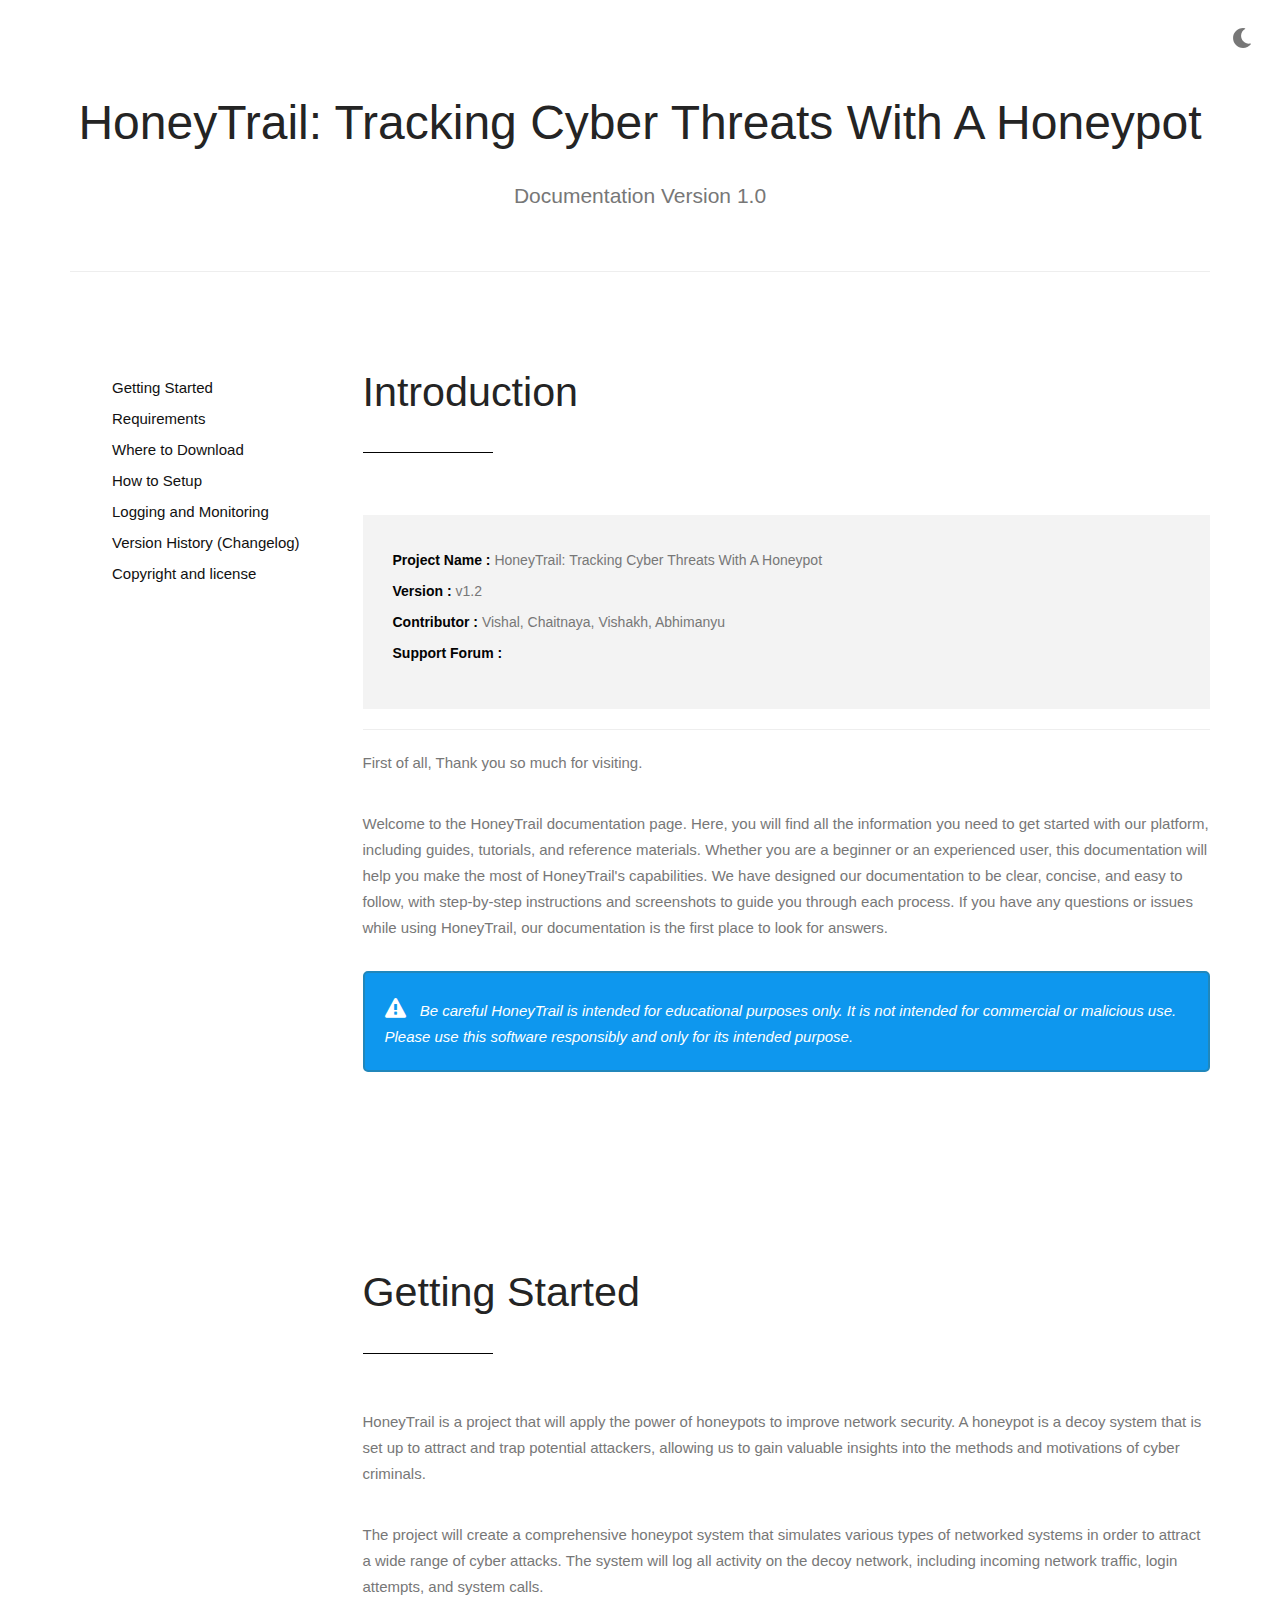
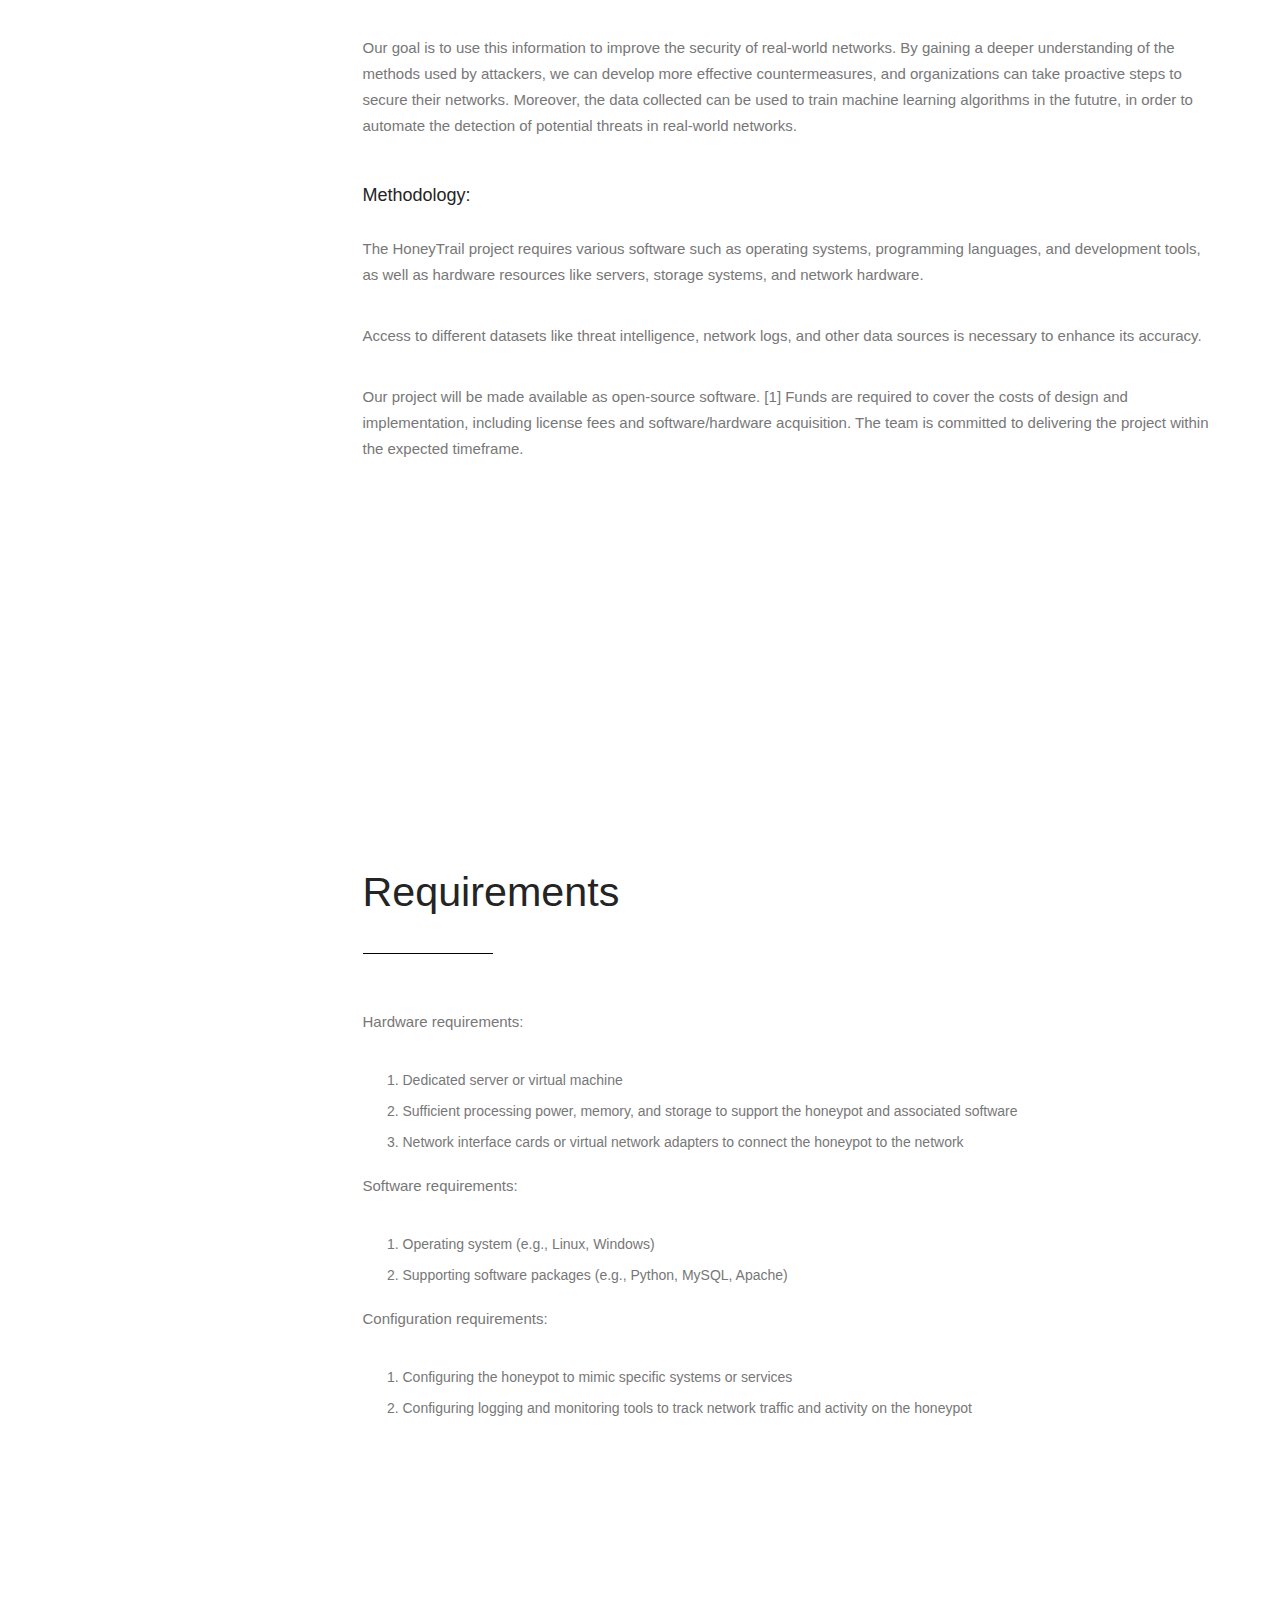
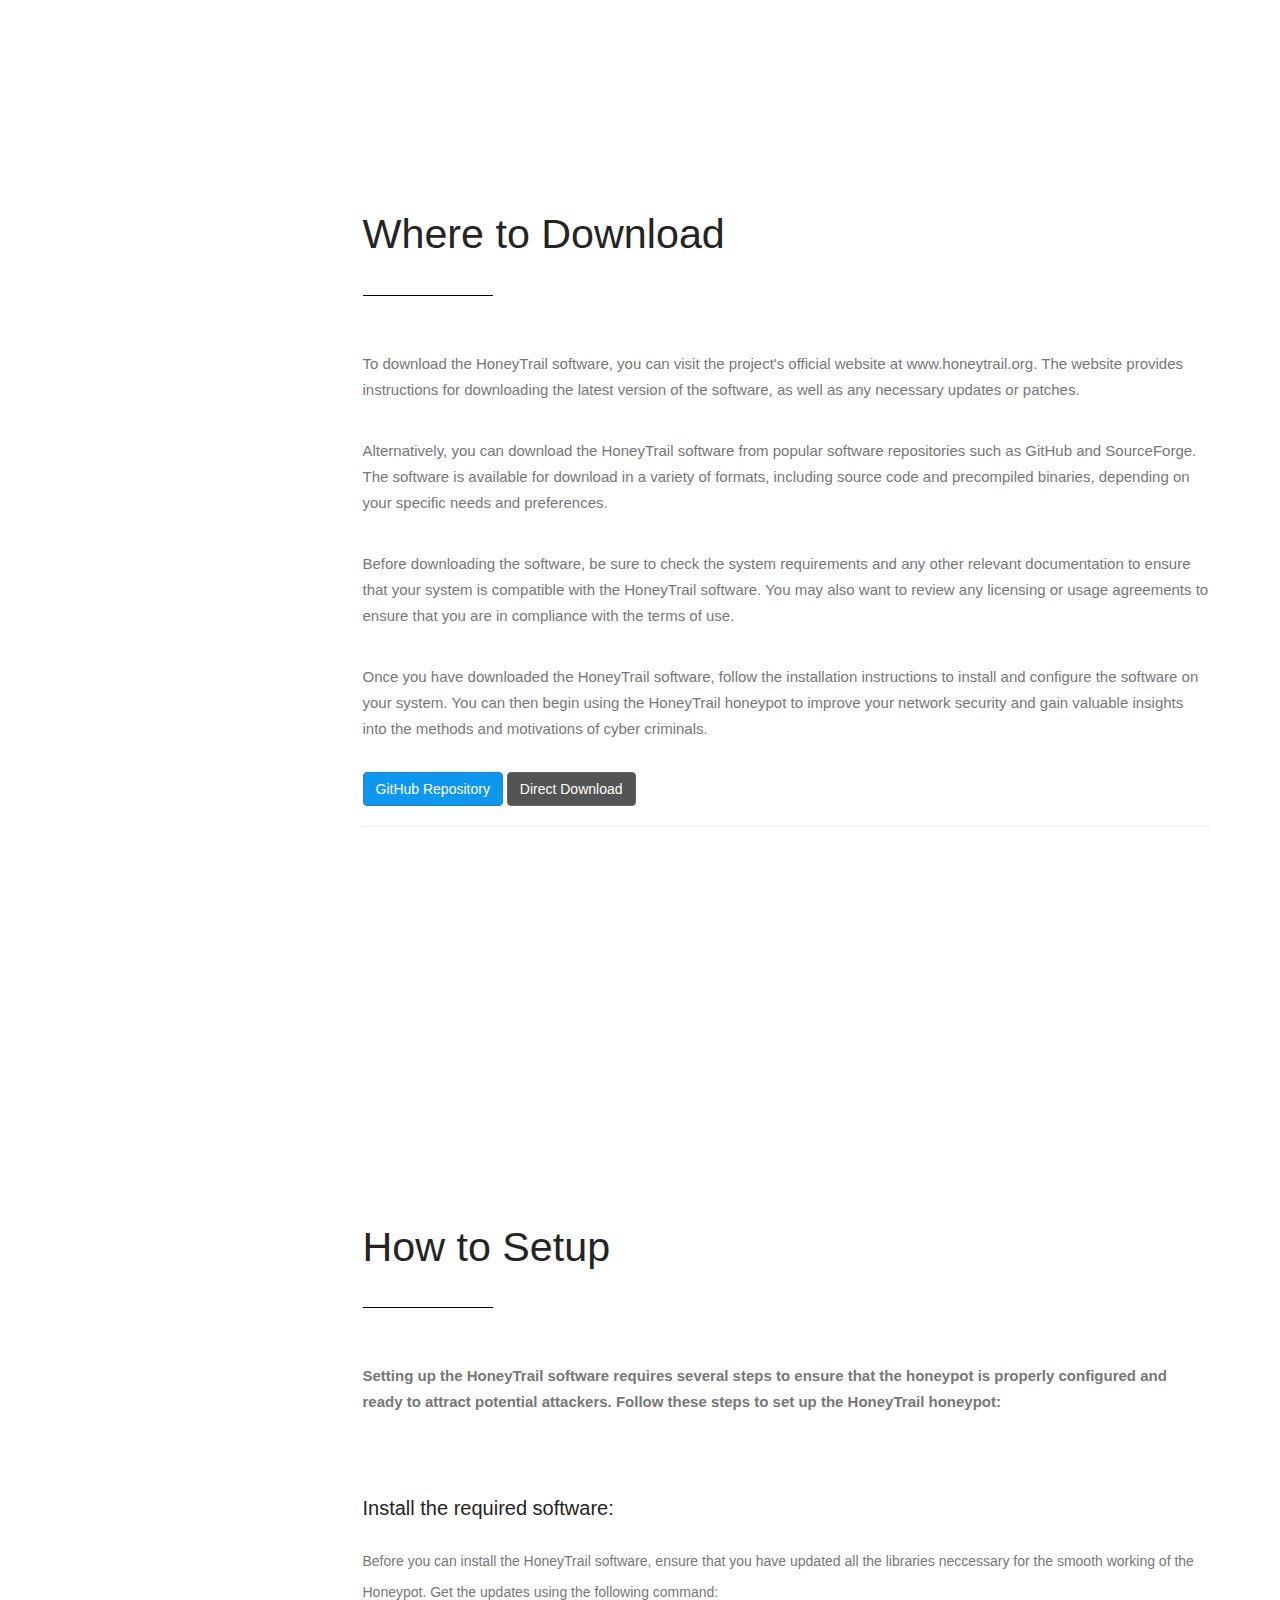
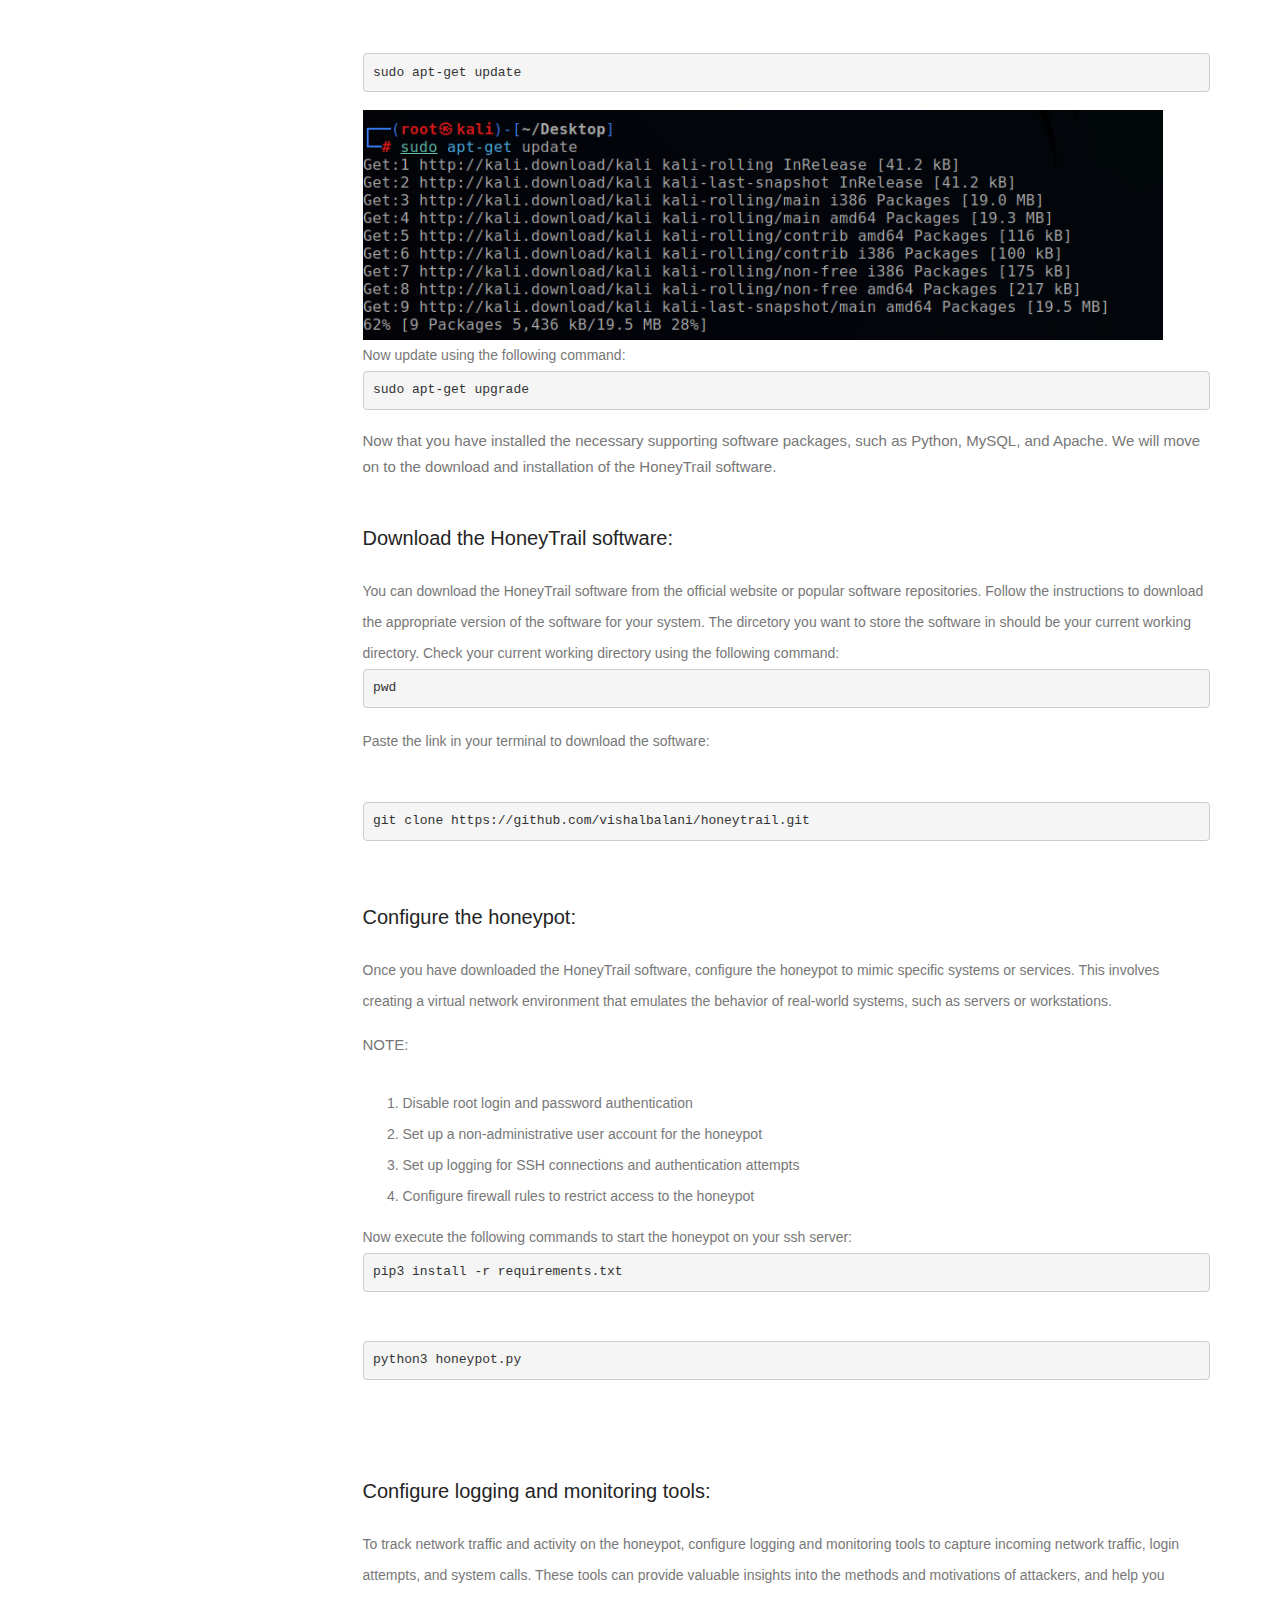
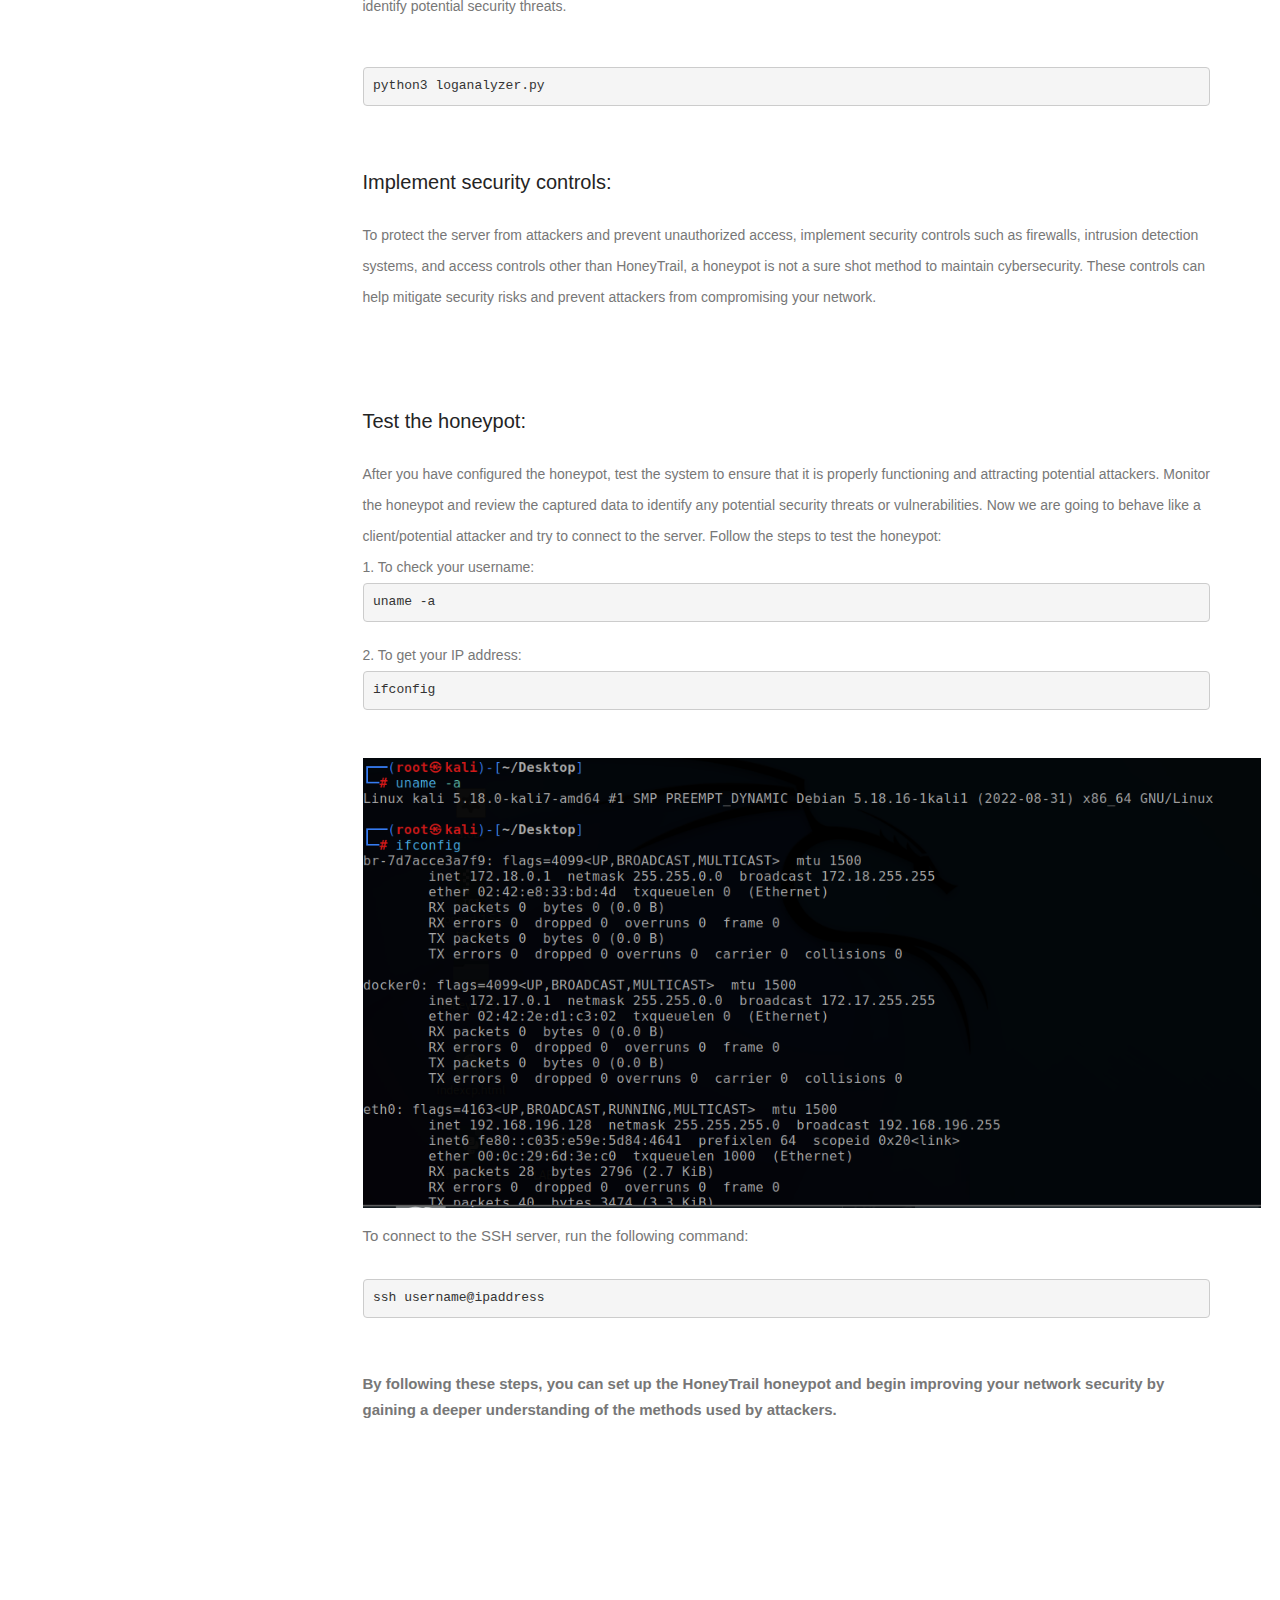
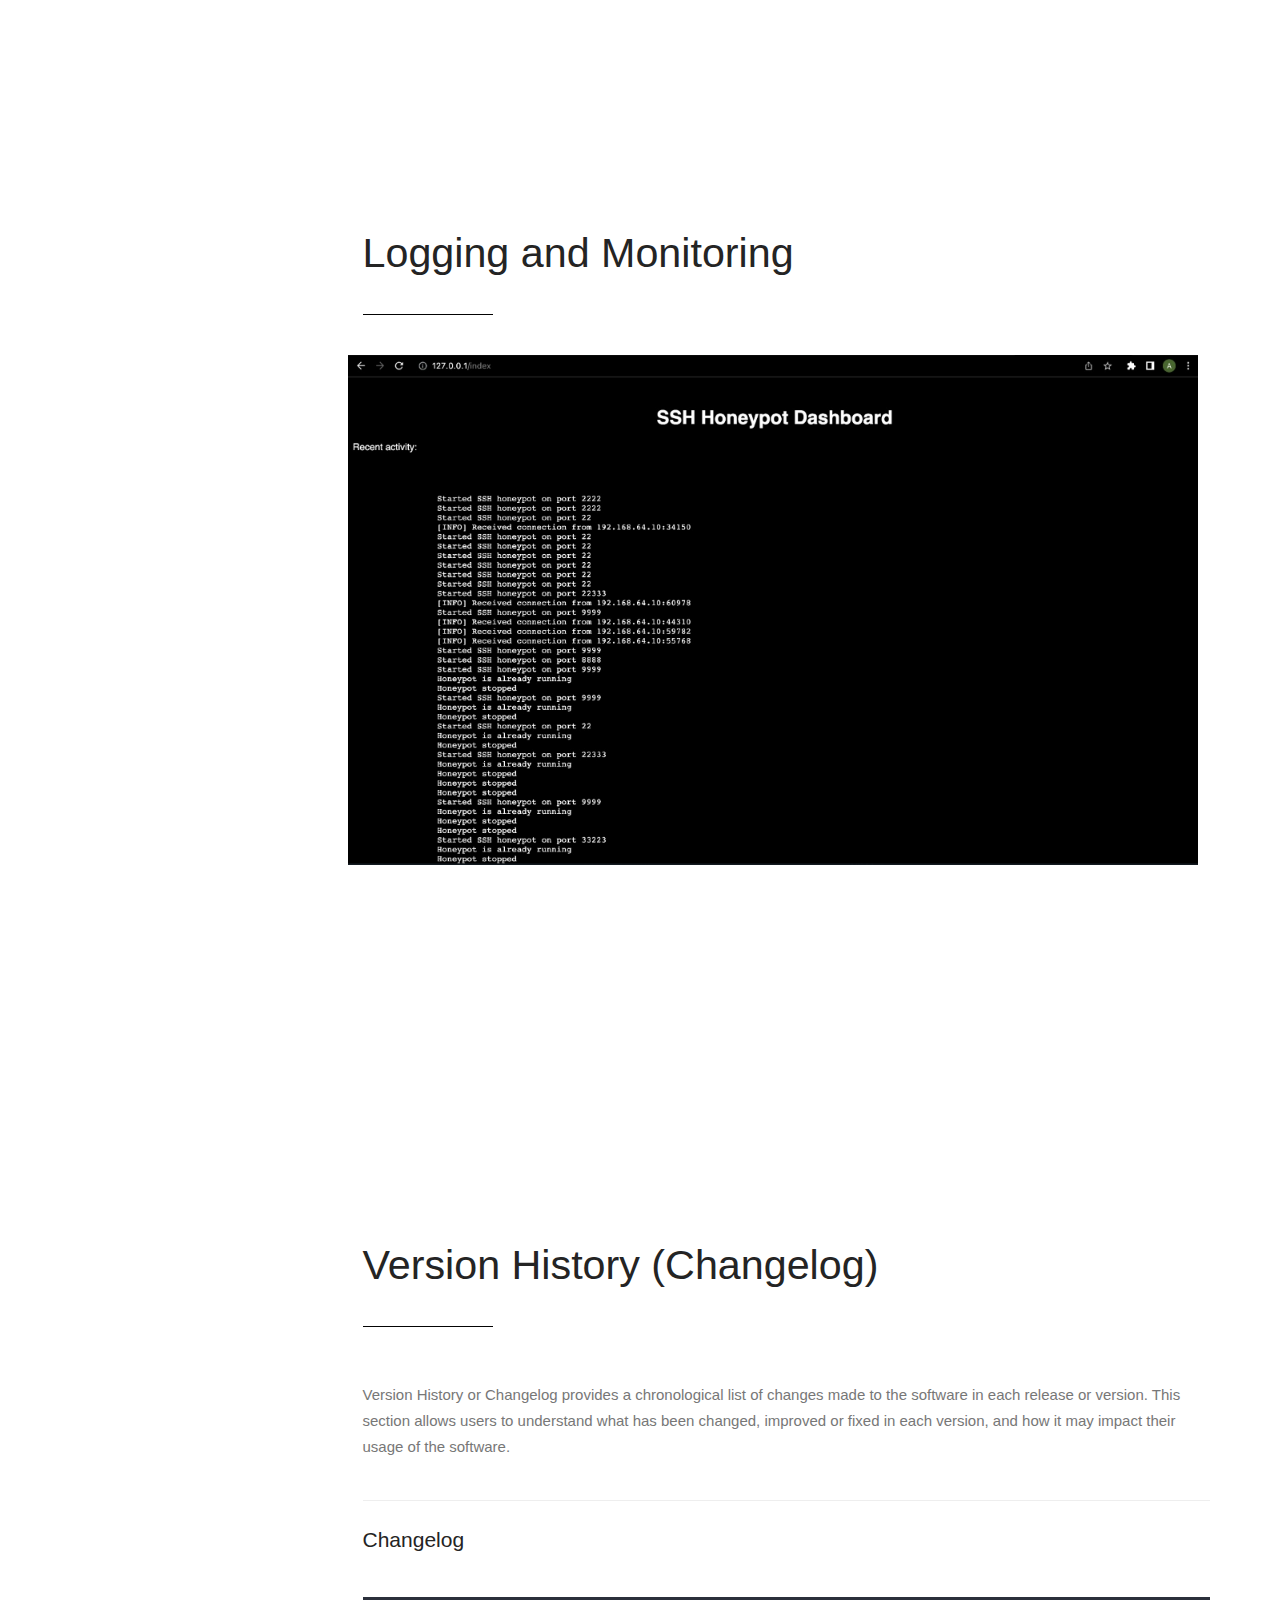
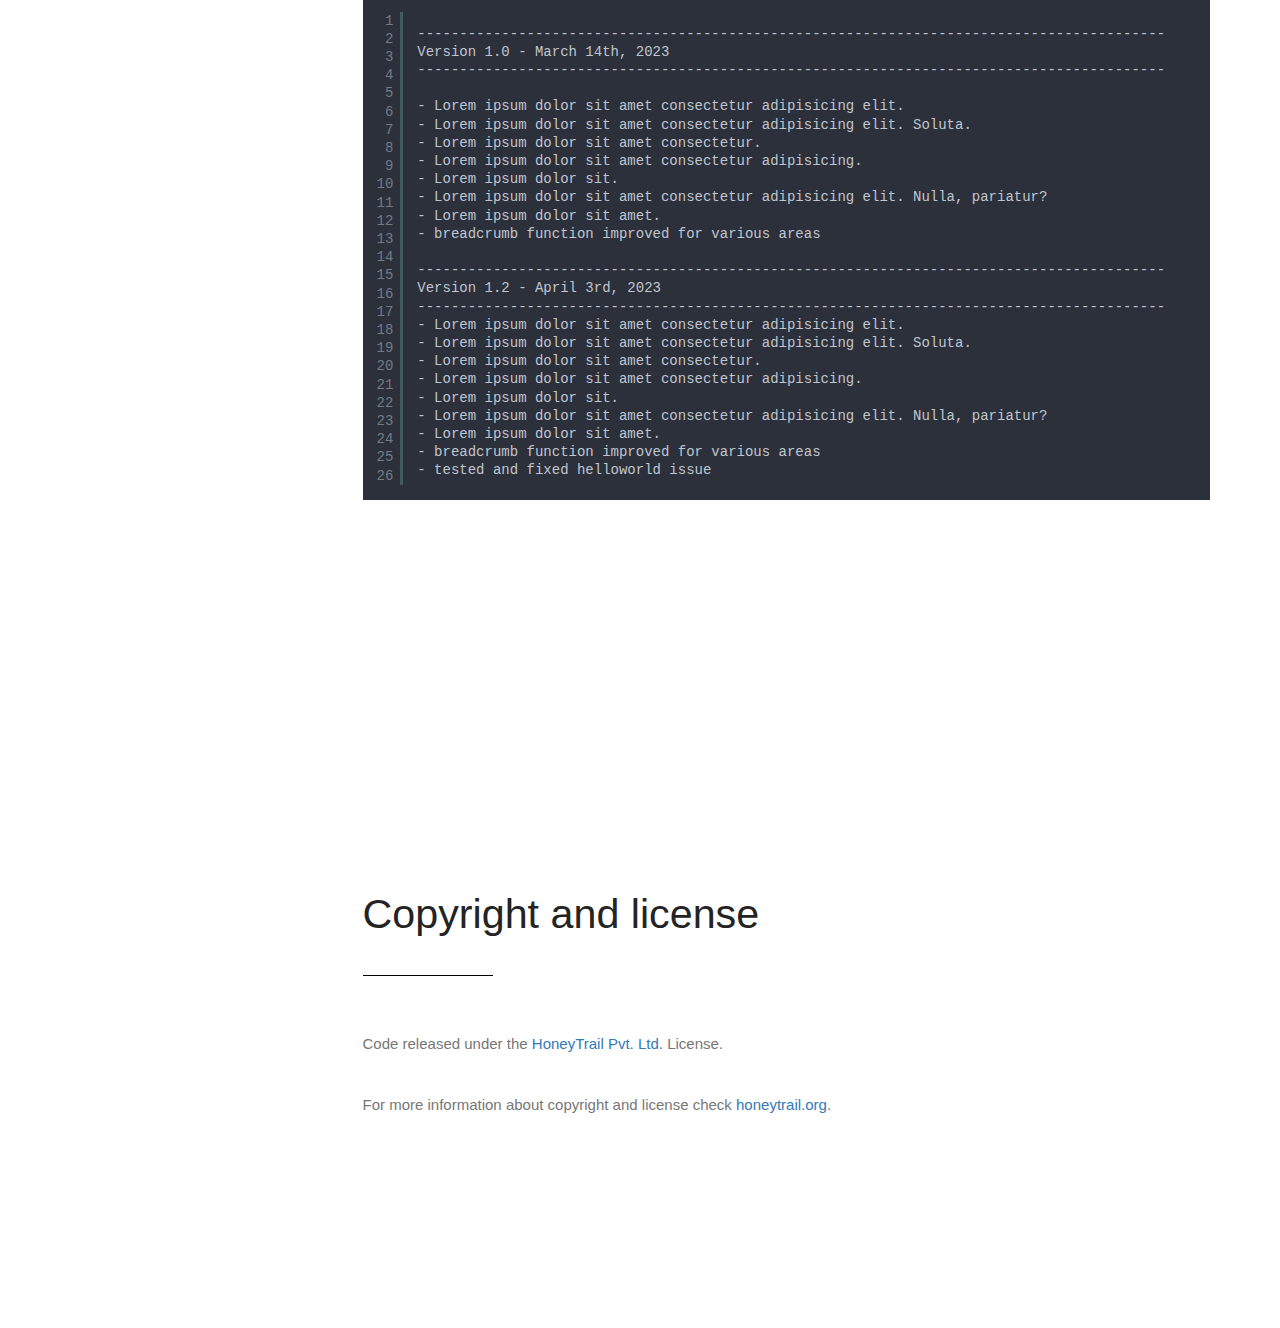
<file: index.html>
<!DOCTYPE html>
<!--[if lt IE 7 ]><html class="ie ie6" lang="en"> <![endif]-->
<!--[if IE 7 ]><html class="ie ie7" lang="en"> <![endif]-->
<!--[if IE 8 ]><html class="ie ie8" lang="en"> <![endif]-->
<!--[if (gte IE 9)|!(IE)]><!-->
<html lang="en">
<!--<![endif]-->

<head>

    <meta charset="utf-8">
    <meta http-equiv="X-UA-Compatible" content="IE=edge">
    <meta name="viewport" content="width=device-width, initial-scale=1, maximum-scale=1">
    <meta name="description" content="">
    <meta name="author" content="">
    <meta name="keywords" content="">

    <title>HoneyTrail</title>

    <link rel="stylesheet" type="text/css" href="fonts/font-awesome-4.3.0/css/font-awesome.min.css">
    <link rel="stylesheet" type="text/css" href="css/stroke.css">
    <link rel="stylesheet" type="text/css" href="css/bootstrap.css">
    <link rel="stylesheet" type="text/css" href="css/animate.css">
    <link rel="stylesheet" type="text/css" href="css/prettyPhoto.css">
    <link rel="stylesheet" type="text/css" href="css/style.css">

    <link rel="stylesheet" type="text/css" href="js/syntax-highlighter/styles/shCore.css" media="all">
    <link rel="stylesheet" type="text/css" href="js/syntax-highlighter/styles/shThemeRDark.css" media="all">

    <!-- CUSTOM -->
    <link rel="stylesheet" type="text/css" href="css/custom.css">

    <!-- HTML5 shim and Respond.js for IE8 support of HTML5 elements and media queries -->
    <!--[if lt IE 9]>
      <script src="https://oss.maxcdn.com/html5shiv/3.7.2/html5shiv.min.js"></script>
      <script src="https://oss.maxcdn.com/respond/1.4.2/respond.min.js"></script>
    <![endif]-->

</head>

<body>
    <button onclick="topFunction()" id="myBtn" title="Go to top"><i class="fa fa-chevron-up"
            aria-hidden="true"></i></button>

    <script>
        var mybutton = document.getElementById("myBtn");
        window.onscroll = function () { scrollFunction() };
        function scrollFunction() {
            if (document.body.scrollTop > 1000 || document.documentElement.scrollTop > 1000) {
                mybutton.style.display = "block";
            } else {
                mybutton.style.display = "none";
            }
        }
        function topFunction() {
            window.scrollTo({ top: 0, behavior: 'smooth' })
            document.documentElement.scrollTo({ top: 0, behavior: 'smooth' })
        }

        document.addEventListener("DOMContentLoaded", () => {
            document.querySelector('#mode').addEventListener('click', () => {
                document.querySelector('html').classList.toggle('dark');
            })
        });


    </script>

    <div id="wrapper">

        <div id="mode">
            <div class="dark">
                <svg aria-hidden="true" viewBox="0 0 512 512">
                    <title>lightmode</title>
                    <path fill="currentColor"
                        d="M256 160c-52.9 0-96 43.1-96 96s43.1 96 96 96 96-43.1 96-96-43.1-96-96-96zm246.4 80.5l-94.7-47.3 33.5-100.4c4.5-13.6-8.4-26.5-21.9-21.9l-100.4 33.5-47.4-94.8c-6.4-12.8-24.6-12.8-31 0l-47.3 94.7L92.7 70.8c-13.6-4.5-26.5 8.4-21.9 21.9l33.5 100.4-94.7 47.4c-12.8 6.4-12.8 24.6 0 31l94.7 47.3-33.5 100.5c-4.5 13.6 8.4 26.5 21.9 21.9l100.4-33.5 47.3 94.7c6.4 12.8 24.6 12.8 31 0l47.3-94.7 100.4 33.5c13.6 4.5 26.5-8.4 21.9-21.9l-33.5-100.4 94.7-47.3c13-6.5 13-24.7.2-31.1zm-155.9 106c-49.9 49.9-131.1 49.9-181 0-49.9-49.9-49.9-131.1 0-181 49.9-49.9 131.1-49.9 181 0 49.9 49.9 49.9 131.1 0 181z">
                    </path>
                </svg>
            </div>
            <div class="light">
                <svg aria-hidden="true" viewBox="0 0 512 512">
                    <title>darkmode</title>
                    <path fill="currentColor"
                        d="M283.211 512c78.962 0 151.079-35.925 198.857-94.792 7.068-8.708-.639-21.43-11.562-19.35-124.203 23.654-238.262-71.576-238.262-196.954 0-72.222 38.662-138.635 101.498-174.394 9.686-5.512 7.25-20.197-3.756-22.23A258.156 258.156 0 0 0 283.211 0c-141.309 0-256 114.511-256 256 0 141.309 114.511 256 256 256z">
                    </path>
                </svg>
            </div>
        </div>

        <div class="container">

            <section id="top" class="section docs-heading">

                <div class="row">
                    <div class="col-md-12">
                        <div class="big-title text-center">
                            <h1>HoneyTrail: Tracking Cyber Threats with a Honeypot
                            </h1>
                            <p class="lead">Documentation version 1.0</p>
                        </div>
                        <!-- end title -->
                    </div>
                    <!-- end 12 -->
                </div>
                <!-- end row -->

                <hr>

            </section>
            <!-- end section -->

            <div class="row">

                <div class="col-md-3">
                    <nav class="docs-sidebar" data-spy="affix" data-offset-top="300" data-offset-bottom="200"
                        role="navigation">
                        <ul class="nav">
                            <li><a href="#line1">Getting Started</a></li>
                            <li><a href="#line2">Requirements</a></li>
                            <li><a href="#line3">Where to Download </a></li>
                            <li><a href="#line4">How to Setup</a></li>
                            <li><a href="#line5">Logging and Monitoring</a></li>
                            <!-- <li><a href="#line6">Security Controls</a></li>
                            
                            <li><a href="#line8">Troubleshooting</a></li>
                            <li><a href="#line9">FAQs</a></li> -->
                            <li><a href="#line10">Version History (Changelog)</a></li>
                            <li><a href="#line11">Copyright and license</a></li>
                        </ul>
                    </nav>
                </div>
                <div class="col-md-9">
                    <section class="welcome">

                        <div class="row">
                            <div class="col-md-12 left-align">
                                <h2 class="dark-text">Introduction
                                    <hr>
                                </h2>
                                <div class="row">

                                    <div class="col-md-12 full">
                                        <div class="intro1">
                                            <ul>
                                                <li><strong>Project Name : </strong>HoneyTrail: Tracking Cyber Threats
                                                    With A Honeypot</li>
                                                <li><strong>Version : </strong> v1.2</li>
                                                <li><strong>Contributor : </strong>Vishal, Chaitnaya, Vishakh, Abhimanyu </li>
                                                <li><strong>Support Forum : </strong> </li>

                                            </ul>
                                        </div>

                                        <hr>
                                        <div>
                                            <p>First of all, Thank you so much for visiting.
                                                
                                                <br>
                                            </p>

                                            <p>Welcome to the HoneyTrail documentation page. Here, you will find all the information you need to get started with our platform, including guides, tutorials, and reference materials. Whether you are a beginner or an experienced user, this documentation will help you make the most of HoneyTrail's capabilities. We have designed our documentation to be clear, concise, and easy to follow, with step-by-step instructions and screenshots to guide you through each process. If you have any questions or issues while using HoneyTrail, our documentation is the first place to look for answers. </p>


                                            <div class="intro2 clearfix">
                                                <p><i class="fa fa-exclamation-triangle"></i> Be careful HoneyTrail is intended for educational purposes only. It is not intended for commercial or malicious use.
                                                    <br> Please use this software responsibly and only for its intended purpose.
                                                </p>
                                            </div>

                                        </div>
                                    </div>

                                </div>
                                <!-- end row -->
                            </div>
                        </div>
                    </section>

                    <section id="line1" class="section">

                        <div class="row">
                            <div class="col-md-12 left-align">
                                <h2 class="dark-text">Getting Started
                                    <hr>
                                </h2>
                            </div>
                            <!-- end col -->
                        </div>
                        <!-- end row -->

                        <div class="row">
                            <div class="col-md-12">
                                <p>HoneyTrail is a project that will apply the power of honeypots to improve network
                                    security. A
                                    honeypot is a decoy system that is set up to attract and trap potential attackers,
                                    allowing us to gain
                                    valuable insights into the methods and motivations of cyber criminals.</p>
                                <p>The project will create a comprehensive honeypot system that simulates various types
                                    of networked
                                    systems in order to attract a wide range of cyber attacks. The system will log all
                                    activity on the decoy
                                    network, including incoming network traffic, login attempts, and system calls.
                                </p>
                                <p>Our goal is to use this information to improve the security of real-world networks.
                                    By gaining a
                                    deeper understanding of the methods used by attackers, we can develop more effective
                                    countermeasures, and organizations can take proactive steps to secure their
                                    networks. Moreover, the
                                    data collected can be used to train machine learning algorithms in the fututre, in
                                    order to automate
                                    the detection of potential threats in real-world networks.</p>

                                <h3>Methodology:</h3>

                                <p>The HoneyTrail project requires various software such as operating systems,
                                    programming
                                    languages, and development tools, as well as hardware resources like servers,
                                    storage systems, and
                                    network hardware.</p>
                                <p>Access to different datasets like threat intelligence, network logs, and other data
                                    sources is necessary
                                    to enhance its accuracy.
                                </p>
                                <p>Our project will be made available as open-source software. [1]
                                    Funds are required to cover the costs of design and implementation, including
                                    license fees and
                                    software/hardware acquisition.
                                    The team is committed to delivering the project within the expected timeframe.
                                </p>


                            </div>
                            <!-- end col -->
                        </div>
                        <!-- end row -->

                    </section>
                    <!-- end section -->

                    <section id="line2" class="section">

                        <div class="row">
                            <div class="col-md-12 left-align">
                                <h2 class="dark-text">Requirements
                                    <hr>
                                </h2>
                            </div>
                            <!-- end col -->
                        </div>
                        <!-- end row -->

                        <p>Hardware requirements:</p>
                        <ol>
                            <li>Dedicated server or virtual machine</li>
                            <li>Sufficient processing power, memory, and storage to support the honeypot and associated
                                software</li>
                            <li>Network interface cards or virtual network adapters to connect the honeypot to the
                                network</li>
                        </ol>

                        <p>Software requirements:</p>
                        <ol>
                            <li>Operating system (e.g., Linux, Windows)</li>
                            <li>Supporting software packages (e.g., Python, MySQL, Apache)</li>
                        </ol>

                        <p>Configuration requirements:</p>
                        <ol>
                            <li>Configuring the honeypot to mimic specific systems or services
                            </li>
                            <li>Configuring logging and monitoring tools to track network traffic and activity on the
                                honeypot</li>
                        </ol>
                        <!-- 
                        <div class="intro2 clearfix">
                            <p><i class="fa fa-wordpress"></i> Lorem the It is a long established fact that a reader
                                will be distracted..
                                <br> Please read more about WordPress here. <a href="#">WordPress Installation via
                                    FTP.</a>
                            </p>
                        </div> -->


                    </section>
                    <!-- end section -->

                    <section id="line3" class="section">

                        <div class="row">
                            <div class="col-md-12 left-align">
                                <h2 class="dark-text">Where to Download
                                    <hr>
                                </h2>
                            </div>
                            <!-- end col -->
                        </div>
                        <!-- end row -->

                        <!-- <h4>Upload via WordPress Admin</h4> -->
                        
                        <p>To download the HoneyTrail software, you can visit the project's official website at
                            www.honeytrail.org. The website provides instructions for downloading the latest version of
                            the software, as well as any necessary updates or patches.

                        </p>
                        <p>Alternatively, you can download the HoneyTrail software from popular software repositories
                            such as GitHub and SourceForge. The software is available for download in a variety of
                            formats, including source code and precompiled binaries, depending on your specific needs
                            and preferences.

                        </p>
                        <p>Before downloading the software, be sure to check the system requirements and any other
                            relevant documentation to ensure that your system is compatible with the HoneyTrail
                            software. You may also want to review any licensing or usage agreements to ensure that you
                            are in compliance with the terms of use.

                        </p>
                        <p>Once you have downloaded the HoneyTrail software, follow the installation instructions to
                            install and configure the software on your system. You can then begin using the HoneyTrail
                            honeypot to improve your network security and gain valuable insights into the methods and
                            motivations of cyber criminals.</p>

                        <a href="https://github.com/vishalbalani/honeytrail.git" class="btn btn-primary">GitHub Repository</a> <a href="https://github.com/vishalbalani/honeytrail/archive/refs/heads/main.zip"
                            class="btn btn-info">Direct Download</a>

                        <hr>


                    </section>
                    <!-- end section -->

                    <section id="line4" class="section">

                        <div class="row">
                            <div class="col-md-12 left-align">
                                <h2 class="dark-text">How to Setup
                                    <hr>
                                </h2>
                            </div>
                            <!-- end col -->
                        </div>
                        <!-- end row -->
                        <p><b> Setting up the HoneyTrail software requires several steps to ensure that the honeypot is
                                properly configured and ready to attract potential attackers. Follow these steps to set
                                up the HoneyTrail honeypot:

                            </b></p>
                        <p>
                        <h2> Install the required software:</h2> Before you can install the HoneyTrail software, ensure
                        that you have updated all the libraries neccessary for the smooth working of the Honeypot.
                        Get the updates using the following command:
                        </p>
                        <!-- <pre class="brush: html; highlight: [2,4]">
                            sudo apt update

                            </pre> -->
                        <pre class="pre-scrollable">sudo apt-get update<code class="html"></code></pre>
                        <img src="./images/upload/update.png" alt="" width="800"><br>
                        Now update using the following command:
                        <pre class="pre-scrollable">sudo apt-get upgrade<code class="html"></code></pre>
                        <p>
                            Now that you have installed the necessary supporting software packages, such as Python, MySQL, and
                        Apache. We will move on to the download and installation of the HoneyTrail software.
                        <h2> Download the HoneyTrail software:</h2> You can download the HoneyTrail software from the
                        official website or popular software repositories. Follow the instructions to download the
                        appropriate version of the software for your system.
                        The dircetory you want to store the software in should be your current working directory.
                        Check your current working directory using the following command:
                        <pre class="pre-scrollable">pwd<code class="html"></code></pre>
                        Paste the link in your terminal to download the software:
                        </p>
                        <pre class="pre-scrollable">git clone https://github.com/vishalbalani/honeytrail.git<code class="html"></code></pre>
                        <p>
                        <h2> Configure the honeypot:</h2> Once you have downloaded the HoneyTrail software, configure
                        the honeypot to mimic specific systems or services. This involves creating a virtual network
                        environment that emulates the behavior of real-world systems, such as servers or workstations.
                        <p>NOTE:</p>
                        <ol>
                            <li>Disable root login and password authentication</li>
                            <li>Set up a non-administrative user account for the honeypot</li>
                            <li>Set up logging for SSH connections and authentication attempts</li>
                            <li>Configure firewall rules to restrict access to the honeypot</li>
                        </ol>
                        Now execute the following commands to start the honeypot on your ssh server:
                        <pre class="pre-scrollable">pip3 install -r requirements.txt<code class="html"></code></pre>
                        <br>
                        <pre class="pre-scrollable">python3 honeypot.py<code class="html"></code></pre>
                        
                    </p>
                        <!-- <pre class="pre-scrollable">sudo apt update<code class="html"></code></pre> -->
                        <p>
                        <h2> Configure logging and monitoring tools:</h2> To track network traffic and activity on the
                        honeypot, configure logging and monitoring tools to capture incoming network traffic, login
                        attempts, and system calls. These tools can provide valuable insights into the methods and
                        motivations of attackers, and help you identify potential security threats.

                        </p>
                        <pre class="pre-scrollable">python3 loganalyzer.py<code class="html"></code></pre>
                        <p>
                        <h2> Implement security controls:</h2> To protect the server from attackers and prevent
                        unauthorized access, implement security controls such as firewalls, intrusion detection systems,
                        and access controls other than HoneyTrail, a honeypot is not a sure shot method to maintain cybersecurity. These controls can help mitigate security risks and prevent attackers from
                        compromising your network.

                        </p>
                        <p>
                        <h2> Test the honeypot:</h2> After you have configured the honeypot, test the system to ensure
                        that it is properly functioning and attracting potential attackers. Monitor the honeypot and
                        review the captured data to identify any potential security threats or vulnerabilities.
                        Now we are going to behave like a client/potential attacker and try to connect to the server.
                        Follow the steps to test the honeypot:<br>
                            1. To check your username:
                        <pre class="pre-scrollable">uname -a<code class="html"></code></pre>
                            2. To get your IP address:
                        <pre class="pre-scrollable">ifconfig<code class="html"></code></pre>
                        </p>
                        <img src="./images/upload/testing.png" alt="Testing" height="450" >
                        <br>
                        <p>To connect to the SSH server, run the following command:
                        <pre class="pre-scrollable">ssh username@ipaddress<code class="html"></code></pre>
                        </p>

                        <p><b>By following these steps, you can set up the HoneyTrail honeypot and begin improving your
                                network security by gaining a deeper understanding of the methods used by attackers.</b>



                        </p>

                        <!-- end col -->


                    </section>
                    <!-- end section -->

                    <section id="line5" class="section">

                        <div class="row">
                            <div class="col-md-12 left-align">
                                <h2 class="dark-text">Logging and Monitoring
                                    <hr>
                                </h2>
                            </div>
                            <!-- end col -->
                            <img src="./images/upload/log.png" alt="" width="850">
                        </div>
                        <!-- end row -->
                        <!-- end row -->

                    </section>
                    <!-- end section -->
<!-- 
                    <section id="line8" class="section">

                        <div class="row">
                            <div class="col-md-12 left-align">
                                <h2 class="dark-text">Troubleshooting
                                    <hr>
                                </h2>
                            </div>
                            end col
                        </div> -->
                        <!-- end row -->


                    </section>
                    <!-- end section -->

                    <!-- <section id="line9" class="section">

                        <div class="row">
                            <div class="col-md-12 left-align">
                                <h2 class="dark-text">FAQs
                                    <hr>
                                </h2>
                            </div>
                            end col
                        </div> -->
                        <!-- end row -->


                    </section>
                    <!-- end section -->

                    <section id="line10" class="section">

                        <div class="row">
                            <div class="col-md-12 left-align">
                                <h2 class="dark-text">Version History (Changelog)
                                    <hr>
                                </h2>
                            </div>
                            <!-- end col -->
                        </div>
                        <!-- end row -->

                        <div class="row">
                            <div class="col-md-12">

                                <p>Version History or Changelog provides a chronological list of changes made to the software in each release or version. This section allows users to understand what has been changed, improved or fixed in each version, and how it may impact their usage of the software.
                                </p>
                                
                                <hr>

                                <h4>Changelog</h4>

                                <pre class="brush: html">

                                        -----------------------------------------------------------------------------------------
                                        Version 1.0 - March 14th, 2023
                                        -----------------------------------------------------------------------------------------

                                        - Lorem ipsum dolor sit amet consectetur adipisicing elit.
                                        - Lorem ipsum dolor sit amet consectetur adipisicing elit. Soluta.
                                        - Lorem ipsum dolor sit amet consectetur.
                                        - Lorem ipsum dolor sit amet consectetur adipisicing.
                                        - Lorem ipsum dolor sit.
                                        - Lorem ipsum dolor sit amet consectetur adipisicing elit. Nulla, pariatur?
                                        - Lorem ipsum dolor sit amet.
                                        - breadcrumb function improved for various areas

                                        -----------------------------------------------------------------------------------------
                                        Version 1.2 - April 3rd, 2023
                                        -----------------------------------------------------------------------------------------
                                        - Lorem ipsum dolor sit amet consectetur adipisicing elit.
                                        - Lorem ipsum dolor sit amet consectetur adipisicing elit. Soluta.
                                        - Lorem ipsum dolor sit amet consectetur.
                                        - Lorem ipsum dolor sit amet consectetur adipisicing.
                                        - Lorem ipsum dolor sit.
                                        - Lorem ipsum dolor sit amet consectetur adipisicing elit. Nulla, pariatur?
                                        - Lorem ipsum dolor sit amet.
                                        - breadcrumb function improved for various areas
                                        - tested and fixed helloworld issue 
                                        


                                      </pre>

                            </div>
                        </div>
                        <!-- end row -->

                    </section>
                    <!-- end section -->

                    <section id="line11" class="section">

                        <div class="row">
                            <div class="col-md-12 left-align">
                                <h2 class="dark-text">Copyright and license
                                    <hr>
                                </h2>
                            </div>
                            <!-- end col -->
                        </div>
                        <!-- end row -->

                        <div class="row">
                            <div class="col-md-12">

                                <p>Code released under the <a href="#" target="_blank">HoneyTrail Pvt. Ltd.</a> License.</p>
                                <p>For more information about copyright and license check <a
                                        href=" https://choosealicense.com/licenses/unlicense/"
                                        target="_blank">honeytrail.org</a>.</p>

                            </div>
                        </div>
                        <!-- end row -->

                    </section>
                    <!-- end section -->
                </div>
                <!-- // end .col -->

            </div>
            <!-- // end .row -->

        </div>
        <!-- // end container -->

    </div>
    <!-- end wrapper -->

    <script src="js/jquery.min.js"></script>
    <script src="js/bootstrap.min.js"></script>
    <script src="js/retina.js"></script>
    <script src="js/jquery.fitvids.js"></script>
    <script src="js/wow.js"></script>
    <script src="js/jquery.prettyPhoto.js"></script>

    <!-- CUSTOM PLUGINS -->
    <script src="js/custom.js"></script>
    <script src="js/main.js"></script>

    <script src="js/syntax-highlighter/scripts/shCore.js"></script>
    <script src="js/syntax-highlighter/scripts/shBrushXml.js"></script>
    <script src="js/syntax-highlighter/scripts/shBrushCss.js"></script>
    <script src="js/syntax-highlighter/scripts/shBrushJScript.js"></script>

</body>

</html>
</file>
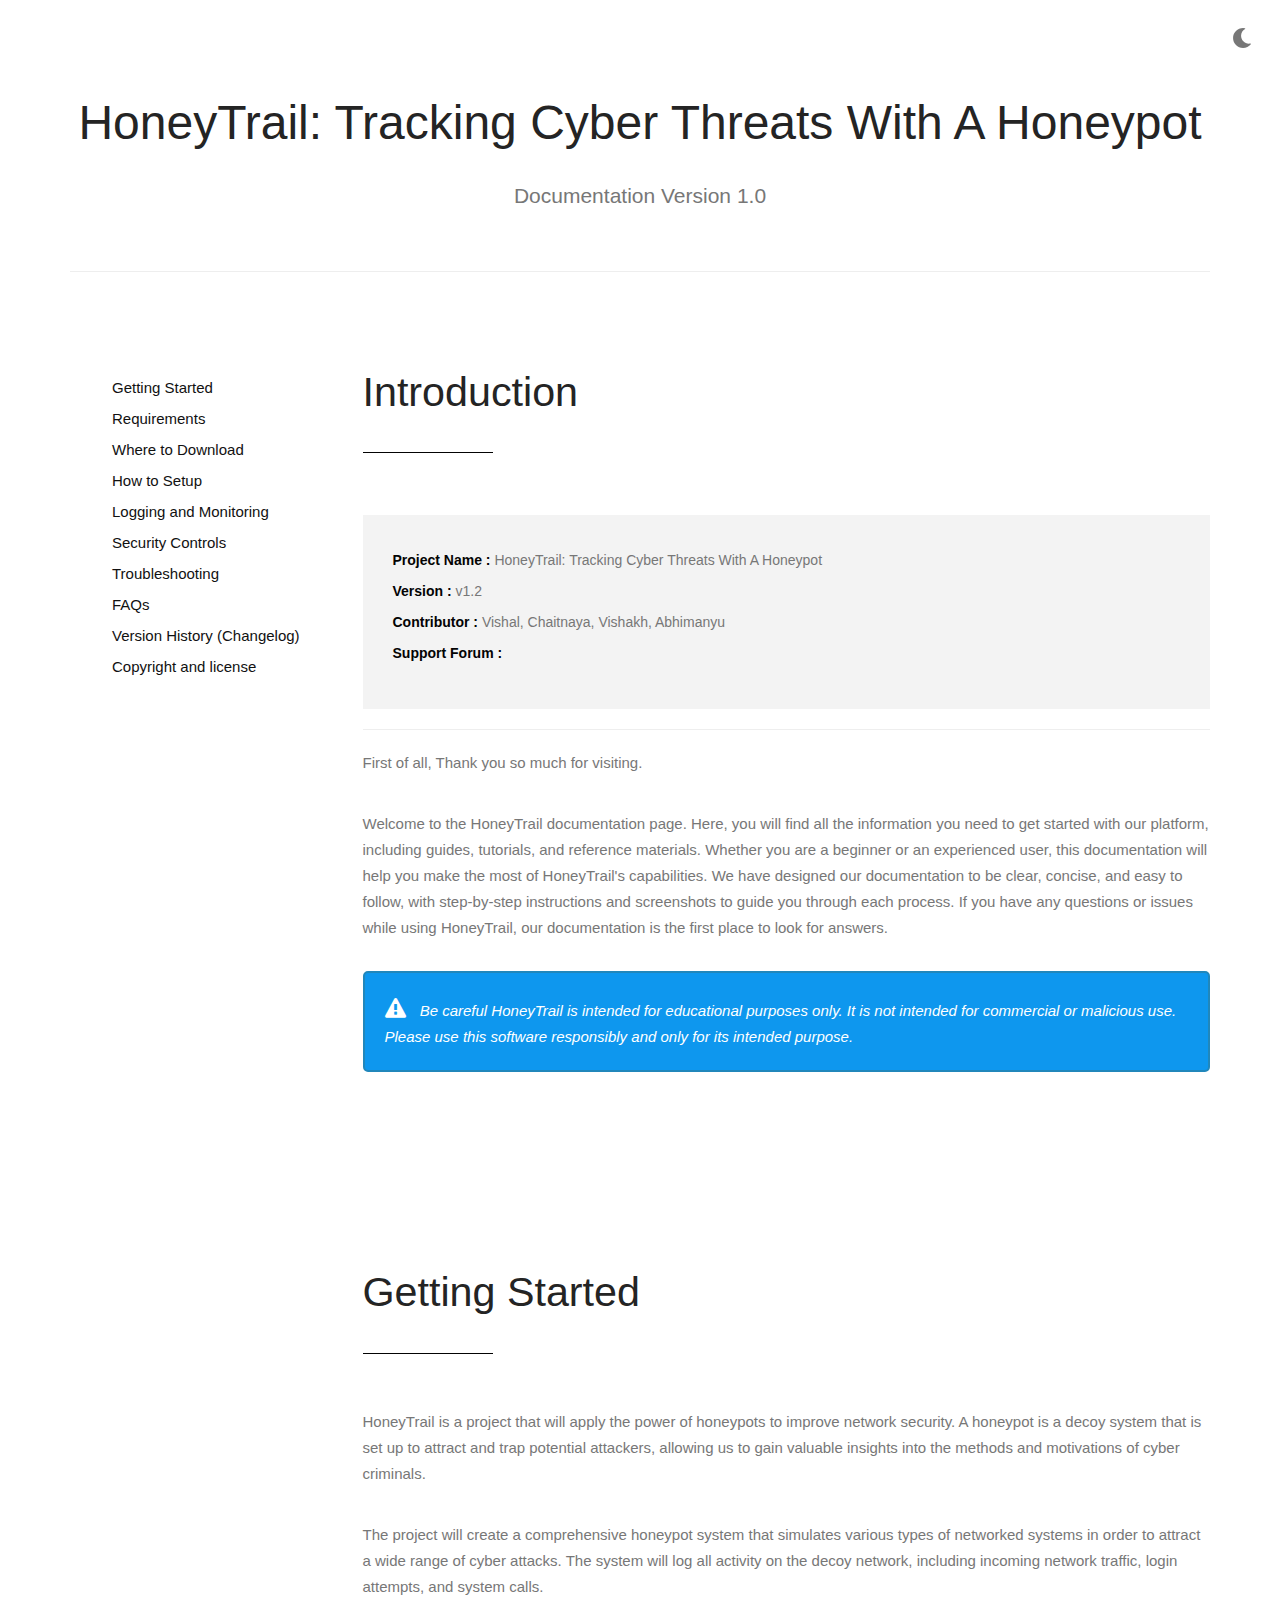
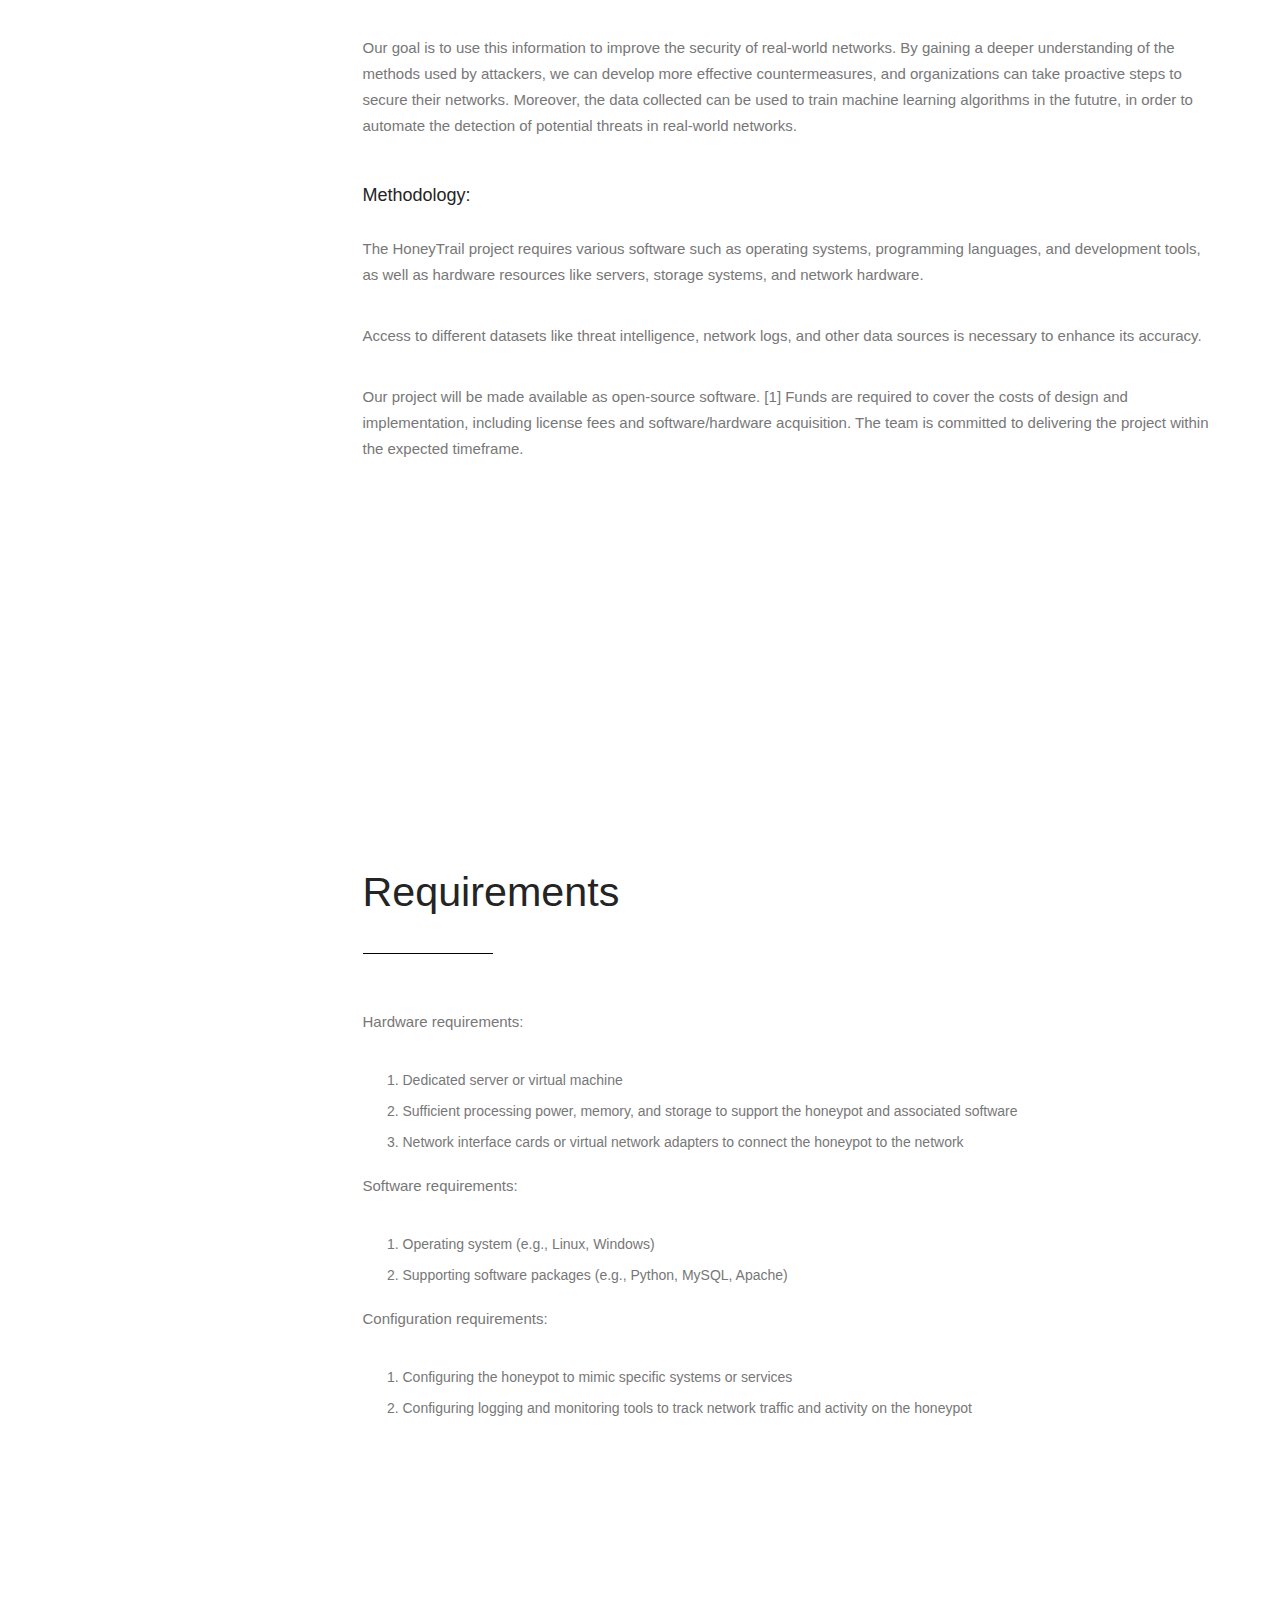
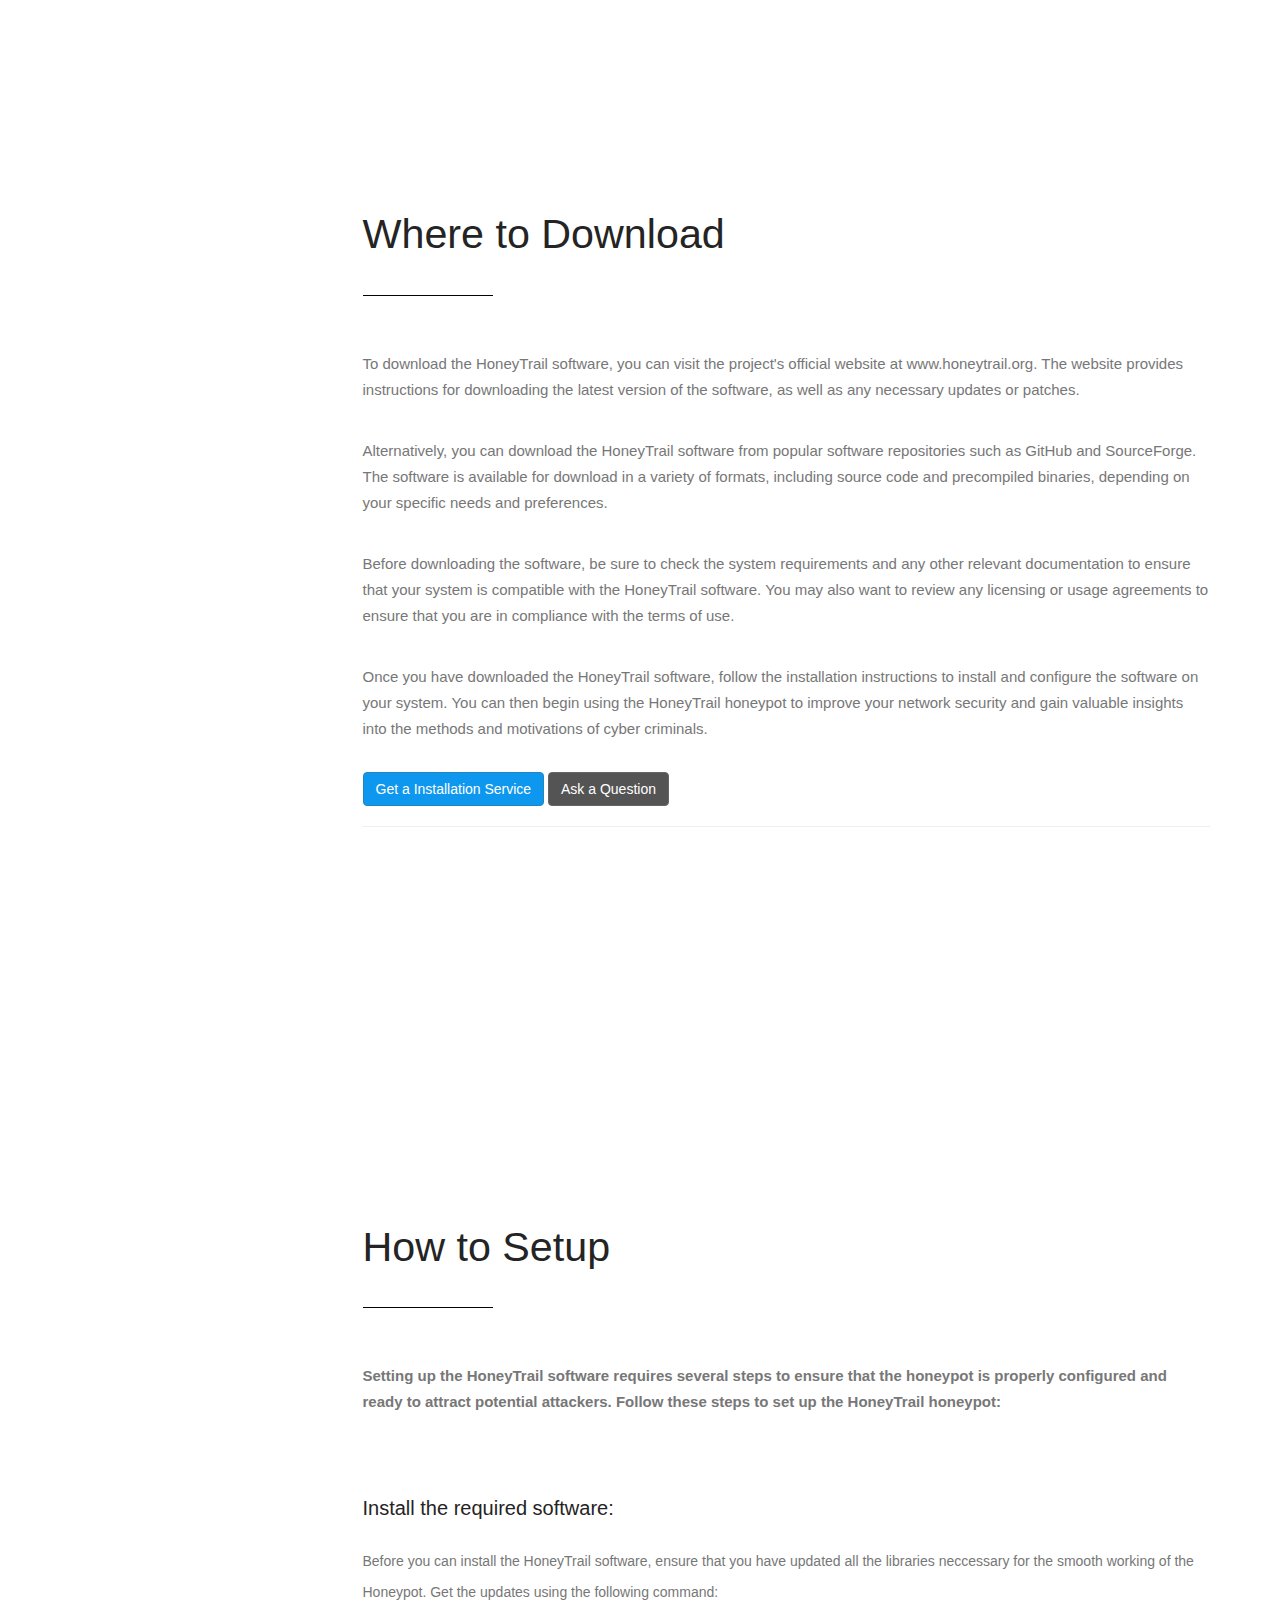
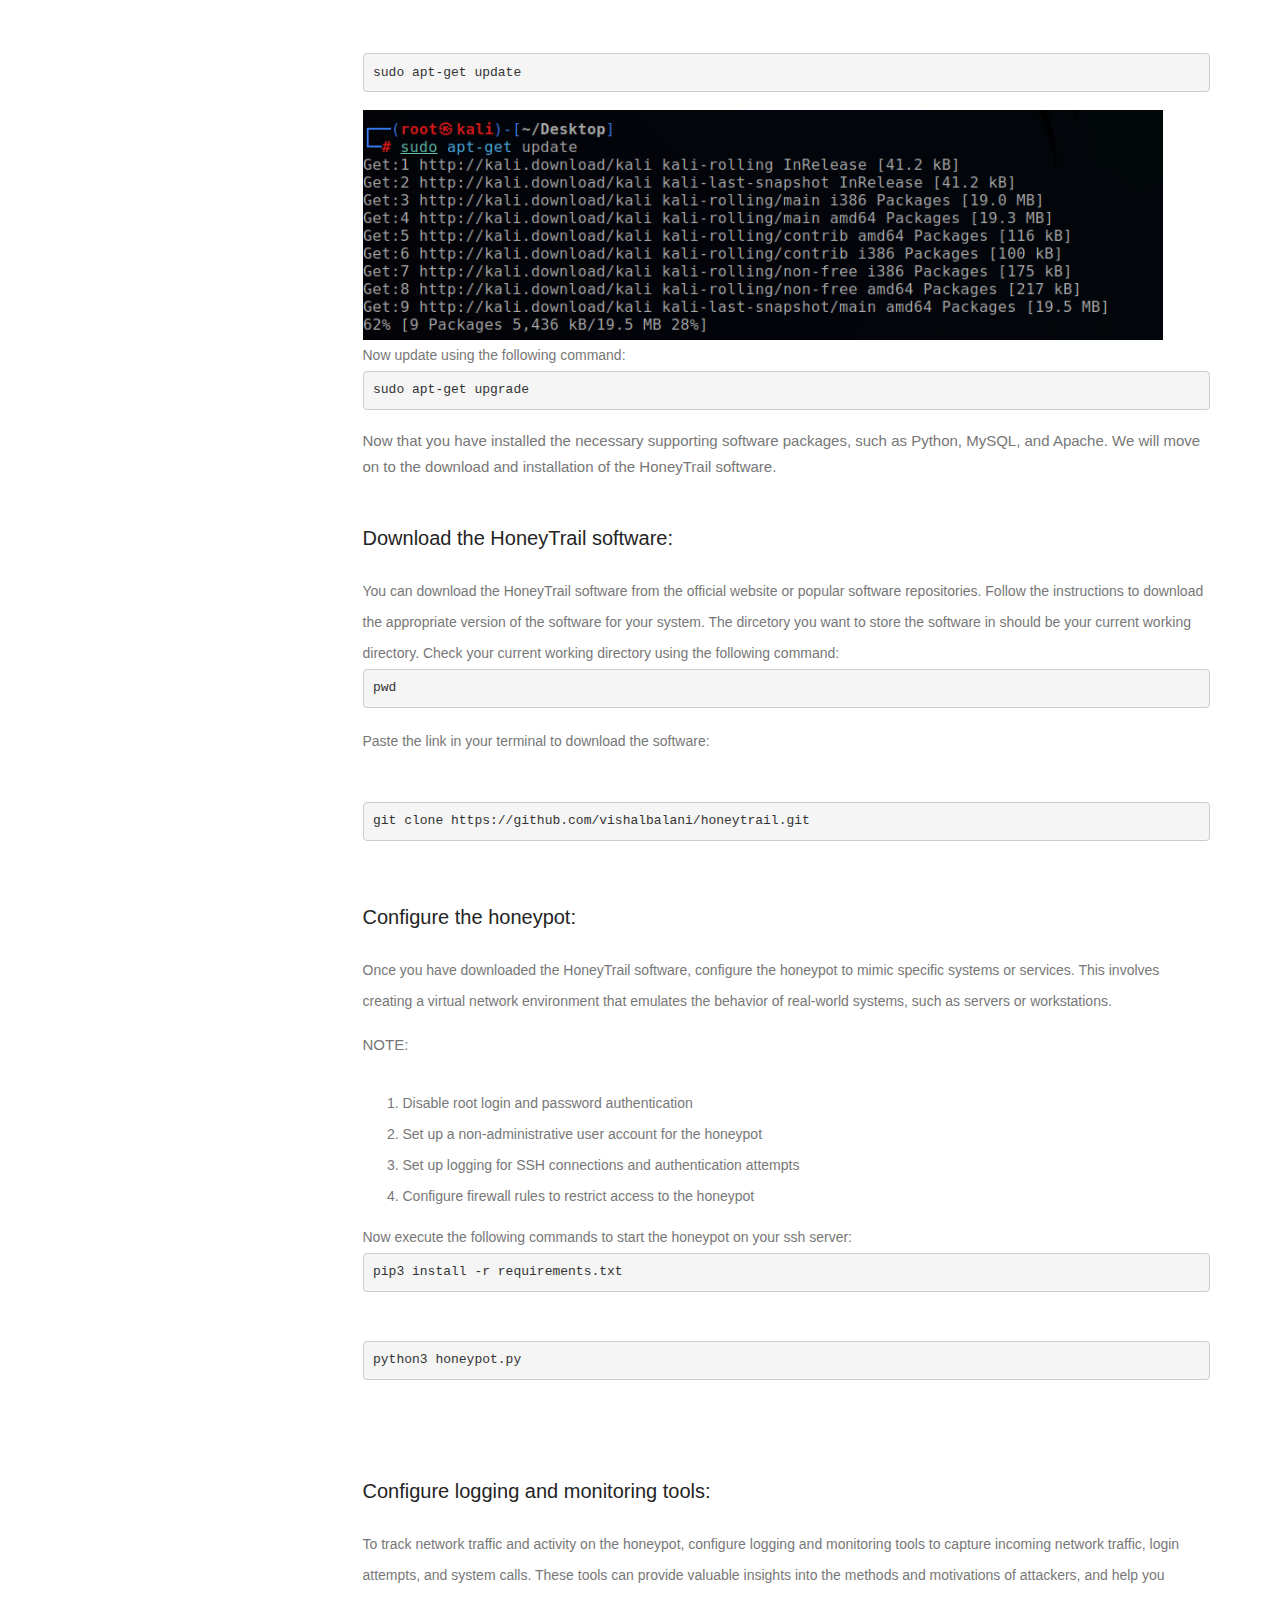
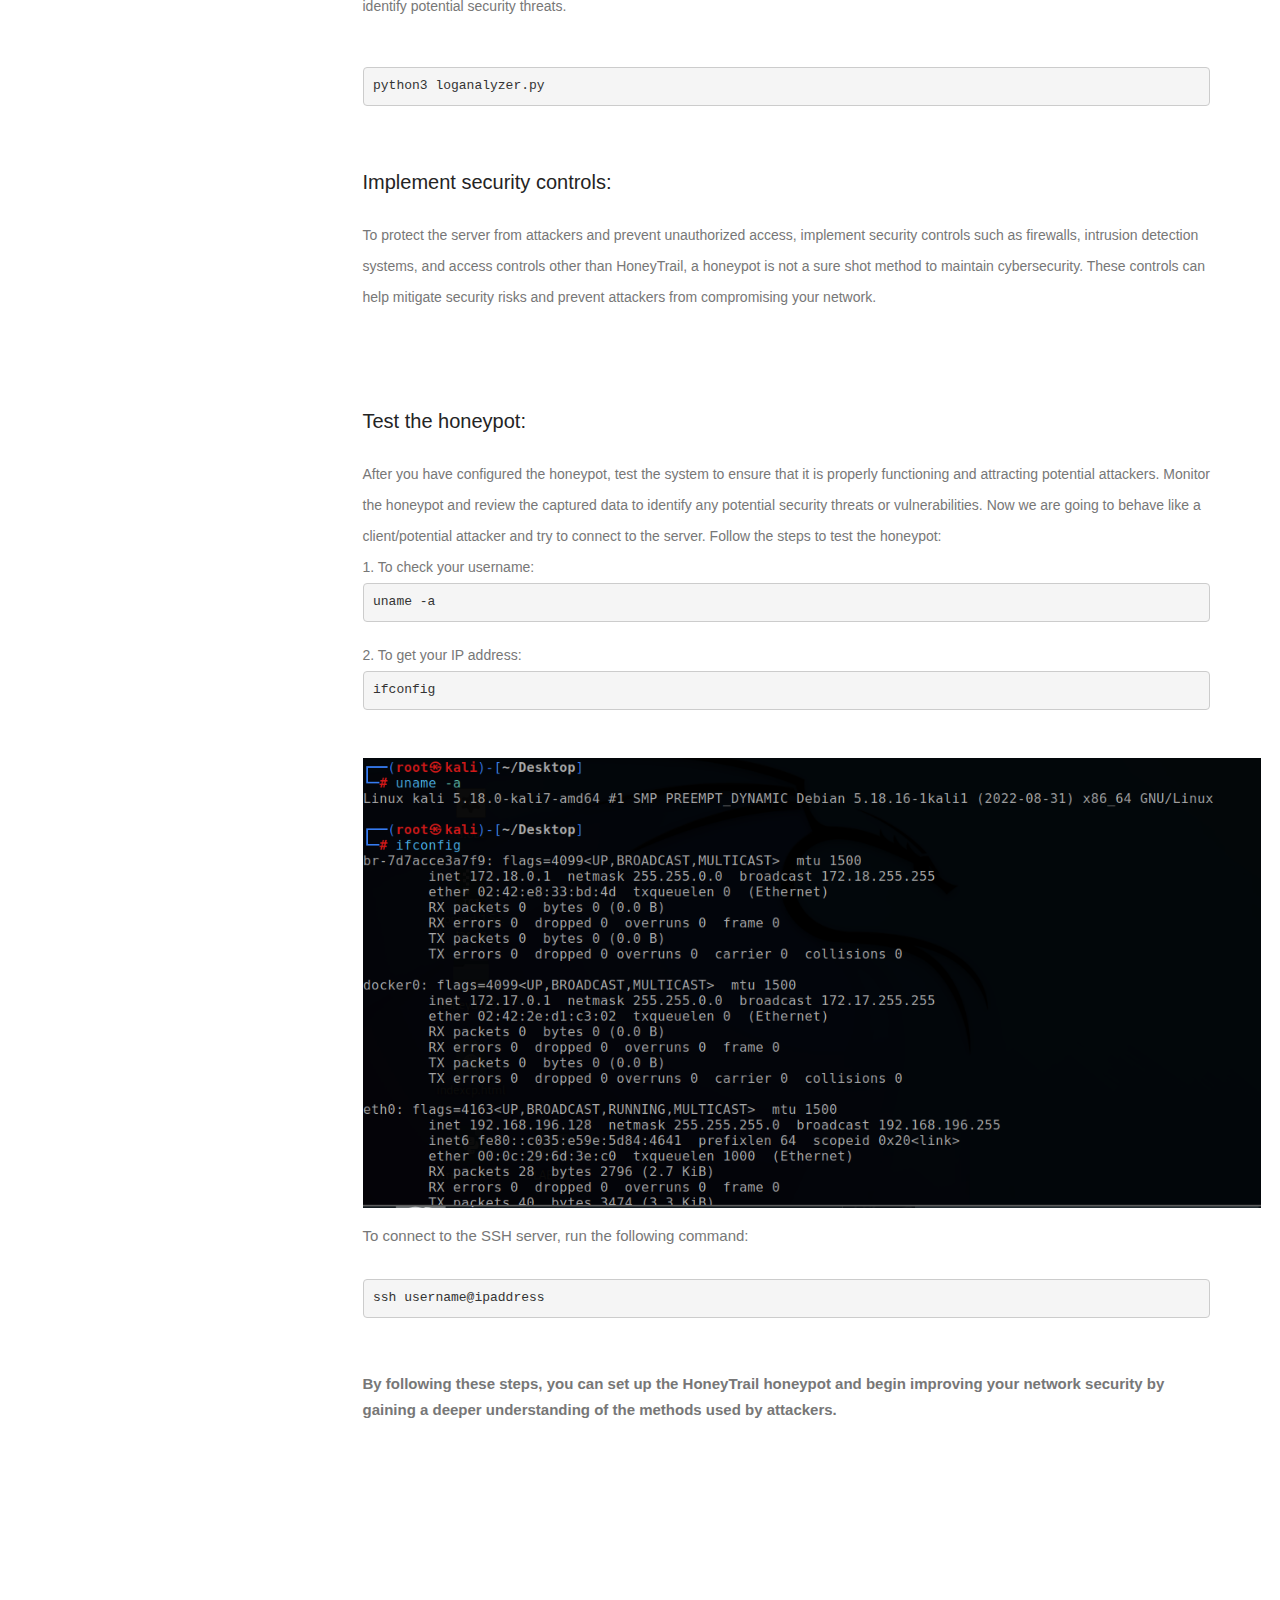
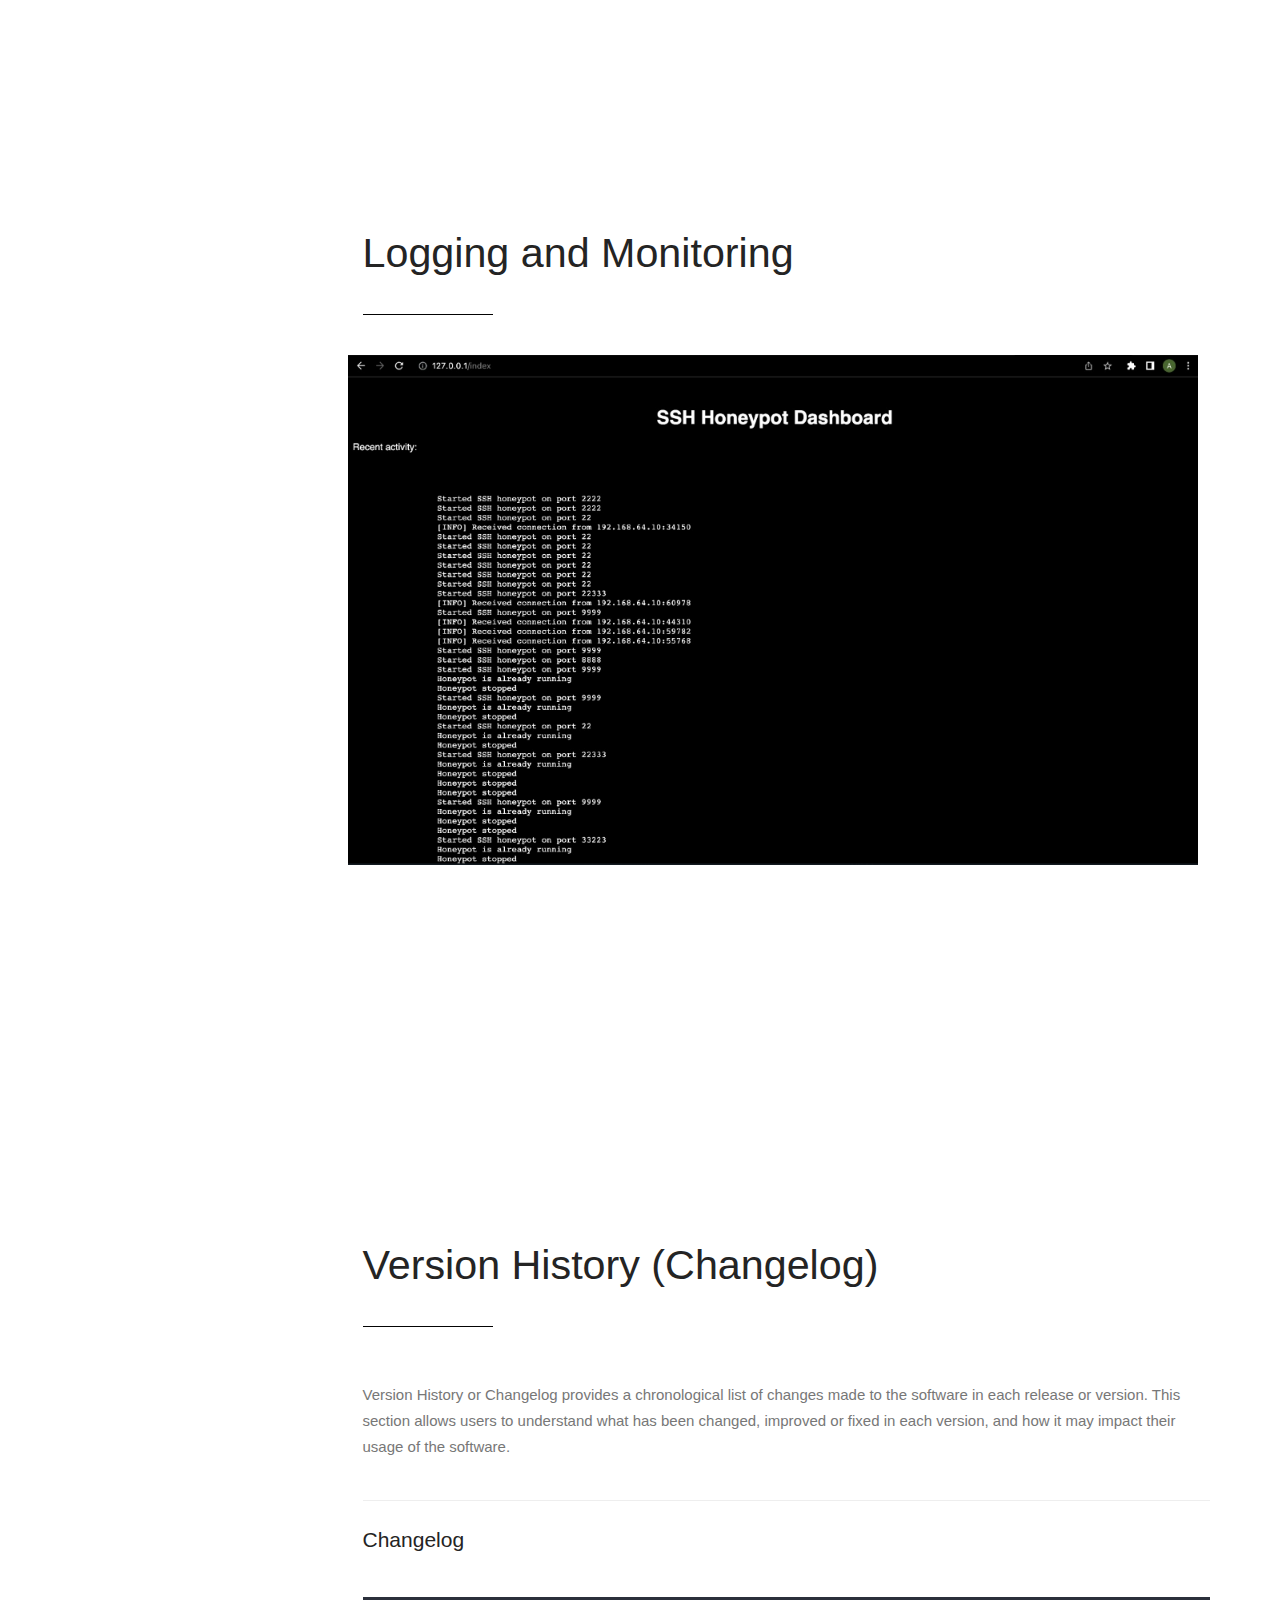
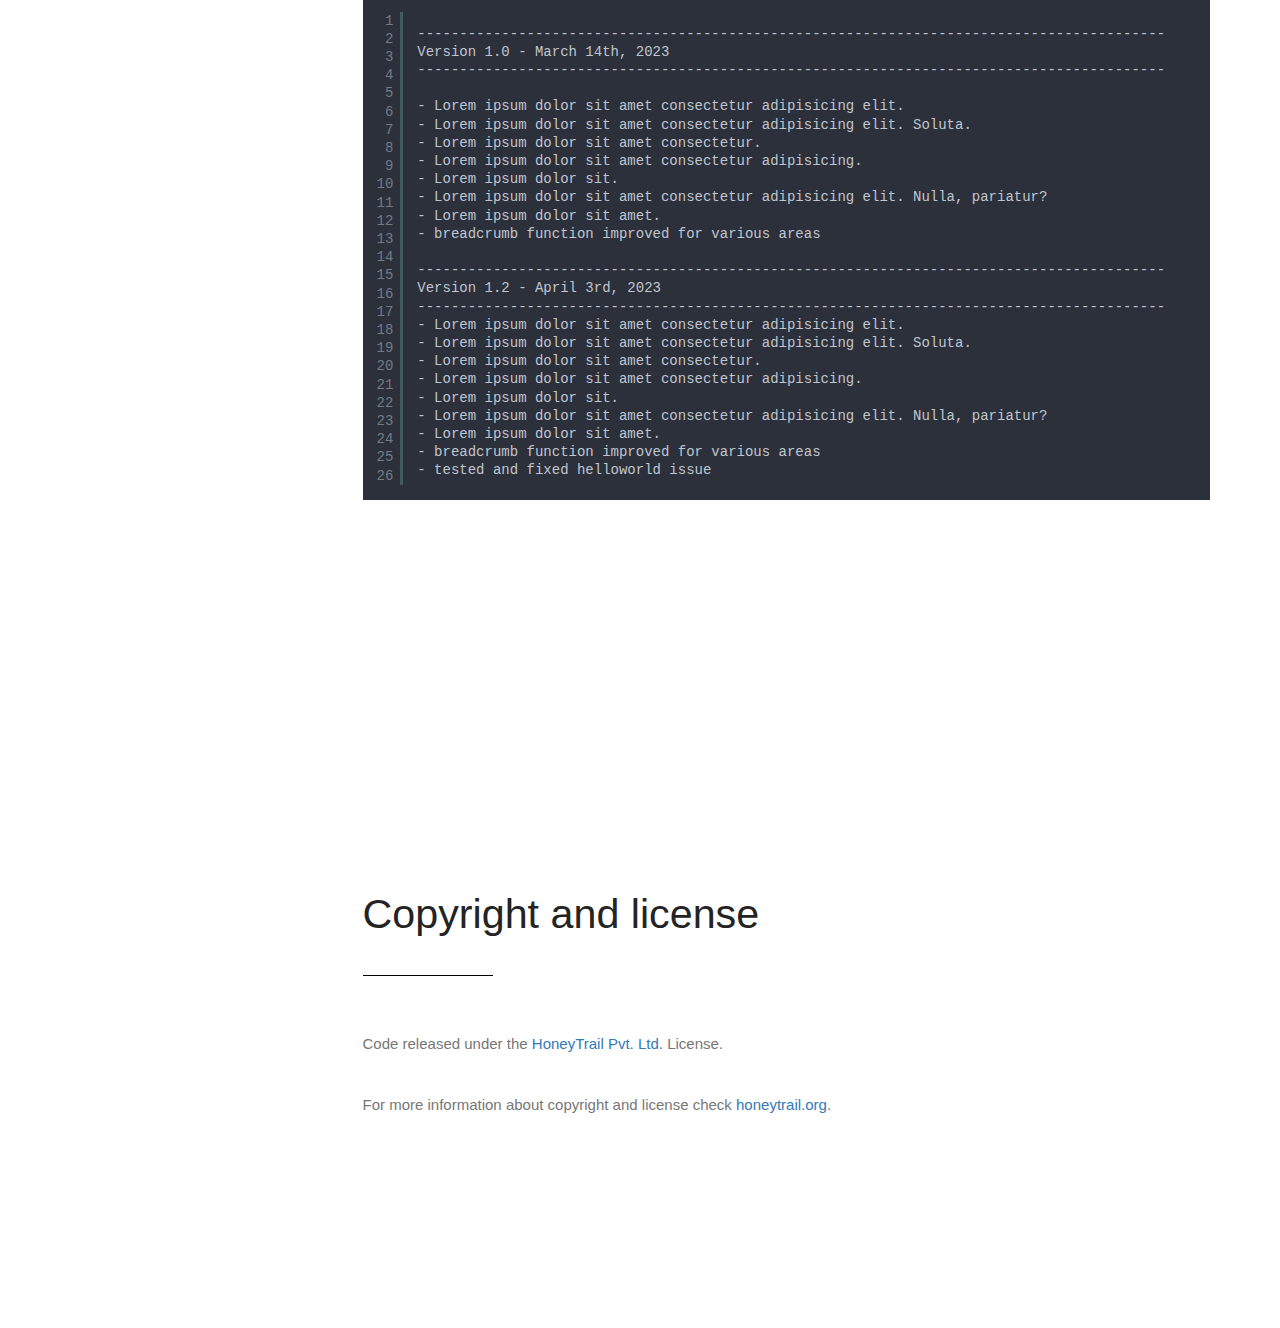
<file: Documentation Page/index.html>
<!DOCTYPE html>
<!--[if lt IE 7 ]><html class="ie ie6" lang="en"> <![endif]-->
<!--[if IE 7 ]><html class="ie ie7" lang="en"> <![endif]-->
<!--[if IE 8 ]><html class="ie ie8" lang="en"> <![endif]-->
<!--[if (gte IE 9)|!(IE)]><!-->
<html lang="en">
<!--<![endif]-->

<head>

    <meta charset="utf-8">
    <meta http-equiv="X-UA-Compatible" content="IE=edge">
    <meta name="viewport" content="width=device-width, initial-scale=1, maximum-scale=1">
    <meta name="description" content="">
    <meta name="author" content="">
    <meta name="keywords" content="">

    <title>HoneyTrail</title>

    <link rel="stylesheet" type="text/css" href="fonts/font-awesome-4.3.0/css/font-awesome.min.css">
    <link rel="stylesheet" type="text/css" href="css/stroke.css">
    <link rel="stylesheet" type="text/css" href="css/bootstrap.css">
    <link rel="stylesheet" type="text/css" href="css/animate.css">
    <link rel="stylesheet" type="text/css" href="css/prettyPhoto.css">
    <link rel="stylesheet" type="text/css" href="css/style.css">

    <link rel="stylesheet" type="text/css" href="js/syntax-highlighter/styles/shCore.css" media="all">
    <link rel="stylesheet" type="text/css" href="js/syntax-highlighter/styles/shThemeRDark.css" media="all">

    <!-- CUSTOM -->
    <link rel="stylesheet" type="text/css" href="css/custom.css">

    <!-- HTML5 shim and Respond.js for IE8 support of HTML5 elements and media queries -->
    <!--[if lt IE 9]>
      <script src="https://oss.maxcdn.com/html5shiv/3.7.2/html5shiv.min.js"></script>
      <script src="https://oss.maxcdn.com/respond/1.4.2/respond.min.js"></script>
    <![endif]-->

</head>

<body>
    <button onclick="topFunction()" id="myBtn" title="Go to top"><i class="fa fa-chevron-up"
            aria-hidden="true"></i></button>

    <script>
        var mybutton = document.getElementById("myBtn");
        window.onscroll = function () { scrollFunction() };
        function scrollFunction() {
            if (document.body.scrollTop > 1000 || document.documentElement.scrollTop > 1000) {
                mybutton.style.display = "block";
            } else {
                mybutton.style.display = "none";
            }
        }
        function topFunction() {
            window.scrollTo({ top: 0, behavior: 'smooth' })
            document.documentElement.scrollTo({ top: 0, behavior: 'smooth' })
        }

        document.addEventListener("DOMContentLoaded", () => {
            document.querySelector('#mode').addEventListener('click', () => {
                document.querySelector('html').classList.toggle('dark');
            })
        });


    </script>

    <div id="wrapper">

        <div id="mode">
            <div class="dark">
                <svg aria-hidden="true" viewBox="0 0 512 512">
                    <title>lightmode</title>
                    <path fill="currentColor"
                        d="M256 160c-52.9 0-96 43.1-96 96s43.1 96 96 96 96-43.1 96-96-43.1-96-96-96zm246.4 80.5l-94.7-47.3 33.5-100.4c4.5-13.6-8.4-26.5-21.9-21.9l-100.4 33.5-47.4-94.8c-6.4-12.8-24.6-12.8-31 0l-47.3 94.7L92.7 70.8c-13.6-4.5-26.5 8.4-21.9 21.9l33.5 100.4-94.7 47.4c-12.8 6.4-12.8 24.6 0 31l94.7 47.3-33.5 100.5c-4.5 13.6 8.4 26.5 21.9 21.9l100.4-33.5 47.3 94.7c6.4 12.8 24.6 12.8 31 0l47.3-94.7 100.4 33.5c13.6 4.5 26.5-8.4 21.9-21.9l-33.5-100.4 94.7-47.3c13-6.5 13-24.7.2-31.1zm-155.9 106c-49.9 49.9-131.1 49.9-181 0-49.9-49.9-49.9-131.1 0-181 49.9-49.9 131.1-49.9 181 0 49.9 49.9 49.9 131.1 0 181z">
                    </path>
                </svg>
            </div>
            <div class="light">
                <svg aria-hidden="true" viewBox="0 0 512 512">
                    <title>darkmode</title>
                    <path fill="currentColor"
                        d="M283.211 512c78.962 0 151.079-35.925 198.857-94.792 7.068-8.708-.639-21.43-11.562-19.35-124.203 23.654-238.262-71.576-238.262-196.954 0-72.222 38.662-138.635 101.498-174.394 9.686-5.512 7.25-20.197-3.756-22.23A258.156 258.156 0 0 0 283.211 0c-141.309 0-256 114.511-256 256 0 141.309 114.511 256 256 256z">
                    </path>
                </svg>
            </div>
        </div>

        <div class="container">

            <section id="top" class="section docs-heading">

                <div class="row">
                    <div class="col-md-12">
                        <div class="big-title text-center">
                            <h1>HoneyTrail: Tracking Cyber Threats with a Honeypot
                            </h1>
                            <p class="lead">Documentation version 1.0</p>
                        </div>
                        <!-- end title -->
                    </div>
                    <!-- end 12 -->
                </div>
                <!-- end row -->

                <hr>

            </section>
            <!-- end section -->

            <div class="row">

                <div class="col-md-3">
                    <nav class="docs-sidebar" data-spy="affix" data-offset-top="300" data-offset-bottom="200"
                        role="navigation">
                        <ul class="nav">
                            <li><a href="#line1">Getting Started</a></li>
                            <li><a href="#line2">Requirements</a></li>
                            <li><a href="#line3">Where to Download </a></li>
                            <li><a href="#line4">How to Setup</a></li>
                            <li><a href="#line5">Logging and Monitoring</a></li>
                            <li><a href="#line6">Security Controls</a></li>
                            
                            <li><a href="#line8">Troubleshooting</a></li>
                            <li><a href="#line9">FAQs</a></li>
                            <li><a href="#line10">Version History (Changelog)</a></li>
                            <li><a href="#line11">Copyright and license</a></li>
                        </ul>
                    </nav>
                </div>
                <div class="col-md-9">
                    <section class="welcome">

                        <div class="row">
                            <div class="col-md-12 left-align">
                                <h2 class="dark-text">Introduction
                                    <hr>
                                </h2>
                                <div class="row">

                                    <div class="col-md-12 full">
                                        <div class="intro1">
                                            <ul>
                                                <li><strong>Project Name : </strong>HoneyTrail: Tracking Cyber Threats
                                                    With A Honeypot</li>
                                                <li><strong>Version : </strong> v1.2</li>
                                                <li><strong>Contributor : </strong>Vishal, Chaitnaya, Vishakh, Abhimanyu </li>
                                                <li><strong>Support Forum : </strong> </li>

                                            </ul>
                                        </div>

                                        <hr>
                                        <div>
                                            <p>First of all, Thank you so much for visiting.
                                                
                                                <br>
                                            </p>

                                            <p>Welcome to the HoneyTrail documentation page. Here, you will find all the information you need to get started with our platform, including guides, tutorials, and reference materials. Whether you are a beginner or an experienced user, this documentation will help you make the most of HoneyTrail's capabilities. We have designed our documentation to be clear, concise, and easy to follow, with step-by-step instructions and screenshots to guide you through each process. If you have any questions or issues while using HoneyTrail, our documentation is the first place to look for answers. </p>


                                            <div class="intro2 clearfix">
                                                <p><i class="fa fa-exclamation-triangle"></i> Be careful HoneyTrail is intended for educational purposes only. It is not intended for commercial or malicious use.
                                                    <br> Please use this software responsibly and only for its intended purpose.
                                                </p>
                                            </div>

                                        </div>
                                    </div>

                                </div>
                                <!-- end row -->
                            </div>
                        </div>
                    </section>

                    <section id="line1" class="section">

                        <div class="row">
                            <div class="col-md-12 left-align">
                                <h2 class="dark-text">Getting Started
                                    <hr>
                                </h2>
                            </div>
                            <!-- end col -->
                        </div>
                        <!-- end row -->

                        <div class="row">
                            <div class="col-md-12">
                                <p>HoneyTrail is a project that will apply the power of honeypots to improve network
                                    security. A
                                    honeypot is a decoy system that is set up to attract and trap potential attackers,
                                    allowing us to gain
                                    valuable insights into the methods and motivations of cyber criminals.</p>
                                <p>The project will create a comprehensive honeypot system that simulates various types
                                    of networked
                                    systems in order to attract a wide range of cyber attacks. The system will log all
                                    activity on the decoy
                                    network, including incoming network traffic, login attempts, and system calls.
                                </p>
                                <p>Our goal is to use this information to improve the security of real-world networks.
                                    By gaining a
                                    deeper understanding of the methods used by attackers, we can develop more effective
                                    countermeasures, and organizations can take proactive steps to secure their
                                    networks. Moreover, the
                                    data collected can be used to train machine learning algorithms in the fututre, in
                                    order to automate
                                    the detection of potential threats in real-world networks.</p>

                                <h3>Methodology:</h3>

                                <p>The HoneyTrail project requires various software such as operating systems,
                                    programming
                                    languages, and development tools, as well as hardware resources like servers,
                                    storage systems, and
                                    network hardware.</p>
                                <p>Access to different datasets like threat intelligence, network logs, and other data
                                    sources is necessary
                                    to enhance its accuracy.
                                </p>
                                <p>Our project will be made available as open-source software. [1]
                                    Funds are required to cover the costs of design and implementation, including
                                    license fees and
                                    software/hardware acquisition.
                                    The team is committed to delivering the project within the expected timeframe.
                                </p>


                            </div>
                            <!-- end col -->
                        </div>
                        <!-- end row -->

                    </section>
                    <!-- end section -->

                    <section id="line2" class="section">

                        <div class="row">
                            <div class="col-md-12 left-align">
                                <h2 class="dark-text">Requirements
                                    <hr>
                                </h2>
                            </div>
                            <!-- end col -->
                        </div>
                        <!-- end row -->

                        <p>Hardware requirements:</p>
                        <ol>
                            <li>Dedicated server or virtual machine</li>
                            <li>Sufficient processing power, memory, and storage to support the honeypot and associated
                                software</li>
                            <li>Network interface cards or virtual network adapters to connect the honeypot to the
                                network</li>
                        </ol>

                        <p>Software requirements:</p>
                        <ol>
                            <li>Operating system (e.g., Linux, Windows)</li>
                            <li>Supporting software packages (e.g., Python, MySQL, Apache)</li>
                        </ol>

                        <p>Configuration requirements:</p>
                        <ol>
                            <li>Configuring the honeypot to mimic specific systems or services
                            </li>
                            <li>Configuring logging and monitoring tools to track network traffic and activity on the
                                honeypot</li>
                        </ol>
                        <!-- 
                        <div class="intro2 clearfix">
                            <p><i class="fa fa-wordpress"></i> Lorem the It is a long established fact that a reader
                                will be distracted..
                                <br> Please read more about WordPress here. <a href="#">WordPress Installation via
                                    FTP.</a>
                            </p>
                        </div> -->


                    </section>
                    <!-- end section -->

                    <section id="line3" class="section">

                        <div class="row">
                            <div class="col-md-12 left-align">
                                <h2 class="dark-text">Where to Download
                                    <hr>
                                </h2>
                            </div>
                            <!-- end col -->
                        </div>
                        <!-- end row -->

                        <!-- <h4>Upload via WordPress Admin</h4> -->
                        
                        <p>To download the HoneyTrail software, you can visit the project's official website at
                            www.honeytrail.org. The website provides instructions for downloading the latest version of
                            the software, as well as any necessary updates or patches.

                        </p>
                        <p>Alternatively, you can download the HoneyTrail software from popular software repositories
                            such as GitHub and SourceForge. The software is available for download in a variety of
                            formats, including source code and precompiled binaries, depending on your specific needs
                            and preferences.

                        </p>
                        <p>Before downloading the software, be sure to check the system requirements and any other
                            relevant documentation to ensure that your system is compatible with the HoneyTrail
                            software. You may also want to review any licensing or usage agreements to ensure that you
                            are in compliance with the terms of use.

                        </p>
                        <p>Once you have downloaded the HoneyTrail software, follow the installation instructions to
                            install and configure the software on your system. You can then begin using the HoneyTrail
                            honeypot to improve your network security and gain valuable insights into the methods and
                            motivations of cyber criminals.</p>

                        <a href="#" class="btn btn-primary">Get a Installation Service</a> <a href="#"
                            class="btn btn-info">Ask a Question</a>

                        <hr>


                    </section>
                    <!-- end section -->

                    <section id="line4" class="section">

                        <div class="row">
                            <div class="col-md-12 left-align">
                                <h2 class="dark-text">How to Setup
                                    <hr>
                                </h2>
                            </div>
                            <!-- end col -->
                        </div>
                        <!-- end row -->
                        <p><b> Setting up the HoneyTrail software requires several steps to ensure that the honeypot is
                                properly configured and ready to attract potential attackers. Follow these steps to set
                                up the HoneyTrail honeypot:

                            </b></p>
                        <p>
                        <h2> Install the required software:</h2> Before you can install the HoneyTrail software, ensure
                        that you have updated all the libraries neccessary for the smooth working of the Honeypot.
                        Get the updates using the following command:
                        </p>
                        <!-- <pre class="brush: html; highlight: [2,4]">
                            sudo apt update

                            </pre> -->
                        <pre class="pre-scrollable">sudo apt-get update<code class="html"></code></pre>
                        <img src="./images/upload/update.png" alt="" width="800"><br>
                        Now update using the following command:
                        <pre class="pre-scrollable">sudo apt-get upgrade<code class="html"></code></pre>
                        <p>
                            Now that you have installed the necessary supporting software packages, such as Python, MySQL, and
                        Apache. We will move on to the download and installation of the HoneyTrail software.
                        <h2> Download the HoneyTrail software:</h2> You can download the HoneyTrail software from the
                        official website or popular software repositories. Follow the instructions to download the
                        appropriate version of the software for your system.
                        The dircetory you want to store the software in should be your current working directory.
                        Check your current working directory using the following command:
                        <pre class="pre-scrollable">pwd<code class="html"></code></pre>
                        Paste the link in your terminal to download the software:
                        </p>
                        <pre class="pre-scrollable">git clone https://github.com/vishalbalani/honeytrail.git<code class="html"></code></pre>
                        <p>
                        <h2> Configure the honeypot:</h2> Once you have downloaded the HoneyTrail software, configure
                        the honeypot to mimic specific systems or services. This involves creating a virtual network
                        environment that emulates the behavior of real-world systems, such as servers or workstations.
                        <p>NOTE:</p>
                        <ol>
                            <li>Disable root login and password authentication</li>
                            <li>Set up a non-administrative user account for the honeypot</li>
                            <li>Set up logging for SSH connections and authentication attempts</li>
                            <li>Configure firewall rules to restrict access to the honeypot</li>
                        </ol>
                        Now execute the following commands to start the honeypot on your ssh server:
                        <pre class="pre-scrollable">pip3 install -r requirements.txt<code class="html"></code></pre>
                        <br>
                        <pre class="pre-scrollable">python3 honeypot.py<code class="html"></code></pre>
                        
                    </p>
                        <!-- <pre class="pre-scrollable">sudo apt update<code class="html"></code></pre> -->
                        <p>
                        <h2> Configure logging and monitoring tools:</h2> To track network traffic and activity on the
                        honeypot, configure logging and monitoring tools to capture incoming network traffic, login
                        attempts, and system calls. These tools can provide valuable insights into the methods and
                        motivations of attackers, and help you identify potential security threats.

                        </p>
                        <pre class="pre-scrollable">python3 loganalyzer.py<code class="html"></code></pre>
                        <p>
                        <h2> Implement security controls:</h2> To protect the server from attackers and prevent
                        unauthorized access, implement security controls such as firewalls, intrusion detection systems,
                        and access controls other than HoneyTrail, a honeypot is not a sure shot method to maintain cybersecurity. These controls can help mitigate security risks and prevent attackers from
                        compromising your network.

                        </p>
                        <p>
                        <h2> Test the honeypot:</h2> After you have configured the honeypot, test the system to ensure
                        that it is properly functioning and attracting potential attackers. Monitor the honeypot and
                        review the captured data to identify any potential security threats or vulnerabilities.
                        Now we are going to behave like a client/potential attacker and try to connect to the server.
                        Follow the steps to test the honeypot:<br>
                            1. To check your username:
                        <pre class="pre-scrollable">uname -a<code class="html"></code></pre>
                            2. To get your IP address:
                        <pre class="pre-scrollable">ifconfig<code class="html"></code></pre>
                        </p>
                        <img src="./images/upload/testing.png" alt="Testing" height="450" >
                        <br>
                        <p>To connect to the SSH server, run the following command:
                        <pre class="pre-scrollable">ssh username@ipaddress<code class="html"></code></pre>
                        </p>

                        <p><b>By following these steps, you can set up the HoneyTrail honeypot and begin improving your
                                network security by gaining a deeper understanding of the methods used by attackers.</b>



                        </p>

                        <!-- end col -->


                    </section>
                    <!-- end section -->

                    <section id="line5" class="section">

                        <div class="row">
                            <div class="col-md-12 left-align">
                                <h2 class="dark-text">Logging and Monitoring
                                    <hr>
                                </h2>
                            </div>
                            <!-- end col -->
                            <img src="./images/upload/log.png" alt="" width="850">
                        </div>
                        <!-- end row -->
                        <!-- end row -->

                    </section>
                    <!-- end section -->
<!-- 
                    <section id="line8" class="section">

                        <div class="row">
                            <div class="col-md-12 left-align">
                                <h2 class="dark-text">Troubleshooting
                                    <hr>
                                </h2>
                            </div>
                            end col
                        </div> -->
                        <!-- end row -->


                    </section>
                    <!-- end section -->

                    <!-- <section id="line9" class="section">

                        <div class="row">
                            <div class="col-md-12 left-align">
                                <h2 class="dark-text">FAQs
                                    <hr>
                                </h2>
                            </div>
                            end col
                        </div> -->
                        <!-- end row -->


                    </section>
                    <!-- end section -->

                    <section id="line10" class="section">

                        <div class="row">
                            <div class="col-md-12 left-align">
                                <h2 class="dark-text">Version History (Changelog)
                                    <hr>
                                </h2>
                            </div>
                            <!-- end col -->
                        </div>
                        <!-- end row -->

                        <div class="row">
                            <div class="col-md-12">

                                <p>Version History or Changelog provides a chronological list of changes made to the software in each release or version. This section allows users to understand what has been changed, improved or fixed in each version, and how it may impact their usage of the software.
                                </p>
                                
                                <hr>

                                <h4>Changelog</h4>

                                <pre class="brush: html">

                                        -----------------------------------------------------------------------------------------
                                        Version 1.0 - March 14th, 2023
                                        -----------------------------------------------------------------------------------------

                                        - Lorem ipsum dolor sit amet consectetur adipisicing elit.
                                        - Lorem ipsum dolor sit amet consectetur adipisicing elit. Soluta.
                                        - Lorem ipsum dolor sit amet consectetur.
                                        - Lorem ipsum dolor sit amet consectetur adipisicing.
                                        - Lorem ipsum dolor sit.
                                        - Lorem ipsum dolor sit amet consectetur adipisicing elit. Nulla, pariatur?
                                        - Lorem ipsum dolor sit amet.
                                        - breadcrumb function improved for various areas

                                        -----------------------------------------------------------------------------------------
                                        Version 1.2 - April 3rd, 2023
                                        -----------------------------------------------------------------------------------------
                                        - Lorem ipsum dolor sit amet consectetur adipisicing elit.
                                        - Lorem ipsum dolor sit amet consectetur adipisicing elit. Soluta.
                                        - Lorem ipsum dolor sit amet consectetur.
                                        - Lorem ipsum dolor sit amet consectetur adipisicing.
                                        - Lorem ipsum dolor sit.
                                        - Lorem ipsum dolor sit amet consectetur adipisicing elit. Nulla, pariatur?
                                        - Lorem ipsum dolor sit amet.
                                        - breadcrumb function improved for various areas
                                        - tested and fixed helloworld issue 
                                        


                                      </pre>

                            </div>
                        </div>
                        <!-- end row -->

                    </section>
                    <!-- end section -->

                    <section id="line11" class="section">

                        <div class="row">
                            <div class="col-md-12 left-align">
                                <h2 class="dark-text">Copyright and license
                                    <hr>
                                </h2>
                            </div>
                            <!-- end col -->
                        </div>
                        <!-- end row -->

                        <div class="row">
                            <div class="col-md-12">

                                <p>Code released under the <a href="#" target="_blank">HoneyTrail Pvt. Ltd.</a> License.</p>
                                <p>For more information about copyright and license check <a
                                        href=" https://choosealicense.com/licenses/unlicense/"
                                        target="_blank">honeytrail.org</a>.</p>

                            </div>
                        </div>
                        <!-- end row -->

                    </section>
                    <!-- end section -->
                </div>
                <!-- // end .col -->

            </div>
            <!-- // end .row -->

        </div>
        <!-- // end container -->

    </div>
    <!-- end wrapper -->

    <script src="js/jquery.min.js"></script>
    <script src="js/bootstrap.min.js"></script>
    <script src="js/retina.js"></script>
    <script src="js/jquery.fitvids.js"></script>
    <script src="js/wow.js"></script>
    <script src="js/jquery.prettyPhoto.js"></script>

    <!-- CUSTOM PLUGINS -->
    <script src="js/custom.js"></script>
    <script src="js/main.js"></script>

    <script src="js/syntax-highlighter/scripts/shCore.js"></script>
    <script src="js/syntax-highlighter/scripts/shBrushXml.js"></script>
    <script src="js/syntax-highlighter/scripts/shBrushCss.js"></script>
    <script src="js/syntax-highlighter/scripts/shBrushJScript.js"></script>

</body>

</html>
</file>
<file: css/stroke.css>
@font-face {
	font-family: 'Stroke-Gap-Icons';
	src: url('../fonts/Stroke-Gap-Icons.eot');
	src: url('../fonts/Stroke-Gap-Icons.svg');
	src: url('../fonts/Stroke-Gap-Icons.ttf');
	src: url('../fonts/Stroke-Gap-Icons.woff');
}
@font-face {
	font-family: 'Stroke-Gap-Icons';
	src: url([data-uri]) format('truetype'),
		 url([data-uri]) format('woff');
	font-weight: normal;
	font-style: normal;
}

.icon {
	font-family: 'Stroke-Gap-Icons';
	speak: none;
	font-style: normal;
	font-weight: normal;
	font-variant: normal;
	text-transform: none;
	line-height: 1;

	/* Better Font Rendering =========== */
	-webkit-font-smoothing: antialiased;
	-moz-osx-font-smoothing: grayscale;
}

.icon-WorldWide:before {
	content: "\e600";
}
.icon-WorldGlobe:before {
	content: "\e601";
}
.icon-Underpants:before {
	content: "\e602";
}
.icon-Tshirt:before {
	content: "\e603";
}
.icon-Trousers:before {
	content: "\e604";
}
.icon-Tie:before {
	content: "\e605";
}
.icon-TennisBall:before {
	content: "\e606";
}
.icon-Telesocpe:before {
	content: "\e607";
}
.icon-Stop:before {
	content: "\e608";
}
.icon-Starship:before {
	content: "\e609";
}
.icon-Starship2:before {
	content: "\e60a";
}
.icon-Speaker:before {
	content: "\e60b";
}
.icon-Speaker2:before {
	content: "\e60c";
}
.icon-Soccer:before {
	content: "\e60d";
}
.icon-Snikers:before {
	content: "\e60e";
}
.icon-Scisors:before {
	content: "\e60f";
}
.icon-Puzzle:before {
	content: "\e610";
}
.icon-Printer:before {
	content: "\e611";
}
.icon-Pool:before {
	content: "\e612";
}
.icon-Podium:before {
	content: "\e613";
}
.icon-Play:before {
	content: "\e614";
}
.icon-Planet:before {
	content: "\e615";
}
.icon-Pause:before {
	content: "\e616";
}
.icon-Next:before {
	content: "\e617";
}
.icon-MusicNote2:before {
	content: "\e618";
}
.icon-MusicNote:before {
	content: "\e619";
}
.icon-MusicMixer:before {
	content: "\e61a";
}
.icon-Microphone:before {
	content: "\e61b";
}
.icon-Medal:before {
	content: "\e61c";
}
.icon-ManFigure:before {
	content: "\e61d";
}
.icon-Magnet:before {
	content: "\e61e";
}
.icon-Like:before {
	content: "\e61f";
}
.icon-Hanger:before {
	content: "\e620";
}
.icon-Handicap:before {
	content: "\e621";
}
.icon-Forward:before {
	content: "\e622";
}
.icon-Footbal:before {
	content: "\e623";
}
.icon-Flag:before {
	content: "\e624";
}
.icon-FemaleFigure:before {
	content: "\e625";
}
.icon-Dislike:before {
	content: "\e626";
}
.icon-DiamondRing:before {
	content: "\e627";
}
.icon-Cup:before {
	content: "\e628";
}
.icon-Crown:before {
	content: "\e629";
}
.icon-Column:before {
	content: "\e62a";
}
.icon-Click:before {
	content: "\e62b";
}
.icon-Cassette:before {
	content: "\e62c";
}
.icon-Bomb:before {
	content: "\e62d";
}
.icon-BatteryLow:before {
	content: "\e62e";
}
.icon-BatteryFull:before {
	content: "\e62f";
}
.icon-Bascketball:before {
	content: "\e630";
}
.icon-Astronaut:before {
	content: "\e631";
}
.icon-WineGlass:before {
	content: "\e632";
}
.icon-Water:before {
	content: "\e633";
}
.icon-Wallet:before {
	content: "\e634";
}
.icon-Umbrella:before {
	content: "\e635";
}
.icon-TV:before {
	content: "\e636";
}
.icon-TeaMug:before {
	content: "\e637";
}
.icon-Tablet:before {
	content: "\e638";
}
.icon-Soda:before {
	content: "\e639";
}
.icon-SodaCan:before {
	content: "\e63a";
}
.icon-SimCard:before {
	content: "\e63b";
}
.icon-Signal:before {
	content: "\e63c";
}
.icon-Shaker:before {
	content: "\e63d";
}
.icon-Radio:before {
	content: "\e63e";
}
.icon-Pizza:before {
	content: "\e63f";
}
.icon-Phone:before {
	content: "\e640";
}
.icon-Notebook:before {
	content: "\e641";
}
.icon-Mug:before {
	content: "\e642";
}
.icon-Mastercard:before {
	content: "\e643";
}
.icon-Ipod:before {
	content: "\e644";
}
.icon-Info:before {
	content: "\e645";
}
.icon-Icecream2:before {
	content: "\e646";
}
.icon-Icecream1:before {
	content: "\e647";
}
.icon-Hourglass:before {
	content: "\e648";
}
.icon-Help:before {
	content: "\e649";
}
.icon-Goto:before {
	content: "\e64a";
}
.icon-Glasses:before {
	content: "\e64b";
}
.icon-Gameboy:before {
	content: "\e64c";
}
.icon-ForkandKnife:before {
	content: "\e64d";
}
.icon-Export:before {
	content: "\e64e";
}
.icon-Exit:before {
	content: "\e64f";
}
.icon-Espresso:before {
	content: "\e650";
}
.icon-Drop:before {
	content: "\e651";
}
.icon-Download:before {
	content: "\e652";
}
.icon-Dollars:before {
	content: "\e653";
}
.icon-Dollar:before {
	content: "\e654";
}
.icon-DesktopMonitor:before {
	content: "\e655";
}
.icon-Corkscrew:before {
	content: "\e656";
}
.icon-CoffeeToGo:before {
	content: "\e657";
}
.icon-Chart:before {
	content: "\e658";
}
.icon-ChartUp:before {
	content: "\e659";
}
.icon-ChartDown:before {
	content: "\e65a";
}
.icon-Calculator:before {
	content: "\e65b";
}
.icon-Bread:before {
	content: "\e65c";
}
.icon-Bourbon:before {
	content: "\e65d";
}
.icon-BottleofWIne:before {
	content: "\e65e";
}
.icon-Bag:before {
	content: "\e65f";
}
.icon-Arrow:before {
	content: "\e660";
}
.icon-Antenna2:before {
	content: "\e661";
}
.icon-Antenna1:before {
	content: "\e662";
}
.icon-Anchor:before {
	content: "\e663";
}
.icon-Wheelbarrow:before {
	content: "\e664";
}
.icon-Webcam:before {
	content: "\e665";
}
.icon-Unlinked:before {
	content: "\e666";
}
.icon-Truck:before {
	content: "\e667";
}
.icon-Timer:before {
	content: "\e668";
}
.icon-Time:before {
	content: "\e669";
}
.icon-StorageBox:before {
	content: "\e66a";
}
.icon-Star:before {
	content: "\e66b";
}
.icon-ShoppingCart:before {
	content: "\e66c";
}
.icon-Shield:before {
	content: "\e66d";
}
.icon-Seringe:before {
	content: "\e66e";
}
.icon-Pulse:before {
	content: "\e66f";
}
.icon-Plaster:before {
	content: "\e670";
}
.icon-Plaine:before {
	content: "\e671";
}
.icon-Pill:before {
	content: "\e672";
}
.icon-PicnicBasket:before {
	content: "\e673";
}
.icon-Phone2:before {
	content: "\e674";
}
.icon-Pencil:before {
	content: "\e675";
}
.icon-Pen:before {
	content: "\e676";
}
.icon-PaperClip:before {
	content: "\e677";
}
.icon-On-Off:before {
	content: "\e678";
}
.icon-Mouse:before {
	content: "\e679";
}
.icon-Megaphone:before {
	content: "\e67a";
}
.icon-Linked:before {
	content: "\e67b";
}
.icon-Keyboard:before {
	content: "\e67c";
}
.icon-House:before {
	content: "\e67d";
}
.icon-Heart:before {
	content: "\e67e";
}
.icon-Headset:before {
	content: "\e67f";
}
.icon-FullShoppingCart:before {
	content: "\e680";
}
.icon-FullScreen:before {
	content: "\e681";
}
.icon-Folder:before {
	content: "\e682";
}
.icon-Floppy:before {
	content: "\e683";
}
.icon-Files:before {
	content: "\e684";
}
.icon-File:before {
	content: "\e685";
}
.icon-FileBox:before {
	content: "\e686";
}
.icon-ExitFullScreen:before {
	content: "\e687";
}
.icon-EmptyBox:before {
	content: "\e688";
}
.icon-Delete:before {
	content: "\e689";
}
.icon-Controller:before {
	content: "\e68a";
}
.icon-Compass:before {
	content: "\e68b";
}
.icon-CompassTool:before {
	content: "\e68c";
}
.icon-ClipboardText:before {
	content: "\e68d";
}
.icon-ClipboardChart:before {
	content: "\e68e";
}
.icon-ChemicalGlass:before {
	content: "\e68f";
}
.icon-CD:before {
	content: "\e690";
}
.icon-Carioca:before {
	content: "\e691";
}
.icon-Car:before {
	content: "\e692";
}
.icon-Book:before {
	content: "\e693";
}
.icon-BigTruck:before {
	content: "\e694";
}
.icon-Bicycle:before {
	content: "\e695";
}
.icon-Wrench:before {
	content: "\e696";
}
.icon-Web:before {
	content: "\e697";
}
.icon-Watch:before {
	content: "\e698";
}
.icon-Volume:before {
	content: "\e699";
}
.icon-Video:before {
	content: "\e69a";
}
.icon-Users:before {
	content: "\e69b";
}
.icon-User:before {
	content: "\e69c";
}
.icon-UploadCLoud:before {
	content: "\e69d";
}
.icon-Typing:before {
	content: "\e69e";
}
.icon-Tools:before {
	content: "\e69f";
}
.icon-Tag:before {
	content: "\e6a0";
}
.icon-Speedometter:before {
	content: "\e6a1";
}
.icon-Share:before {
	content: "\e6a2";
}
.icon-Settings:before {
	content: "\e6a3";
}
.icon-Search:before {
	content: "\e6a4";
}
.icon-Screwdriver:before {
	content: "\e6a5";
}
.icon-Rolodex:before {
	content: "\e6a6";
}
.icon-Ringer:before {
	content: "\e6a7";
}
.icon-Resume:before {
	content: "\e6a8";
}
.icon-Restart:before {
	content: "\e6a9";
}
.icon-PowerOff:before {
	content: "\e6aa";
}
.icon-Pointer:before {
	content: "\e6ab";
}
.icon-Picture:before {
	content: "\e6ac";
}
.icon-OpenedLock:before {
	content: "\e6ad";
}
.icon-Notes:before {
	content: "\e6ae";
}
.icon-Mute:before {
	content: "\e6af";
}
.icon-Movie:before {
	content: "\e6b0";
}
.icon-Microphone2:before {
	content: "\e6b1";
}
.icon-Message:before {
	content: "\e6b2";
}
.icon-MessageRight:before {
	content: "\e6b3";
}
.icon-MessageLeft:before {
	content: "\e6b4";
}
.icon-Menu:before {
	content: "\e6b5";
}
.icon-Media:before {
	content: "\e6b6";
}
.icon-Mail:before {
	content: "\e6b7";
}
.icon-List:before {
	content: "\e6b8";
}
.icon-Layers:before {
	content: "\e6b9";
}
.icon-Key:before {
	content: "\e6ba";
}
.icon-Imbox:before {
	content: "\e6bb";
}
.icon-Eye:before {
	content: "\e6bc";
}
.icon-Edit:before {
	content: "\e6bd";
}
.icon-DSLRCamera:before {
	content: "\e6be";
}
.icon-DownloadCloud:before {
	content: "\e6bf";
}
.icon-CompactCamera:before {
	content: "\e6c0";
}
.icon-Cloud:before {
	content: "\e6c1";
}
.icon-ClosedLock:before {
	content: "\e6c2";
}
.icon-Chart2:before {
	content: "\e6c3";
}
.icon-Bulb:before {
	content: "\e6c4";
}
.icon-Briefcase:before {
	content: "\e6c5";
}
.icon-Blog:before {
	content: "\e6c6";
}
.icon-Agenda:before {
	content: "\e6c7";
}
</file>
<file: css/prettyPhoto.css>
div.pp_default .pp_top,div.pp_default .pp_top .pp_middle,div.pp_default .pp_top .pp_left,div.pp_default .pp_top .pp_right,div.pp_default .pp_bottom,div.pp_default .pp_bottom .pp_left,div.pp_default .pp_bottom .pp_middle,div.pp_default .pp_bottom .pp_right{height:13px}
div.pp_default .pp_top .pp_left{background:url(../images/prettyPhoto/default/sprite.png) -78px -93px no-repeat}
div.pp_default .pp_top .pp_middle{background:url(../images/prettyPhoto/default/sprite_x.png) top left repeat-x}
div.pp_default .pp_top .pp_right{background:url(../images/prettyPhoto/default/sprite.png) -112px -93px no-repeat}
div.pp_default .pp_content .ppt{color:#f8f8f8}
div.pp_default .pp_content_container .pp_left{background:url(../images/prettyPhoto/default/sprite_y.png) -7px 0 repeat-y;padding-left:13px}
div.pp_default .pp_content_container .pp_right{background:url(../images/prettyPhoto/default/sprite_y.png) top right repeat-y;padding-right:13px}
div.pp_default .pp_next:hover{background:url(../images/prettyPhoto/default/sprite_next.png) center right no-repeat;cursor:pointer}
div.pp_default .pp_previous:hover{background:url(../images/prettyPhoto/default/sprite_prev.png) center left no-repeat;cursor:pointer}
div.pp_default .pp_expand{background:url(../images/prettyPhoto/default/sprite.png) 0 -29px no-repeat;cursor:pointer;width:28px;height:28px}
div.pp_default .pp_expand:hover{background:url(../images/prettyPhoto/default/sprite.png) 0 -56px no-repeat;cursor:pointer}
div.pp_default .pp_contract{background:url(../images/prettyPhoto/default/sprite.png) 0 -84px no-repeat;cursor:pointer;width:28px;height:28px}
div.pp_default .pp_contract:hover{background:url(../images/prettyPhoto/default/sprite.png) 0 -113px no-repeat;cursor:pointer}
div.pp_default .pp_close{width:30px;height:30px;background:url(../images/prettyPhoto/default/sprite.png) 2px 1px no-repeat;cursor:pointer}
div.pp_default .pp_gallery ul li a{background:url(../images/prettyPhoto/default/default_thumb.png) center center #f8f8f8;border:1px solid #aaa}
div.pp_default .pp_social{margin-top:7px}
div.pp_default .pp_gallery a.pp_arrow_previous,div.pp_default .pp_gallery a.pp_arrow_next{position:static;left:auto}
div.pp_default .pp_nav .pp_play,div.pp_default .pp_nav .pp_pause{background:url(../images/prettyPhoto/default/sprite.png) -51px 1px no-repeat;height:30px;width:30px}
div.pp_default .pp_nav .pp_pause{background-position:-51px -29px}
div.pp_default a.pp_arrow_previous,div.pp_default a.pp_arrow_next{background:url(../images/prettyPhoto/default/sprite.png) -31px -3px no-repeat;height:20px;width:20px;margin:4px 0 0}
div.pp_default a.pp_arrow_next{left:52px;background-position:-82px -3px}
div.pp_default .pp_content_container .pp_details{margin-top:5px}
div.pp_default .pp_nav{clear:none;height:30px;width:110px;position:relative}
div.pp_default .pp_nav .currentTextHolder{font-family:Georgia;font-style:italic;color:#999;font-size:11px;left:75px;line-height:25px;position:absolute;top:2px;margin:0;padding:0 0 0 10px}
div.pp_default .pp_close:hover,div.pp_default .pp_nav .pp_play:hover,div.pp_default .pp_nav .pp_pause:hover,div.pp_default .pp_arrow_next:hover,div.pp_default .pp_arrow_previous:hover{opacity:0.7}
div.pp_default .pp_description{font-size:11px;font-weight:700;line-height:14px;margin:5px 50px 5px 0}
div.pp_default .pp_bottom .pp_left{background:url(../images/prettyPhoto/default/sprite.png) -78px -127px no-repeat}
div.pp_default .pp_bottom .pp_middle{background:url(../images/prettyPhoto/default/sprite_x.png) bottom left repeat-x}
div.pp_default .pp_bottom .pp_right{background:url(../images/prettyPhoto/default/sprite.png) -112px -127px no-repeat}
div.pp_default .pp_loaderIcon{background:url(../images/prettyPhoto/default/loader.gif) center center no-repeat}
div.light_rounded .pp_top .pp_left{background:url(../images/prettyPhoto/light_rounded/sprite.png) -88px -53px no-repeat}
div.light_rounded .pp_top .pp_right{background:url(../images/prettyPhoto/light_rounded/sprite.png) -110px -53px no-repeat}
div.light_rounded .pp_next:hover{background:url(../images/prettyPhoto/light_rounded/btnNext.png) center right no-repeat;cursor:pointer}
div.light_rounded .pp_previous:hover{background:url(../images/prettyPhoto/light_rounded/btnPrevious.png) center left no-repeat;cursor:pointer}
div.light_rounded .pp_expand{background:url(../images/prettyPhoto/light_rounded/sprite.png) -31px -26px no-repeat;cursor:pointer}
div.light_rounded .pp_expand:hover{background:url(../images/prettyPhoto/light_rounded/sprite.png) -31px -47px no-repeat;cursor:pointer}
div.light_rounded .pp_contract{background:url(../images/prettyPhoto/light_rounded/sprite.png) 0 -26px no-repeat;cursor:pointer}
div.light_rounded .pp_contract:hover{background:url(../images/prettyPhoto/light_rounded/sprite.png) 0 -47px no-repeat;cursor:pointer}
div.light_rounded .pp_close{width:75px;height:22px;background:url(../images/prettyPhoto/light_rounded/sprite.png) -1px -1px no-repeat;cursor:pointer}
div.light_rounded .pp_nav .pp_play{background:url(../images/prettyPhoto/light_rounded/sprite.png) -1px -100px no-repeat;height:15px;width:14px}
div.light_rounded .pp_nav .pp_pause{background:url(../images/prettyPhoto/light_rounded/sprite.png) -24px -100px no-repeat;height:15px;width:14px}
div.light_rounded .pp_arrow_previous{background:url(../images/prettyPhoto/light_rounded/sprite.png) 0 -71px no-repeat}
div.light_rounded .pp_arrow_next{background:url(../images/prettyPhoto/light_rounded/sprite.png) -22px -71px no-repeat}
div.light_rounded .pp_bottom .pp_left{background:url(../images/prettyPhoto/light_rounded/sprite.png) -88px -80px no-repeat}
div.light_rounded .pp_bottom .pp_right{background:url(../images/prettyPhoto/light_rounded/sprite.png) -110px -80px no-repeat}
div.dark_rounded .pp_top .pp_left{background:url(../images/prettyPhoto/dark_rounded/sprite.png) -88px -53px no-repeat}
div.dark_rounded .pp_top .pp_right{background:url(../images/prettyPhoto/dark_rounded/sprite.png) -110px -53px no-repeat}
div.dark_rounded .pp_content_container .pp_left{background:url(../images/prettyPhoto/dark_rounded/contentPattern.png) top left repeat-y}
div.dark_rounded .pp_content_container .pp_right{background:url(../images/prettyPhoto/dark_rounded/contentPattern.png) top right repeat-y}
div.dark_rounded .pp_next:hover{background:url(../images/prettyPhoto/dark_rounded/btnNext.png) center right no-repeat;cursor:pointer}
div.dark_rounded .pp_previous:hover{background:url(../images/prettyPhoto/dark_rounded/btnPrevious.png) center left no-repeat;cursor:pointer}
div.dark_rounded .pp_expand{background:url(../images/prettyPhoto/dark_rounded/sprite.png) -31px -26px no-repeat;cursor:pointer}
div.dark_rounded .pp_expand:hover{background:url(../images/prettyPhoto/dark_rounded/sprite.png) -31px -47px no-repeat;cursor:pointer}
div.dark_rounded .pp_contract{background:url(../images/prettyPhoto/dark_rounded/sprite.png) 0 -26px no-repeat;cursor:pointer}
div.dark_rounded .pp_contract:hover{background:url(../images/prettyPhoto/dark_rounded/sprite.png) 0 -47px no-repeat;cursor:pointer}
div.dark_rounded .pp_close{width:75px;height:22px;background:url(../images/prettyPhoto/dark_rounded/sprite.png) -1px -1px no-repeat;cursor:pointer}
div.dark_rounded .pp_description{margin-right:85px;color:#fff}
div.dark_rounded .pp_nav .pp_play{background:url(../images/prettyPhoto/dark_rounded/sprite.png) -1px -100px no-repeat;height:15px;width:14px}
div.dark_rounded .pp_nav .pp_pause{background:url(../images/prettyPhoto/dark_rounded/sprite.png) -24px -100px no-repeat;height:15px;width:14px}
div.dark_rounded .pp_arrow_previous{background:url(../images/prettyPhoto/dark_rounded/sprite.png) 0 -71px no-repeat}
div.dark_rounded .pp_arrow_next{background:url(../images/prettyPhoto/dark_rounded/sprite.png) -22px -71px no-repeat}
div.dark_rounded .pp_bottom .pp_left{background:url(../images/prettyPhoto/dark_rounded/sprite.png) -88px -80px no-repeat}
div.dark_rounded .pp_bottom .pp_right{background:url(../images/prettyPhoto/dark_rounded/sprite.png) -110px -80px no-repeat}
div.dark_rounded .pp_loaderIcon{background:url(../images/prettyPhoto/dark_rounded/loader.gif) center center no-repeat}
div.dark_square .pp_left,div.dark_square .pp_middle,div.dark_square .pp_right,div.dark_square .pp_content{background:#000}
div.dark_square .pp_description{color:#fff;margin:0 85px 0 0}
div.dark_square .pp_loaderIcon{background:url(../images/prettyPhoto/dark_square/loader.gif) center center no-repeat}
div.dark_square .pp_expand{background:url(../images/prettyPhoto/dark_square/sprite.png) -31px -26px no-repeat;cursor:pointer}
div.dark_square .pp_expand:hover{background:url(../images/prettyPhoto/dark_square/sprite.png) -31px -47px no-repeat;cursor:pointer}
div.dark_square .pp_contract{background:url(../images/prettyPhoto/dark_square/sprite.png) 0 -26px no-repeat;cursor:pointer}
div.dark_square .pp_contract:hover{background:url(../images/prettyPhoto/dark_square/sprite.png) 0 -47px no-repeat;cursor:pointer}
div.dark_square .pp_close{width:75px;height:22px;background:url(../images/prettyPhoto/dark_square/sprite.png) -1px -1px no-repeat;cursor:pointer}
div.dark_square .pp_nav{clear:none}
div.dark_square .pp_nav .pp_play{background:url(../images/prettyPhoto/dark_square/sprite.png) -1px -100px no-repeat;height:15px;width:14px}
div.dark_square .pp_nav .pp_pause{background:url(../images/prettyPhoto/dark_square/sprite.png) -24px -100px no-repeat;height:15px;width:14px}
div.dark_square .pp_arrow_previous{background:url(../images/prettyPhoto/dark_square/sprite.png) 0 -71px no-repeat}
div.dark_square .pp_arrow_next{background:url(../images/prettyPhoto/dark_square/sprite.png) -22px -71px no-repeat}
div.dark_square .pp_next:hover{background:url(../images/prettyPhoto/dark_square/btnNext.png) center right no-repeat;cursor:pointer}
div.dark_square .pp_previous:hover{background:url(../images/prettyPhoto/dark_square/btnPrevious.png) center left no-repeat;cursor:pointer}
div.light_square .pp_expand{background:url(../images/prettyPhoto/light_square/sprite.png) -31px -26px no-repeat;cursor:pointer}
div.light_square .pp_expand:hover{background:url(../images/prettyPhoto/light_square/sprite.png) -31px -47px no-repeat;cursor:pointer}
div.light_square .pp_contract{background:url(../images/prettyPhoto/light_square/sprite.png) 0 -26px no-repeat;cursor:pointer}
div.light_square .pp_contract:hover{background:url(../images/prettyPhoto/light_square/sprite.png) 0 -47px no-repeat;cursor:pointer}
div.light_square .pp_close{width:75px;height:22px;background:url(../images/prettyPhoto/light_square/sprite.png) -1px -1px no-repeat;cursor:pointer}
div.light_square .pp_nav .pp_play{background:url(../images/prettyPhoto/light_square/sprite.png) -1px -100px no-repeat;height:15px;width:14px}
div.light_square .pp_nav .pp_pause{background:url(../images/prettyPhoto/light_square/sprite.png) -24px -100px no-repeat;height:15px;width:14px}
div.light_square .pp_arrow_previous{background:url(../images/prettyPhoto/light_square/sprite.png) 0 -71px no-repeat}
div.light_square .pp_arrow_next{background:url(../images/prettyPhoto/light_square/sprite.png) -22px -71px no-repeat}
div.light_square .pp_next:hover{background:url(../images/prettyPhoto/light_square/btnNext.png) center right no-repeat;cursor:pointer}
div.light_square .pp_previous:hover{background:url(../images/prettyPhoto/light_square/btnPrevious.png) center left no-repeat;cursor:pointer}
div.facebook .pp_top .pp_left{background:url(../images/prettyPhoto/facebook/sprite.png) -88px -53px no-repeat}
div.facebook .pp_top .pp_middle{background:url(../images/prettyPhoto/facebook/contentPatternTop.png) top left repeat-x}
div.facebook .pp_top .pp_right{background:url(../images/prettyPhoto/facebook/sprite.png) -110px -53px no-repeat}
div.facebook .pp_content_container .pp_left{background:url(../images/prettyPhoto/facebook/contentPatternLeft.png) top left repeat-y}
div.facebook .pp_content_container .pp_right{background:url(../images/prettyPhoto/facebook/contentPatternRight.png) top right repeat-y}
div.facebook .pp_expand{background:url(../images/prettyPhoto/facebook/sprite.png) -31px -26px no-repeat;cursor:pointer}
div.facebook .pp_expand:hover{background:url(../images/prettyPhoto/facebook/sprite.png) -31px -47px no-repeat;cursor:pointer}
div.facebook .pp_contract{background:url(../images/prettyPhoto/facebook/sprite.png) 0 -26px no-repeat;cursor:pointer}
div.facebook .pp_contract:hover{background:url(../images/prettyPhoto/facebook/sprite.png) 0 -47px no-repeat;cursor:pointer}
div.facebook .pp_close{width:22px;height:22px;background:url(../images/prettyPhoto/facebook/sprite.png) -1px -1px no-repeat;cursor:pointer}
div.facebook .pp_description{margin:0 37px 0 0}
div.facebook .pp_loaderIcon{background:url(../images/prettyPhoto/facebook/loader.gif) center center no-repeat}
div.facebook .pp_arrow_previous{background:url(../images/prettyPhoto/facebook/sprite.png) 0 -71px no-repeat;height:22px;margin-top:0;width:22px}
div.facebook .pp_arrow_previous.disabled{background-position:0 -96px;cursor:default}
div.facebook .pp_arrow_next{background:url(../images/prettyPhoto/facebook/sprite.png) -32px -71px no-repeat;height:22px;margin-top:0;width:22px}
div.facebook .pp_arrow_next.disabled{background-position:-32px -96px;cursor:default}
div.facebook .pp_nav{margin-top:0}
div.facebook .pp_nav p{font-size:15px;padding:0 3px 0 4px}
div.facebook .pp_nav .pp_play{background:url(../images/prettyPhoto/facebook/sprite.png) -1px -123px no-repeat;height:22px;width:22px}
div.facebook .pp_nav .pp_pause{background:url(../images/prettyPhoto/facebook/sprite.png) -32px -123px no-repeat;height:22px;width:22px}
div.facebook .pp_next:hover{background:url(../images/prettyPhoto/facebook/btnNext.png) center right no-repeat;cursor:pointer}
div.facebook .pp_previous:hover{background:url(../images/prettyPhoto/facebook/btnPrevious.png) center left no-repeat;cursor:pointer}
div.facebook .pp_bottom .pp_left{background:url(../images/prettyPhoto/facebook/sprite.png) -88px -80px no-repeat}
div.facebook .pp_bottom .pp_middle{background:url(../images/prettyPhoto/facebook/contentPatternBottom.png) top left repeat-x}
div.facebook .pp_bottom .pp_right{background:url(../images/prettyPhoto/facebook/sprite.png) -110px -80px no-repeat}
div.pp_pic_holder a:focus{outline:none}
div.pp_overlay{background:#000;display:none;left:0;position:absolute;top:0;width:100%;z-index:9500}
div.pp_pic_holder{display:none;position:absolute;width:100px;z-index:10000}
.pp_content{height:40px;min-width:40px}
* html .pp_content{width:40px}
.pp_content_container{position:relative;text-align:left;width:100%}
.pp_content_container .pp_left{padding-left:20px}
.pp_content_container .pp_right{padding-right:20px}
.pp_content_container .pp_details{float:left;margin:10px 0 2px}
.pp_description{display:none;margin:0}
.pp_social{float:left;margin:0}
.pp_social .facebook{float:left;margin-left:5px;width:55px;overflow:hidden}
.pp_social .twitter{float:left}
.pp_nav{clear:right;float:left;margin:3px 10px 0 0}
.pp_nav p{float:left;white-space:nowrap;margin:2px 4px}
.pp_nav .pp_play,.pp_nav .pp_pause{float:left;margin-right:4px;text-indent:-10000px}
a.pp_arrow_previous,a.pp_arrow_next{display:block;float:left;height:15px;margin-top:3px;overflow:hidden;text-indent:-10000px;width:14px}
.pp_hoverContainer{position:absolute;top:0;width:100%;z-index:2000}
.pp_gallery{display:none;left:50%;margin-top:-50px;position:absolute;z-index:10000}
.pp_gallery div{float:left;overflow:hidden;position:relative}
.pp_gallery ul{float:left;height:35px;position:relative;white-space:nowrap;margin:0 0 0 5px;padding:0}
.pp_gallery ul a{border:1px rgba(0,0,0,0.5) solid;display:block;float:left;height:33px;overflow:hidden}
.pp_gallery ul a img{border:0}
.pp_gallery li{display:block;float:left;margin:0 5px 0 0;padding:0}
.pp_gallery li.default a{background:url(../images/prettyPhoto/facebook/default_thumbnail.gif) 0 0 no-repeat;display:block;height:33px;width:50px}
.pp_gallery .pp_arrow_previous,.pp_gallery .pp_arrow_next{margin-top:7px!important}
a.pp_next{background:url(../images/prettyPhoto/light_rounded/btnNext.png) 10000px 10000px no-repeat;display:block;float:right;height:100%;text-indent:-10000px;width:49%}
a.pp_previous{background:url(../images/prettyPhoto/light_rounded/btnNext.png) 10000px 10000px no-repeat;display:block;float:left;height:100%;text-indent:-10000px;width:49%}
a.pp_expand,a.pp_contract{cursor:pointer;display:none;height:20px;position:absolute;right:30px;text-indent:-10000px;top:10px;width:20px;z-index:20000}
a.pp_close{position:absolute;right:0;top:0;display:block;line-height:22px;text-indent:-10000px}
.pp_loaderIcon{display:block;height:24px;left:50%;position:absolute;top:50%;width:24px;margin:-12px 0 0 -12px}
#pp_full_res{line-height:1!important}
#pp_full_res .pp_inline{text-align:left}
#pp_full_res .pp_inline p{margin:0 0 15px}
div.ppt{color:#fff;display:none;font-size:17px;z-index:9999;margin:0 0 5px 15px}
div.pp_default .pp_content,div.light_rounded .pp_content{background-color:#fff}
div.pp_default #pp_full_res .pp_inline,div.light_rounded .pp_content .ppt,div.light_rounded #pp_full_res .pp_inline,div.light_square .pp_content .ppt,div.light_square #pp_full_res .pp_inline,div.facebook .pp_content .ppt,div.facebook #pp_full_res .pp_inline{color:#000}
div.pp_default .pp_gallery ul li a:hover,div.pp_default .pp_gallery ul li.selected a,.pp_gallery ul a:hover,.pp_gallery li.selected a{border-color:#fff}
div.pp_default .pp_details,div.light_rounded .pp_details,div.dark_rounded .pp_details,div.dark_square .pp_details,div.light_square .pp_details,div.facebook .pp_details{position:relative}
div.light_rounded .pp_top .pp_middle,div.light_rounded .pp_content_container .pp_left,div.light_rounded .pp_content_container .pp_right,div.light_rounded .pp_bottom .pp_middle,div.light_square .pp_left,div.light_square .pp_middle,div.light_square .pp_right,div.light_square .pp_content,div.facebook .pp_content{background:#fff}
div.light_rounded .pp_description,div.light_square .pp_description{margin-right:85px}
div.light_rounded .pp_gallery a.pp_arrow_previous,div.light_rounded .pp_gallery a.pp_arrow_next,div.dark_rounded .pp_gallery a.pp_arrow_previous,div.dark_rounded .pp_gallery a.pp_arrow_next,div.dark_square .pp_gallery a.pp_arrow_previous,div.dark_square .pp_gallery a.pp_arrow_next,div.light_square .pp_gallery a.pp_arrow_previous,div.light_square .pp_gallery a.pp_arrow_next{margin-top:12px!important}
div.light_rounded .pp_arrow_previous.disabled,div.dark_rounded .pp_arrow_previous.disabled,div.dark_square .pp_arrow_previous.disabled,div.light_square .pp_arrow_previous.disabled{background-position:0 -87px;cursor:default}
div.light_rounded .pp_arrow_next.disabled,div.dark_rounded .pp_arrow_next.disabled,div.dark_square .pp_arrow_next.disabled,div.light_square .pp_arrow_next.disabled{background-position:-22px -87px;cursor:default}
div.light_rounded .pp_loaderIcon,div.light_square .pp_loaderIcon{background:url(../images/prettyPhoto/light_rounded/loader.gif) center center no-repeat}
div.dark_rounded .pp_top .pp_middle,div.dark_rounded .pp_content,div.dark_rounded .pp_bottom .pp_middle{background:url(../images/prettyPhoto/dark_rounded/contentPattern.png) top left repeat}
div.dark_rounded .currentTextHolder,div.dark_square .currentTextHolder{color:#c4c4c4}
div.dark_rounded #pp_full_res .pp_inline,div.dark_square #pp_full_res .pp_inline{color:#fff}
.pp_top,.pp_bottom{height:20px;position:relative}
* html .pp_top,* html .pp_bottom{padding:0 20px}
.pp_top .pp_left,.pp_bottom .pp_left{height:20px;left:0;position:absolute;width:20px}
.pp_top .pp_middle,.pp_bottom .pp_middle{height:20px;left:20px;position:absolute;right:20px}
* html .pp_top .pp_middle,* html .pp_bottom .pp_middle{left:0;position:static}
.pp_top .pp_right,.pp_bottom .pp_right{height:20px;left:auto;position:absolute;right:0;top:0;width:20px}
.pp_fade,.pp_gallery li.default a img{display:none}
</file>
<file: css/style.css>
@import url(http://fonts.googleapis.com/css?family=Lato:400,100,100italic,300,300italic,400italic,700,700italic,900,900italic);
/* ----------------------------------------------------
    SKELETON    
------------------------------------------------------- */
body {
    background: #fff;
    color: #777777;
    font-size: 14px;
    line-height: 31px;
    letter-spacing: 0;
    font-weight: 400;
    padding: 0;
}

h1,
h2,
h3,
h4,
h5,
h6 {
    letter-spacing: 0px;
    font-weight: normal;
    position: relative;
    padding: 0 0 10px 0;
    font-weight: normal;
    line-height: 1.8;
    color: #242424;
}

h1 {
    font-size: 22px;
}

h2 {
    font-size: 20px;
}

h3 {
    font-size: 18px;
}

h4 {
    font-size: 21px;
}

h5 {
    font-size: 14px;
}

h6 {
    font-size: 14px;
}

h1 a,
h2 a,
h3 a,
h4 a,
h5 a,
h6 a {
    text-decoration: none !important;
}

p {
    font-size: 15px;
    font-weight: 400;
    line-height: 26px;
    letter-spacing: 0;
    margin-top: 15px;
}

img.aligncenter {
    display: block;
    text-align: center;
    display: block;
    margin: 0 auto 20px auto;
    padding: 0px;
    border: 0px;
    background: none;
}

ul {
    padding: 0;
    list-style: none;
}

ol li ul li {
    padding-left: 20px;
}

img.alignleft {
    float: left;
    margin: 6px 20px 6px 0;
    display: inline;
    border: 0px;
    background: none;
    padding: 0;
    display: block;
}

img.alignright {
    padding: 0;
    float: right;
    margin: 6px 0 6px 20px;
    border: 0px;
    display: block;
    background: none;
}

blockquote {
    font-size: 16px;
    line-height: 32px;
    font-family: 'Droid Serif', Georgia, "Times New Roman", serif;
    font-weight: normal;
    font-style: italic;
    position: relative;
    width: auto;
}

blockquote small {
    display: block;
    margin-top: 20px;
}

pre {
    line-height: 18px;
    margin-bottom: 18px;
}

.btn,
a {
    outline: 0 !important;
    text-decoration: none !important;
}

ins {
    text-decoration: none;
}

sup {
    bottom: 1ex;
}

sub {
    top: .5ex;
}

p {
    padding: 0 0 20px 0;
}

.check li:before {
    content: "\f00c";
    font-family: "FontAwesome";
    font-size: 16px;
    left: 0;
    color: #242424;
    padding-right: 5px;
    position: relative;
    top: 2px;
}

.check li {
    font-size: 14px;
    list-style: none;
    margin-bottom: 4px;
}

.check {
    margin-left: 0;
    padding-left: 0
}

.section {
    padding: 180px 0;
    position: relative;
    display: block;
}

.white {
    background-color: #ffffff;
}

strong {
    color: #030303;
}

.grey {
    background-color: #f3f3f3;
}

.big-title h1 {
    font-size: 48px;
    font-weight: 300;
    margin-bottom: 0;
    text-transform: capitalize;
    padding-bottom: 0;
}

.dark-text {
    font-size: 4.125rem;
    line-height: 4.063rem;
    font-weight: 300;
}

h4 a {
    font-size: 14px;
    font-weight: bold;
}

.dark-text a {
    font-size: 14px;
    font-weight: bold;
    padding-left: 20px;
}

.dark-text hr {
    width: 130px;
    margin-left: 0;
    margin-top: 40px;
    border-width: 1px;
    border-color: #030303;
}

.intro {
    padding: 20px;
}

.intro1 {
    margin-top: 22px;
    padding: 30px 0px;
    background-color: #f3f3f3;
}

.intro1 li {
    list-style: none;
}

.intro1 a {
    color: #0E97EE !important;
}

.intro a {
    color: #030303;
    font-weight: 400;
    font-size: 16px;
}

.lead {
    text-transform: capitalize;
}

.left-align img {
    margin-top: 20px;
}

.drop-caps p:first-child::first-letter {
    color: #030303;
    display: block;
    float: left;
    font-size: 75px;
    line-height: 60px;
    text-transform: uppercase;
    margin-right: 10px;
    margin-top: 5px;
    padding: 4px;
}

.drop-caps.full p:first-child::first-letter {
    background: #030303 none repeat scroll 0 0 !important;
    color: #ffffff;
    margin-right: 15px;
    padding: 20px;
    font-size: 36px;
    font-family: Georgia;
    border-radius: 5px;
}

mark {
    background-color: #0E97EE;
    color: #ffffff;
    padding: 0 10px;
}

a:focus,
a:hover {
    color: #0E97EE;
}

.intro2 i {
    padding-right: 10px;
    font-size: 21px;
}

.intro2 {
    background-color: #0E97EE;
    border: 2px solid #2187BB;
    border-radius: 5px;
    color: #ffffff;
    font-style: italic;
    padding: 10px 20px;
}

.intro2 p {
    padding: 0;
}

.intro2 a {
    color: #ffffff;
    font-weight: bold;
}

.intro1 ul {
    padding: 0 30px;
}

.btn-primary {
    background-color: #0E97EE;
    border: 1px solid #2187BB;
}

.btn-primary:hover {
    background-color: #2187BB;
    border: 1px solid #0E97EE;
}

.btn-info {
    background-color: #545454;
    border: 1px solid #656565;
}

.btn-info:hover {
    background-color: #656565;
    border: 1px solid #545454;
}

.navbar-inverse .navbar-nav > .active > a,
.navbar-inverse .navbar-nav > .active > a:hover,
.navbar-inverse .navbar-nav > .active > a:focus {
    background-color: #0E97EE;
    color: #fff;
}

.navbar-inverse {
    background-color: #030303;
    border: 0;
}

.navbar-inverse li.btn {
    border-radius: 0 !important;
    padding: 0;
}

.navbar-inverse li.btn a {
    color: #ffffff !important;
}
#myBtn {
  display: none;
  position: fixed;
  z-index: 1;
  height:40px;
  width:40px;
  bottom: 55px;
  right: 20px;
  font-size: 18px;
  border: none;
  outline: none;
  background-color: grey;
  color:#ffff;
  cursor: pointer;
  padding: 0px;
  border-radius: 50%;
}

#myBtn:hover {
  background-color: #404040;
}
</file>
<file: js/syntax-highlighter/styles/shCore.css>
/**
 * SyntaxHighlighter
 * http://alexgorbatchev.com/SyntaxHighlighter
 *
 * SyntaxHighlighter is donationware. If you are using it, please donate.
 * http://alexgorbatchev.com/SyntaxHighlighter/donate.html
 *
 * @version
 * 3.0.83 (July 02 2010)
 * 
 * @copyright
 * Copyright (C) 2004-2010 Alex Gorbatchev.
 *
 * @license
 * Dual licensed under the MIT and GPL licenses.
 */
.syntaxhighlighter a,
.syntaxhighlighter div,
.syntaxhighlighter code,
.syntaxhighlighter table,
.syntaxhighlighter table td,
.syntaxhighlighter table tr,
.syntaxhighlighter table tbody,
.syntaxhighlighter table thead,
.syntaxhighlighter table caption,
.syntaxhighlighter textarea {
  -moz-border-radius: 0 0 0 0 !important;
  -webkit-border-radius: 0 0 0 0 !important;
  background: none !important;
  border: 0 !important;
  bottom: auto !important;
  float: none !important;
  height: auto !important;
  left: auto !important;
  line-height: 1.1em !important;
  margin: 0 !important;
  outline: 0 !important;
  overflow: visible !important;
  padding: 0 !important;
  position: static !important;
  right: auto !important;
  text-align: left !important;
  top: auto !important;
  vertical-align: baseline !important;
  width: auto !important;
  box-sizing: content-box !important;
  font-family: "Consolas", "Bitstream Vera Sans Mono", "Courier New", Courier, monospace !important;
  font-weight: normal !important;
  font-style: normal !important;
  font-size: 1em !important;
  min-height: inherit !important;
  min-height: auto !important;
}

.syntaxhighlighter {
  width: 100% !important;
  margin: 1em 0 1em 0 !important;
  position: relative !important;
  overflow: auto !important;
  font-size: 1em !important;
}
.syntaxhighlighter.source {
  overflow: hidden !important;
}
.syntaxhighlighter .bold {
  font-weight: bold !important;
}
.syntaxhighlighter .italic {
  font-style: italic !important;
}
.syntaxhighlighter .line {
  white-space: pre !important;
}
.syntaxhighlighter table {
  width: 100% !important;
}
.syntaxhighlighter table caption {
  text-align: left !important;
  padding: .5em 0 0.5em 1em !important;
}
.syntaxhighlighter table td.code {
  width: 100% !important;
}
.syntaxhighlighter table td.code .container {
  position: relative !important;
}
.syntaxhighlighter table td.code .container textarea {
  box-sizing: border-box !important;
  position: absolute !important;
  left: 0 !important;
  top: 0 !important;
  width: 100% !important;
  height: 100% !important;
  border: none !important;
  background: white !important;
  padding-left: 1em !important;
  overflow: hidden !important;
  white-space: pre !important;
}
.syntaxhighlighter table td.gutter .line {
  text-align: right !important;
  padding: 0 0.5em 0 1em !important;
}
.syntaxhighlighter table td.code .line {
  padding: 0 1em !important;
}
.syntaxhighlighter.nogutter td.code .container textarea, .syntaxhighlighter.nogutter td.code .line {
  padding-left: 0em !important;
}
.syntaxhighlighter.show {
  display: block !important;
}
.syntaxhighlighter.collapsed table {
  display: none !important;
}
.syntaxhighlighter.collapsed .toolbar {
  padding: 0.1em 0.8em 0em 0.8em !important;
  font-size: 1em !important;
  position: static !important;
  width: auto !important;
  height: auto !important;
}
.syntaxhighlighter.collapsed .toolbar span {
  display: inline !important;
  margin-right: 1em !important;
}
.syntaxhighlighter.collapsed .toolbar span a {
  padding: 0 !important;
  display: none !important;
}
.syntaxhighlighter.collapsed .toolbar span a.expandSource {
  display: inline !important;
}
.syntaxhighlighter .toolbar {
  position: absolute !important;
  right: 1px !important;
  top: 1px !important;
  width: 11px !important;
  height: 11px !important;
  font-size: 10px !important;
  z-index: 10 !important;
}
.syntaxhighlighter .toolbar span.title {
  display: inline !important;
}
.syntaxhighlighter .toolbar a {
  display: block !important;
  text-align: center !important;
  text-decoration: none !important;
  padding-top: 1px !important;
}
.syntaxhighlighter .toolbar a.expandSource {
  display: none !important;
}
.syntaxhighlighter.ie {
  font-size: .9em !important;
  padding: 1px 0 1px 0 !important;
}
.syntaxhighlighter.ie .toolbar {
  line-height: 8px !important;
}
.syntaxhighlighter.ie .toolbar a {
  padding-top: 0px !important;
}
.syntaxhighlighter.printing .line.alt1 .content,
.syntaxhighlighter.printing .line.alt2 .content,
.syntaxhighlighter.printing .line.highlighted .number,
.syntaxhighlighter.printing .line.highlighted.alt1 .content,
.syntaxhighlighter.printing .line.highlighted.alt2 .content {
  background: none !important;
}
.syntaxhighlighter.printing .line .number {
  color: #bbbbbb !important;
}
.syntaxhighlighter.printing .line .content {
  color: black !important;
}
.syntaxhighlighter.printing .toolbar {
  display: none !important;
}
.syntaxhighlighter.printing a {
  text-decoration: none !important;
}
.syntaxhighlighter.printing .plain, .syntaxhighlighter.printing .plain a {
  color: black !important;
}
.syntaxhighlighter.printing .comments, .syntaxhighlighter.printing .comments a {
  color: #008200 !important;
}
.syntaxhighlighter.printing .string, .syntaxhighlighter.printing .string a {
  color: blue !important;
}
.syntaxhighlighter.printing .keyword {
  color: #006699 !important;
  font-weight: bold !important;
}
.syntaxhighlighter.printing .preprocessor {
  color: gray !important;
}
.syntaxhighlighter.printing .variable {
  color: #aa7700 !important;
}
.syntaxhighlighter.printing .value {
  color: #009900 !important;
}
.syntaxhighlighter.printing .functions {
  color: #ff1493 !important;
}
.syntaxhighlighter.printing .constants {
  color: #0066cc !important;
}
.syntaxhighlighter.printing .script {
  font-weight: bold !important;
}
.syntaxhighlighter.printing .color1, .syntaxhighlighter.printing .color1 a {
  color: gray !important;
}
.syntaxhighlighter.printing .color2, .syntaxhighlighter.printing .color2 a {
  color: #ff1493 !important;
}
.syntaxhighlighter.printing .color3, .syntaxhighlighter.printing .color3 a {
  color: red !important;
}
.syntaxhighlighter.printing .break, .syntaxhighlighter.printing .break a {
  color: black !important;
}
</file>
<file: js/syntax-highlighter/styles/shThemeRDark.css>
/**
 * SyntaxHighlighter
 * http://alexgorbatchev.com/SyntaxHighlighter
 *
 * SyntaxHighlighter is donationware. If you are using it, please donate.
 * http://alexgorbatchev.com/SyntaxHighlighter/donate.html
 *
 * @version
 * 3.0.83 (July 02 2010)
 * 
 * @copyright
 * Copyright (C) 2004-2010 Alex Gorbatchev.
 *
 * @license
 * Dual licensed under the MIT and GPL licenses.
 */
.syntaxhighlighter {
  background-color: #1b2426 !important;
}
.syntaxhighlighter .line.alt1 {
  background-color: #1b2426 !important;
}
.syntaxhighlighter .line.alt2 {
  background-color: #1b2426 !important;
}
.syntaxhighlighter .line.highlighted.alt1, .syntaxhighlighter .line.highlighted.alt2 {
  background-color: #323e41 !important;
}
.syntaxhighlighter .line.highlighted.number {
  color: #b9bdb6 !important;
}
.syntaxhighlighter table caption {
  color: #b9bdb6 !important;
}
.syntaxhighlighter .gutter {
  color: #afafaf !important;
}
.syntaxhighlighter .gutter .line {
  border-right: 3px solid #435a5f !important;
}
.syntaxhighlighter .gutter .line.highlighted {
  background-color: #435a5f !important;
  color: #1b2426 !important;
}
.syntaxhighlighter.printing .line .content {
  border: none !important;
}
.syntaxhighlighter.collapsed {
  overflow: visible !important;
}
.syntaxhighlighter.collapsed .toolbar {
  color: #5ba1cf !important;
  background: black !important;
  border: 1px solid #435a5f !important;
}
.syntaxhighlighter.collapsed .toolbar a {
  color: #5ba1cf !important;
}
.syntaxhighlighter.collapsed .toolbar a:hover {
  color: #5ce638 !important;
}
.syntaxhighlighter .toolbar {
  color: white !important;
  background: #435a5f !important;
  border: none !important;
}
.syntaxhighlighter .toolbar a {
  color: white !important;
}
.syntaxhighlighter .toolbar a:hover {
  color: #e0e8ff !important;
}
.syntaxhighlighter .plain, .syntaxhighlighter .plain a {
  color: #b9bdb6 !important;
}
.syntaxhighlighter .comments, .syntaxhighlighter .comments a {
  color: #878a85 !important;
}
.syntaxhighlighter .string, .syntaxhighlighter .string a {
  color: #5ce638 !important;
}
.syntaxhighlighter .keyword {
  color: #5ba1cf !important;
}
.syntaxhighlighter .preprocessor {
  color: #435a5f !important;
}
.syntaxhighlighter .variable {
  color: #ffaa3e !important;
}
.syntaxhighlighter .value {
  color: #009900 !important;
}
.syntaxhighlighter .functions {
  color: #ffaa3e !important;
}
.syntaxhighlighter .constants {
  color: #e0e8ff !important;
}
.syntaxhighlighter .script {
  font-weight: bold !important;
  color: #5ba1cf !important;
  background-color: none !important;
}
.syntaxhighlighter .color1, .syntaxhighlighter .color1 a {
  color: #e0e8ff !important;
}
.syntaxhighlighter .color2, .syntaxhighlighter .color2 a {
  color: white !important;
}
.syntaxhighlighter .color3, .syntaxhighlighter .color3 a {
  color: #ffaa3e !important;
}
</file>
<file: css/custom.css>
/* dark / light mode */
html.dark body {
    background: #222;
    color: #888888;
}

html.dark h1,
html.dark h2,
html.dark h3,
html.dark h4,
html.dark h5,
html.dark h6 {
    color: #dbdbdb;
}

html.dark hr {
    border-color: #111;
}

html.dark .docs-sidebar .nav>li>a {
    color: #eee;
}

html.dark .dark-text hr {
    border-color: #fcfcfc;
}

html.dark strong {
    color: #fcfcfc;
}

html.dark .intro1 {
    background-color: #0c0c0c;
}

html.dark .intro1 a {
    color: #F16811 !important;
}

html.dark a {
    color: #CC8548;
}

html.dark a:hover {
    color: #F16811;
}

html.dark .intro2 {
    background-color: #F16811;
    border-color: #DE7844;
}

html.dark .btn-primary {
    background-color: #F16811;
    border-color: #DE7844;
    color: #000;
}

html.dark .btn-primary:hover {
    background-color: #DE7844;
    border-color: #F16811;
}

html.dark .btn-info {
    background-color: #ABABAB;
    border-color: #9A9A9A;
    color: #000;
}

html.dark .btn-info:hover {
    background-color: #9A9A9A;
    border-color: #ABABAB;
}

#mode {
    cursor: pointer;
    position: fixed;
    right: 16px;
    top: 16px;
    z-index: 1;
    border-radius: 16px;
    line-height: 0;
}

#mode svg {
    width: 20px;
    padding: 12px;
    box-sizing: content-box;
}

html.dark #mode .light {
    display: none;
}

html #mode .light {
    display: block;
}

html.dark #mode .dark {
    display: block;
}

html #mode .dark {
    display: none;
}

/*Docs*/

.body {
    position: relative;
}

.sub-title {
    font-size: 30px;
    margin-top: 50px;
    margin-bottom: 10px;
    padding-bottom: 0;
}

.sub-title a {
    font-size: 16px;
}

.section.docs-heading {
    padding: 60px 0;
}

.affix {
    position: static;
}

@media (min-width: 992px) {
    .affix,
    .affix-bottom {
        width: 213px
    }
    .affix {
        position: fixed;
        top: 20px
    }
    .affix-bottom {
        position: absolute
    }
    .affix .bs-docs-sidenav,
    .affix-bottom .bs-docs-sidenav {
        margin-top: 0;
        margin-bottom: 0
    }
}

@media (min-width: 1200px) {
    .affix,
    .affix-bottom {
        width: 263px
    }
}

/* SIDEBAR */

@media (min-width: 768px) {
    .docs-sidebar {
        padding-top: 20px;
        padding-left: 20px
    }
}

/* all links */
.docs-sidebar .nav>li>a {
    color: #111;
    border-left: 2px solid transparent;
    padding: 0 20px;
    font-size: 15px;
    font-weight: 400;
}

/* nested links */
.docs-sidebar .nav .nav>li>a {
    padding-left: 40px;
    font-size: 14px;
}

/* hover links */ 
.docs-sidebar .nav>li:not(.active)>a:hover {
    color: #0E97EE;
    text-decoration: none;
    background-color: transparent;
    border-left-width: 1px;
    border-left-color: #0E97EE;
}
/* focus links */
.docs-sidebar .nav>li>a:focus {
    text-decoration: none;
    background-color: transparent;
}
/* active links */
.docs-sidebar .nav>.active>a {
    color: #0E97EE;
    text-decoration: none;
    background-color: transparent;
    border-left-color: #0E97EE;
}
/* all active links */
.docs-sidebar .nav>.active>a, 
.docs-sidebar .nav>.active:hover>a,
.docs-sidebar .nav>.active:focus>a {
    font-weight: 700;
}
/* nested active links */
.docs-sidebar .nav .nav>.active>a, 
.docs-sidebar .nav .nav>.active:hover>a,
.docs-sidebar .nav .nav>.active:focus>a {
    font-weight: 500;
}

@media (min-width: 992px) {
    .docs-sidebar .nav ul {
        display: none;
        padding-bottom: 10px;
    }
    .docs-sidebar .nav>.active>ul {
        display: block
    }
}
/*Syntax Highlighter : Sublime Theme */

.syntaxhighlighter {
    background-color: #2b303b !important;
    padding: 15px 0;
    margin: 2em 0 1em 0 !important;
}

.syntaxhighlighter a,
.syntaxhighlighter div,
.syntaxhighlighter code,
.syntaxhighlighter table,
.syntaxhighlighter table td,
.syntaxhighlighter table tr,
.syntaxhighlighter table tbody,
.syntaxhighlighter table thead,
.syntaxhighlighter table caption,
.syntaxhighlighter textarea {
    line-height: 1.3em !important;
}

.syntaxhighlighter .line.alt1 {
    background-color: #2b303b !important;
}

.syntaxhighlighter .line.alt2 {
    background-color: #2b303b !important;
}

.syntaxhighlighter .string,
.syntaxhighlighter .string a {
    color: #90be8c !important;
}

.syntaxhighlighter .color1,
.syntaxhighlighter .color1 a {
    color: #d08770 !important;
}

.syntaxhighlighter .plain,
.syntaxhighlighter .plain a {
    color: #c0c5ce !important;
}

.syntaxhighlighter .keyword {
    color: #bf616a !important;
}

.syntaxhighlighter .gutter {
    color: #757a84 !important;
}

.syntaxhighlighter .line.highlighted.alt1,
.syntaxhighlighter .line.highlighted.alt2 {
    background-color: #333E49 !important;
}

.syntaxhighlighter .gutter .line.highlighted {
    background-color: #343d46 !important;
    color: #757a84 !important;
}

.syntaxhighlighter .value {
    color: #96b5b4 !important;
}
/*css*/
/* .syntaxhighlighter .css.plain,
.syntaxhighlighter .css.plain a {
    color: #d08770 !important;
} 

.syntaxhighlighter .css.keyword {
    color: #c0c5ce !important;
}*/

.syntaxhighlighter .color3,
.syntaxhighlighter .color3 a {
    color: #b48ead !important;
}
/*js*/

.syntaxhighlighter .js.keyword {
    color: #b48ead !important;
}
</file>
<file: Documentation Page/css/stroke.css>
@font-face {
	font-family: 'Stroke-Gap-Icons';
	src: url('../fonts/Stroke-Gap-Icons.eot');
	src: url('../fonts/Stroke-Gap-Icons.svg');
	src: url('../fonts/Stroke-Gap-Icons.ttf');
	src: url('../fonts/Stroke-Gap-Icons.woff');
}
@font-face {
	font-family: 'Stroke-Gap-Icons';
	src: url([data-uri]) format('truetype'),
		 url([data-uri]) format('woff');
	font-weight: normal;
	font-style: normal;
}

.icon {
	font-family: 'Stroke-Gap-Icons';
	speak: none;
	font-style: normal;
	font-weight: normal;
	font-variant: normal;
	text-transform: none;
	line-height: 1;

	/* Better Font Rendering =========== */
	-webkit-font-smoothing: antialiased;
	-moz-osx-font-smoothing: grayscale;
}

.icon-WorldWide:before {
	content: "\e600";
}
.icon-WorldGlobe:before {
	content: "\e601";
}
.icon-Underpants:before {
	content: "\e602";
}
.icon-Tshirt:before {
	content: "\e603";
}
.icon-Trousers:before {
	content: "\e604";
}
.icon-Tie:before {
	content: "\e605";
}
.icon-TennisBall:before {
	content: "\e606";
}
.icon-Telesocpe:before {
	content: "\e607";
}
.icon-Stop:before {
	content: "\e608";
}
.icon-Starship:before {
	content: "\e609";
}
.icon-Starship2:before {
	content: "\e60a";
}
.icon-Speaker:before {
	content: "\e60b";
}
.icon-Speaker2:before {
	content: "\e60c";
}
.icon-Soccer:before {
	content: "\e60d";
}
.icon-Snikers:before {
	content: "\e60e";
}
.icon-Scisors:before {
	content: "\e60f";
}
.icon-Puzzle:before {
	content: "\e610";
}
.icon-Printer:before {
	content: "\e611";
}
.icon-Pool:before {
	content: "\e612";
}
.icon-Podium:before {
	content: "\e613";
}
.icon-Play:before {
	content: "\e614";
}
.icon-Planet:before {
	content: "\e615";
}
.icon-Pause:before {
	content: "\e616";
}
.icon-Next:before {
	content: "\e617";
}
.icon-MusicNote2:before {
	content: "\e618";
}
.icon-MusicNote:before {
	content: "\e619";
}
.icon-MusicMixer:before {
	content: "\e61a";
}
.icon-Microphone:before {
	content: "\e61b";
}
.icon-Medal:before {
	content: "\e61c";
}
.icon-ManFigure:before {
	content: "\e61d";
}
.icon-Magnet:before {
	content: "\e61e";
}
.icon-Like:before {
	content: "\e61f";
}
.icon-Hanger:before {
	content: "\e620";
}
.icon-Handicap:before {
	content: "\e621";
}
.icon-Forward:before {
	content: "\e622";
}
.icon-Footbal:before {
	content: "\e623";
}
.icon-Flag:before {
	content: "\e624";
}
.icon-FemaleFigure:before {
	content: "\e625";
}
.icon-Dislike:before {
	content: "\e626";
}
.icon-DiamondRing:before {
	content: "\e627";
}
.icon-Cup:before {
	content: "\e628";
}
.icon-Crown:before {
	content: "\e629";
}
.icon-Column:before {
	content: "\e62a";
}
.icon-Click:before {
	content: "\e62b";
}
.icon-Cassette:before {
	content: "\e62c";
}
.icon-Bomb:before {
	content: "\e62d";
}
.icon-BatteryLow:before {
	content: "\e62e";
}
.icon-BatteryFull:before {
	content: "\e62f";
}
.icon-Bascketball:before {
	content: "\e630";
}
.icon-Astronaut:before {
	content: "\e631";
}
.icon-WineGlass:before {
	content: "\e632";
}
.icon-Water:before {
	content: "\e633";
}
.icon-Wallet:before {
	content: "\e634";
}
.icon-Umbrella:before {
	content: "\e635";
}
.icon-TV:before {
	content: "\e636";
}
.icon-TeaMug:before {
	content: "\e637";
}
.icon-Tablet:before {
	content: "\e638";
}
.icon-Soda:before {
	content: "\e639";
}
.icon-SodaCan:before {
	content: "\e63a";
}
.icon-SimCard:before {
	content: "\e63b";
}
.icon-Signal:before {
	content: "\e63c";
}
.icon-Shaker:before {
	content: "\e63d";
}
.icon-Radio:before {
	content: "\e63e";
}
.icon-Pizza:before {
	content: "\e63f";
}
.icon-Phone:before {
	content: "\e640";
}
.icon-Notebook:before {
	content: "\e641";
}
.icon-Mug:before {
	content: "\e642";
}
.icon-Mastercard:before {
	content: "\e643";
}
.icon-Ipod:before {
	content: "\e644";
}
.icon-Info:before {
	content: "\e645";
}
.icon-Icecream2:before {
	content: "\e646";
}
.icon-Icecream1:before {
	content: "\e647";
}
.icon-Hourglass:before {
	content: "\e648";
}
.icon-Help:before {
	content: "\e649";
}
.icon-Goto:before {
	content: "\e64a";
}
.icon-Glasses:before {
	content: "\e64b";
}
.icon-Gameboy:before {
	content: "\e64c";
}
.icon-ForkandKnife:before {
	content: "\e64d";
}
.icon-Export:before {
	content: "\e64e";
}
.icon-Exit:before {
	content: "\e64f";
}
.icon-Espresso:before {
	content: "\e650";
}
.icon-Drop:before {
	content: "\e651";
}
.icon-Download:before {
	content: "\e652";
}
.icon-Dollars:before {
	content: "\e653";
}
.icon-Dollar:before {
	content: "\e654";
}
.icon-DesktopMonitor:before {
	content: "\e655";
}
.icon-Corkscrew:before {
	content: "\e656";
}
.icon-CoffeeToGo:before {
	content: "\e657";
}
.icon-Chart:before {
	content: "\e658";
}
.icon-ChartUp:before {
	content: "\e659";
}
.icon-ChartDown:before {
	content: "\e65a";
}
.icon-Calculator:before {
	content: "\e65b";
}
.icon-Bread:before {
	content: "\e65c";
}
.icon-Bourbon:before {
	content: "\e65d";
}
.icon-BottleofWIne:before {
	content: "\e65e";
}
.icon-Bag:before {
	content: "\e65f";
}
.icon-Arrow:before {
	content: "\e660";
}
.icon-Antenna2:before {
	content: "\e661";
}
.icon-Antenna1:before {
	content: "\e662";
}
.icon-Anchor:before {
	content: "\e663";
}
.icon-Wheelbarrow:before {
	content: "\e664";
}
.icon-Webcam:before {
	content: "\e665";
}
.icon-Unlinked:before {
	content: "\e666";
}
.icon-Truck:before {
	content: "\e667";
}
.icon-Timer:before {
	content: "\e668";
}
.icon-Time:before {
	content: "\e669";
}
.icon-StorageBox:before {
	content: "\e66a";
}
.icon-Star:before {
	content: "\e66b";
}
.icon-ShoppingCart:before {
	content: "\e66c";
}
.icon-Shield:before {
	content: "\e66d";
}
.icon-Seringe:before {
	content: "\e66e";
}
.icon-Pulse:before {
	content: "\e66f";
}
.icon-Plaster:before {
	content: "\e670";
}
.icon-Plaine:before {
	content: "\e671";
}
.icon-Pill:before {
	content: "\e672";
}
.icon-PicnicBasket:before {
	content: "\e673";
}
.icon-Phone2:before {
	content: "\e674";
}
.icon-Pencil:before {
	content: "\e675";
}
.icon-Pen:before {
	content: "\e676";
}
.icon-PaperClip:before {
	content: "\e677";
}
.icon-On-Off:before {
	content: "\e678";
}
.icon-Mouse:before {
	content: "\e679";
}
.icon-Megaphone:before {
	content: "\e67a";
}
.icon-Linked:before {
	content: "\e67b";
}
.icon-Keyboard:before {
	content: "\e67c";
}
.icon-House:before {
	content: "\e67d";
}
.icon-Heart:before {
	content: "\e67e";
}
.icon-Headset:before {
	content: "\e67f";
}
.icon-FullShoppingCart:before {
	content: "\e680";
}
.icon-FullScreen:before {
	content: "\e681";
}
.icon-Folder:before {
	content: "\e682";
}
.icon-Floppy:before {
	content: "\e683";
}
.icon-Files:before {
	content: "\e684";
}
.icon-File:before {
	content: "\e685";
}
.icon-FileBox:before {
	content: "\e686";
}
.icon-ExitFullScreen:before {
	content: "\e687";
}
.icon-EmptyBox:before {
	content: "\e688";
}
.icon-Delete:before {
	content: "\e689";
}
.icon-Controller:before {
	content: "\e68a";
}
.icon-Compass:before {
	content: "\e68b";
}
.icon-CompassTool:before {
	content: "\e68c";
}
.icon-ClipboardText:before {
	content: "\e68d";
}
.icon-ClipboardChart:before {
	content: "\e68e";
}
.icon-ChemicalGlass:before {
	content: "\e68f";
}
.icon-CD:before {
	content: "\e690";
}
.icon-Carioca:before {
	content: "\e691";
}
.icon-Car:before {
	content: "\e692";
}
.icon-Book:before {
	content: "\e693";
}
.icon-BigTruck:before {
	content: "\e694";
}
.icon-Bicycle:before {
	content: "\e695";
}
.icon-Wrench:before {
	content: "\e696";
}
.icon-Web:before {
	content: "\e697";
}
.icon-Watch:before {
	content: "\e698";
}
.icon-Volume:before {
	content: "\e699";
}
.icon-Video:before {
	content: "\e69a";
}
.icon-Users:before {
	content: "\e69b";
}
.icon-User:before {
	content: "\e69c";
}
.icon-UploadCLoud:before {
	content: "\e69d";
}
.icon-Typing:before {
	content: "\e69e";
}
.icon-Tools:before {
	content: "\e69f";
}
.icon-Tag:before {
	content: "\e6a0";
}
.icon-Speedometter:before {
	content: "\e6a1";
}
.icon-Share:before {
	content: "\e6a2";
}
.icon-Settings:before {
	content: "\e6a3";
}
.icon-Search:before {
	content: "\e6a4";
}
.icon-Screwdriver:before {
	content: "\e6a5";
}
.icon-Rolodex:before {
	content: "\e6a6";
}
.icon-Ringer:before {
	content: "\e6a7";
}
.icon-Resume:before {
	content: "\e6a8";
}
.icon-Restart:before {
	content: "\e6a9";
}
.icon-PowerOff:before {
	content: "\e6aa";
}
.icon-Pointer:before {
	content: "\e6ab";
}
.icon-Picture:before {
	content: "\e6ac";
}
.icon-OpenedLock:before {
	content: "\e6ad";
}
.icon-Notes:before {
	content: "\e6ae";
}
.icon-Mute:before {
	content: "\e6af";
}
.icon-Movie:before {
	content: "\e6b0";
}
.icon-Microphone2:before {
	content: "\e6b1";
}
.icon-Message:before {
	content: "\e6b2";
}
.icon-MessageRight:before {
	content: "\e6b3";
}
.icon-MessageLeft:before {
	content: "\e6b4";
}
.icon-Menu:before {
	content: "\e6b5";
}
.icon-Media:before {
	content: "\e6b6";
}
.icon-Mail:before {
	content: "\e6b7";
}
.icon-List:before {
	content: "\e6b8";
}
.icon-Layers:before {
	content: "\e6b9";
}
.icon-Key:before {
	content: "\e6ba";
}
.icon-Imbox:before {
	content: "\e6bb";
}
.icon-Eye:before {
	content: "\e6bc";
}
.icon-Edit:before {
	content: "\e6bd";
}
.icon-DSLRCamera:before {
	content: "\e6be";
}
.icon-DownloadCloud:before {
	content: "\e6bf";
}
.icon-CompactCamera:before {
	content: "\e6c0";
}
.icon-Cloud:before {
	content: "\e6c1";
}
.icon-ClosedLock:before {
	content: "\e6c2";
}
.icon-Chart2:before {
	content: "\e6c3";
}
.icon-Bulb:before {
	content: "\e6c4";
}
.icon-Briefcase:before {
	content: "\e6c5";
}
.icon-Blog:before {
	content: "\e6c6";
}
.icon-Agenda:before {
	content: "\e6c7";
}
</file>
<file: Documentation Page/css/prettyPhoto.css>
div.pp_default .pp_top,div.pp_default .pp_top .pp_middle,div.pp_default .pp_top .pp_left,div.pp_default .pp_top .pp_right,div.pp_default .pp_bottom,div.pp_default .pp_bottom .pp_left,div.pp_default .pp_bottom .pp_middle,div.pp_default .pp_bottom .pp_right{height:13px}
div.pp_default .pp_top .pp_left{background:url(../images/prettyPhoto/default/sprite.png) -78px -93px no-repeat}
div.pp_default .pp_top .pp_middle{background:url(../images/prettyPhoto/default/sprite_x.png) top left repeat-x}
div.pp_default .pp_top .pp_right{background:url(../images/prettyPhoto/default/sprite.png) -112px -93px no-repeat}
div.pp_default .pp_content .ppt{color:#f8f8f8}
div.pp_default .pp_content_container .pp_left{background:url(../images/prettyPhoto/default/sprite_y.png) -7px 0 repeat-y;padding-left:13px}
div.pp_default .pp_content_container .pp_right{background:url(../images/prettyPhoto/default/sprite_y.png) top right repeat-y;padding-right:13px}
div.pp_default .pp_next:hover{background:url(../images/prettyPhoto/default/sprite_next.png) center right no-repeat;cursor:pointer}
div.pp_default .pp_previous:hover{background:url(../images/prettyPhoto/default/sprite_prev.png) center left no-repeat;cursor:pointer}
div.pp_default .pp_expand{background:url(../images/prettyPhoto/default/sprite.png) 0 -29px no-repeat;cursor:pointer;width:28px;height:28px}
div.pp_default .pp_expand:hover{background:url(../images/prettyPhoto/default/sprite.png) 0 -56px no-repeat;cursor:pointer}
div.pp_default .pp_contract{background:url(../images/prettyPhoto/default/sprite.png) 0 -84px no-repeat;cursor:pointer;width:28px;height:28px}
div.pp_default .pp_contract:hover{background:url(../images/prettyPhoto/default/sprite.png) 0 -113px no-repeat;cursor:pointer}
div.pp_default .pp_close{width:30px;height:30px;background:url(../images/prettyPhoto/default/sprite.png) 2px 1px no-repeat;cursor:pointer}
div.pp_default .pp_gallery ul li a{background:url(../images/prettyPhoto/default/default_thumb.png) center center #f8f8f8;border:1px solid #aaa}
div.pp_default .pp_social{margin-top:7px}
div.pp_default .pp_gallery a.pp_arrow_previous,div.pp_default .pp_gallery a.pp_arrow_next{position:static;left:auto}
div.pp_default .pp_nav .pp_play,div.pp_default .pp_nav .pp_pause{background:url(../images/prettyPhoto/default/sprite.png) -51px 1px no-repeat;height:30px;width:30px}
div.pp_default .pp_nav .pp_pause{background-position:-51px -29px}
div.pp_default a.pp_arrow_previous,div.pp_default a.pp_arrow_next{background:url(../images/prettyPhoto/default/sprite.png) -31px -3px no-repeat;height:20px;width:20px;margin:4px 0 0}
div.pp_default a.pp_arrow_next{left:52px;background-position:-82px -3px}
div.pp_default .pp_content_container .pp_details{margin-top:5px}
div.pp_default .pp_nav{clear:none;height:30px;width:110px;position:relative}
div.pp_default .pp_nav .currentTextHolder{font-family:Georgia;font-style:italic;color:#999;font-size:11px;left:75px;line-height:25px;position:absolute;top:2px;margin:0;padding:0 0 0 10px}
div.pp_default .pp_close:hover,div.pp_default .pp_nav .pp_play:hover,div.pp_default .pp_nav .pp_pause:hover,div.pp_default .pp_arrow_next:hover,div.pp_default .pp_arrow_previous:hover{opacity:0.7}
div.pp_default .pp_description{font-size:11px;font-weight:700;line-height:14px;margin:5px 50px 5px 0}
div.pp_default .pp_bottom .pp_left{background:url(../images/prettyPhoto/default/sprite.png) -78px -127px no-repeat}
div.pp_default .pp_bottom .pp_middle{background:url(../images/prettyPhoto/default/sprite_x.png) bottom left repeat-x}
div.pp_default .pp_bottom .pp_right{background:url(../images/prettyPhoto/default/sprite.png) -112px -127px no-repeat}
div.pp_default .pp_loaderIcon{background:url(../images/prettyPhoto/default/loader.gif) center center no-repeat}
div.light_rounded .pp_top .pp_left{background:url(../images/prettyPhoto/light_rounded/sprite.png) -88px -53px no-repeat}
div.light_rounded .pp_top .pp_right{background:url(../images/prettyPhoto/light_rounded/sprite.png) -110px -53px no-repeat}
div.light_rounded .pp_next:hover{background:url(../images/prettyPhoto/light_rounded/btnNext.png) center right no-repeat;cursor:pointer}
div.light_rounded .pp_previous:hover{background:url(../images/prettyPhoto/light_rounded/btnPrevious.png) center left no-repeat;cursor:pointer}
div.light_rounded .pp_expand{background:url(../images/prettyPhoto/light_rounded/sprite.png) -31px -26px no-repeat;cursor:pointer}
div.light_rounded .pp_expand:hover{background:url(../images/prettyPhoto/light_rounded/sprite.png) -31px -47px no-repeat;cursor:pointer}
div.light_rounded .pp_contract{background:url(../images/prettyPhoto/light_rounded/sprite.png) 0 -26px no-repeat;cursor:pointer}
div.light_rounded .pp_contract:hover{background:url(../images/prettyPhoto/light_rounded/sprite.png) 0 -47px no-repeat;cursor:pointer}
div.light_rounded .pp_close{width:75px;height:22px;background:url(../images/prettyPhoto/light_rounded/sprite.png) -1px -1px no-repeat;cursor:pointer}
div.light_rounded .pp_nav .pp_play{background:url(../images/prettyPhoto/light_rounded/sprite.png) -1px -100px no-repeat;height:15px;width:14px}
div.light_rounded .pp_nav .pp_pause{background:url(../images/prettyPhoto/light_rounded/sprite.png) -24px -100px no-repeat;height:15px;width:14px}
div.light_rounded .pp_arrow_previous{background:url(../images/prettyPhoto/light_rounded/sprite.png) 0 -71px no-repeat}
div.light_rounded .pp_arrow_next{background:url(../images/prettyPhoto/light_rounded/sprite.png) -22px -71px no-repeat}
div.light_rounded .pp_bottom .pp_left{background:url(../images/prettyPhoto/light_rounded/sprite.png) -88px -80px no-repeat}
div.light_rounded .pp_bottom .pp_right{background:url(../images/prettyPhoto/light_rounded/sprite.png) -110px -80px no-repeat}
div.dark_rounded .pp_top .pp_left{background:url(../images/prettyPhoto/dark_rounded/sprite.png) -88px -53px no-repeat}
div.dark_rounded .pp_top .pp_right{background:url(../images/prettyPhoto/dark_rounded/sprite.png) -110px -53px no-repeat}
div.dark_rounded .pp_content_container .pp_left{background:url(../images/prettyPhoto/dark_rounded/contentPattern.png) top left repeat-y}
div.dark_rounded .pp_content_container .pp_right{background:url(../images/prettyPhoto/dark_rounded/contentPattern.png) top right repeat-y}
div.dark_rounded .pp_next:hover{background:url(../images/prettyPhoto/dark_rounded/btnNext.png) center right no-repeat;cursor:pointer}
div.dark_rounded .pp_previous:hover{background:url(../images/prettyPhoto/dark_rounded/btnPrevious.png) center left no-repeat;cursor:pointer}
div.dark_rounded .pp_expand{background:url(../images/prettyPhoto/dark_rounded/sprite.png) -31px -26px no-repeat;cursor:pointer}
div.dark_rounded .pp_expand:hover{background:url(../images/prettyPhoto/dark_rounded/sprite.png) -31px -47px no-repeat;cursor:pointer}
div.dark_rounded .pp_contract{background:url(../images/prettyPhoto/dark_rounded/sprite.png) 0 -26px no-repeat;cursor:pointer}
div.dark_rounded .pp_contract:hover{background:url(../images/prettyPhoto/dark_rounded/sprite.png) 0 -47px no-repeat;cursor:pointer}
div.dark_rounded .pp_close{width:75px;height:22px;background:url(../images/prettyPhoto/dark_rounded/sprite.png) -1px -1px no-repeat;cursor:pointer}
div.dark_rounded .pp_description{margin-right:85px;color:#fff}
div.dark_rounded .pp_nav .pp_play{background:url(../images/prettyPhoto/dark_rounded/sprite.png) -1px -100px no-repeat;height:15px;width:14px}
div.dark_rounded .pp_nav .pp_pause{background:url(../images/prettyPhoto/dark_rounded/sprite.png) -24px -100px no-repeat;height:15px;width:14px}
div.dark_rounded .pp_arrow_previous{background:url(../images/prettyPhoto/dark_rounded/sprite.png) 0 -71px no-repeat}
div.dark_rounded .pp_arrow_next{background:url(../images/prettyPhoto/dark_rounded/sprite.png) -22px -71px no-repeat}
div.dark_rounded .pp_bottom .pp_left{background:url(../images/prettyPhoto/dark_rounded/sprite.png) -88px -80px no-repeat}
div.dark_rounded .pp_bottom .pp_right{background:url(../images/prettyPhoto/dark_rounded/sprite.png) -110px -80px no-repeat}
div.dark_rounded .pp_loaderIcon{background:url(../images/prettyPhoto/dark_rounded/loader.gif) center center no-repeat}
div.dark_square .pp_left,div.dark_square .pp_middle,div.dark_square .pp_right,div.dark_square .pp_content{background:#000}
div.dark_square .pp_description{color:#fff;margin:0 85px 0 0}
div.dark_square .pp_loaderIcon{background:url(../images/prettyPhoto/dark_square/loader.gif) center center no-repeat}
div.dark_square .pp_expand{background:url(../images/prettyPhoto/dark_square/sprite.png) -31px -26px no-repeat;cursor:pointer}
div.dark_square .pp_expand:hover{background:url(../images/prettyPhoto/dark_square/sprite.png) -31px -47px no-repeat;cursor:pointer}
div.dark_square .pp_contract{background:url(../images/prettyPhoto/dark_square/sprite.png) 0 -26px no-repeat;cursor:pointer}
div.dark_square .pp_contract:hover{background:url(../images/prettyPhoto/dark_square/sprite.png) 0 -47px no-repeat;cursor:pointer}
div.dark_square .pp_close{width:75px;height:22px;background:url(../images/prettyPhoto/dark_square/sprite.png) -1px -1px no-repeat;cursor:pointer}
div.dark_square .pp_nav{clear:none}
div.dark_square .pp_nav .pp_play{background:url(../images/prettyPhoto/dark_square/sprite.png) -1px -100px no-repeat;height:15px;width:14px}
div.dark_square .pp_nav .pp_pause{background:url(../images/prettyPhoto/dark_square/sprite.png) -24px -100px no-repeat;height:15px;width:14px}
div.dark_square .pp_arrow_previous{background:url(../images/prettyPhoto/dark_square/sprite.png) 0 -71px no-repeat}
div.dark_square .pp_arrow_next{background:url(../images/prettyPhoto/dark_square/sprite.png) -22px -71px no-repeat}
div.dark_square .pp_next:hover{background:url(../images/prettyPhoto/dark_square/btnNext.png) center right no-repeat;cursor:pointer}
div.dark_square .pp_previous:hover{background:url(../images/prettyPhoto/dark_square/btnPrevious.png) center left no-repeat;cursor:pointer}
div.light_square .pp_expand{background:url(../images/prettyPhoto/light_square/sprite.png) -31px -26px no-repeat;cursor:pointer}
div.light_square .pp_expand:hover{background:url(../images/prettyPhoto/light_square/sprite.png) -31px -47px no-repeat;cursor:pointer}
div.light_square .pp_contract{background:url(../images/prettyPhoto/light_square/sprite.png) 0 -26px no-repeat;cursor:pointer}
div.light_square .pp_contract:hover{background:url(../images/prettyPhoto/light_square/sprite.png) 0 -47px no-repeat;cursor:pointer}
div.light_square .pp_close{width:75px;height:22px;background:url(../images/prettyPhoto/light_square/sprite.png) -1px -1px no-repeat;cursor:pointer}
div.light_square .pp_nav .pp_play{background:url(../images/prettyPhoto/light_square/sprite.png) -1px -100px no-repeat;height:15px;width:14px}
div.light_square .pp_nav .pp_pause{background:url(../images/prettyPhoto/light_square/sprite.png) -24px -100px no-repeat;height:15px;width:14px}
div.light_square .pp_arrow_previous{background:url(../images/prettyPhoto/light_square/sprite.png) 0 -71px no-repeat}
div.light_square .pp_arrow_next{background:url(../images/prettyPhoto/light_square/sprite.png) -22px -71px no-repeat}
div.light_square .pp_next:hover{background:url(../images/prettyPhoto/light_square/btnNext.png) center right no-repeat;cursor:pointer}
div.light_square .pp_previous:hover{background:url(../images/prettyPhoto/light_square/btnPrevious.png) center left no-repeat;cursor:pointer}
div.facebook .pp_top .pp_left{background:url(../images/prettyPhoto/facebook/sprite.png) -88px -53px no-repeat}
div.facebook .pp_top .pp_middle{background:url(../images/prettyPhoto/facebook/contentPatternTop.png) top left repeat-x}
div.facebook .pp_top .pp_right{background:url(../images/prettyPhoto/facebook/sprite.png) -110px -53px no-repeat}
div.facebook .pp_content_container .pp_left{background:url(../images/prettyPhoto/facebook/contentPatternLeft.png) top left repeat-y}
div.facebook .pp_content_container .pp_right{background:url(../images/prettyPhoto/facebook/contentPatternRight.png) top right repeat-y}
div.facebook .pp_expand{background:url(../images/prettyPhoto/facebook/sprite.png) -31px -26px no-repeat;cursor:pointer}
div.facebook .pp_expand:hover{background:url(../images/prettyPhoto/facebook/sprite.png) -31px -47px no-repeat;cursor:pointer}
div.facebook .pp_contract{background:url(../images/prettyPhoto/facebook/sprite.png) 0 -26px no-repeat;cursor:pointer}
div.facebook .pp_contract:hover{background:url(../images/prettyPhoto/facebook/sprite.png) 0 -47px no-repeat;cursor:pointer}
div.facebook .pp_close{width:22px;height:22px;background:url(../images/prettyPhoto/facebook/sprite.png) -1px -1px no-repeat;cursor:pointer}
div.facebook .pp_description{margin:0 37px 0 0}
div.facebook .pp_loaderIcon{background:url(../images/prettyPhoto/facebook/loader.gif) center center no-repeat}
div.facebook .pp_arrow_previous{background:url(../images/prettyPhoto/facebook/sprite.png) 0 -71px no-repeat;height:22px;margin-top:0;width:22px}
div.facebook .pp_arrow_previous.disabled{background-position:0 -96px;cursor:default}
div.facebook .pp_arrow_next{background:url(../images/prettyPhoto/facebook/sprite.png) -32px -71px no-repeat;height:22px;margin-top:0;width:22px}
div.facebook .pp_arrow_next.disabled{background-position:-32px -96px;cursor:default}
div.facebook .pp_nav{margin-top:0}
div.facebook .pp_nav p{font-size:15px;padding:0 3px 0 4px}
div.facebook .pp_nav .pp_play{background:url(../images/prettyPhoto/facebook/sprite.png) -1px -123px no-repeat;height:22px;width:22px}
div.facebook .pp_nav .pp_pause{background:url(../images/prettyPhoto/facebook/sprite.png) -32px -123px no-repeat;height:22px;width:22px}
div.facebook .pp_next:hover{background:url(../images/prettyPhoto/facebook/btnNext.png) center right no-repeat;cursor:pointer}
div.facebook .pp_previous:hover{background:url(../images/prettyPhoto/facebook/btnPrevious.png) center left no-repeat;cursor:pointer}
div.facebook .pp_bottom .pp_left{background:url(../images/prettyPhoto/facebook/sprite.png) -88px -80px no-repeat}
div.facebook .pp_bottom .pp_middle{background:url(../images/prettyPhoto/facebook/contentPatternBottom.png) top left repeat-x}
div.facebook .pp_bottom .pp_right{background:url(../images/prettyPhoto/facebook/sprite.png) -110px -80px no-repeat}
div.pp_pic_holder a:focus{outline:none}
div.pp_overlay{background:#000;display:none;left:0;position:absolute;top:0;width:100%;z-index:9500}
div.pp_pic_holder{display:none;position:absolute;width:100px;z-index:10000}
.pp_content{height:40px;min-width:40px}
* html .pp_content{width:40px}
.pp_content_container{position:relative;text-align:left;width:100%}
.pp_content_container .pp_left{padding-left:20px}
.pp_content_container .pp_right{padding-right:20px}
.pp_content_container .pp_details{float:left;margin:10px 0 2px}
.pp_description{display:none;margin:0}
.pp_social{float:left;margin:0}
.pp_social .facebook{float:left;margin-left:5px;width:55px;overflow:hidden}
.pp_social .twitter{float:left}
.pp_nav{clear:right;float:left;margin:3px 10px 0 0}
.pp_nav p{float:left;white-space:nowrap;margin:2px 4px}
.pp_nav .pp_play,.pp_nav .pp_pause{float:left;margin-right:4px;text-indent:-10000px}
a.pp_arrow_previous,a.pp_arrow_next{display:block;float:left;height:15px;margin-top:3px;overflow:hidden;text-indent:-10000px;width:14px}
.pp_hoverContainer{position:absolute;top:0;width:100%;z-index:2000}
.pp_gallery{display:none;left:50%;margin-top:-50px;position:absolute;z-index:10000}
.pp_gallery div{float:left;overflow:hidden;position:relative}
.pp_gallery ul{float:left;height:35px;position:relative;white-space:nowrap;margin:0 0 0 5px;padding:0}
.pp_gallery ul a{border:1px rgba(0,0,0,0.5) solid;display:block;float:left;height:33px;overflow:hidden}
.pp_gallery ul a img{border:0}
.pp_gallery li{display:block;float:left;margin:0 5px 0 0;padding:0}
.pp_gallery li.default a{background:url(../images/prettyPhoto/facebook/default_thumbnail.gif) 0 0 no-repeat;display:block;height:33px;width:50px}
.pp_gallery .pp_arrow_previous,.pp_gallery .pp_arrow_next{margin-top:7px!important}
a.pp_next{background:url(../images/prettyPhoto/light_rounded/btnNext.png) 10000px 10000px no-repeat;display:block;float:right;height:100%;text-indent:-10000px;width:49%}
a.pp_previous{background:url(../images/prettyPhoto/light_rounded/btnNext.png) 10000px 10000px no-repeat;display:block;float:left;height:100%;text-indent:-10000px;width:49%}
a.pp_expand,a.pp_contract{cursor:pointer;display:none;height:20px;position:absolute;right:30px;text-indent:-10000px;top:10px;width:20px;z-index:20000}
a.pp_close{position:absolute;right:0;top:0;display:block;line-height:22px;text-indent:-10000px}
.pp_loaderIcon{display:block;height:24px;left:50%;position:absolute;top:50%;width:24px;margin:-12px 0 0 -12px}
#pp_full_res{line-height:1!important}
#pp_full_res .pp_inline{text-align:left}
#pp_full_res .pp_inline p{margin:0 0 15px}
div.ppt{color:#fff;display:none;font-size:17px;z-index:9999;margin:0 0 5px 15px}
div.pp_default .pp_content,div.light_rounded .pp_content{background-color:#fff}
div.pp_default #pp_full_res .pp_inline,div.light_rounded .pp_content .ppt,div.light_rounded #pp_full_res .pp_inline,div.light_square .pp_content .ppt,div.light_square #pp_full_res .pp_inline,div.facebook .pp_content .ppt,div.facebook #pp_full_res .pp_inline{color:#000}
div.pp_default .pp_gallery ul li a:hover,div.pp_default .pp_gallery ul li.selected a,.pp_gallery ul a:hover,.pp_gallery li.selected a{border-color:#fff}
div.pp_default .pp_details,div.light_rounded .pp_details,div.dark_rounded .pp_details,div.dark_square .pp_details,div.light_square .pp_details,div.facebook .pp_details{position:relative}
div.light_rounded .pp_top .pp_middle,div.light_rounded .pp_content_container .pp_left,div.light_rounded .pp_content_container .pp_right,div.light_rounded .pp_bottom .pp_middle,div.light_square .pp_left,div.light_square .pp_middle,div.light_square .pp_right,div.light_square .pp_content,div.facebook .pp_content{background:#fff}
div.light_rounded .pp_description,div.light_square .pp_description{margin-right:85px}
div.light_rounded .pp_gallery a.pp_arrow_previous,div.light_rounded .pp_gallery a.pp_arrow_next,div.dark_rounded .pp_gallery a.pp_arrow_previous,div.dark_rounded .pp_gallery a.pp_arrow_next,div.dark_square .pp_gallery a.pp_arrow_previous,div.dark_square .pp_gallery a.pp_arrow_next,div.light_square .pp_gallery a.pp_arrow_previous,div.light_square .pp_gallery a.pp_arrow_next{margin-top:12px!important}
div.light_rounded .pp_arrow_previous.disabled,div.dark_rounded .pp_arrow_previous.disabled,div.dark_square .pp_arrow_previous.disabled,div.light_square .pp_arrow_previous.disabled{background-position:0 -87px;cursor:default}
div.light_rounded .pp_arrow_next.disabled,div.dark_rounded .pp_arrow_next.disabled,div.dark_square .pp_arrow_next.disabled,div.light_square .pp_arrow_next.disabled{background-position:-22px -87px;cursor:default}
div.light_rounded .pp_loaderIcon,div.light_square .pp_loaderIcon{background:url(../images/prettyPhoto/light_rounded/loader.gif) center center no-repeat}
div.dark_rounded .pp_top .pp_middle,div.dark_rounded .pp_content,div.dark_rounded .pp_bottom .pp_middle{background:url(../images/prettyPhoto/dark_rounded/contentPattern.png) top left repeat}
div.dark_rounded .currentTextHolder,div.dark_square .currentTextHolder{color:#c4c4c4}
div.dark_rounded #pp_full_res .pp_inline,div.dark_square #pp_full_res .pp_inline{color:#fff}
.pp_top,.pp_bottom{height:20px;position:relative}
* html .pp_top,* html .pp_bottom{padding:0 20px}
.pp_top .pp_left,.pp_bottom .pp_left{height:20px;left:0;position:absolute;width:20px}
.pp_top .pp_middle,.pp_bottom .pp_middle{height:20px;left:20px;position:absolute;right:20px}
* html .pp_top .pp_middle,* html .pp_bottom .pp_middle{left:0;position:static}
.pp_top .pp_right,.pp_bottom .pp_right{height:20px;left:auto;position:absolute;right:0;top:0;width:20px}
.pp_fade,.pp_gallery li.default a img{display:none}
</file>
<file: Documentation Page/css/style.css>
@import url(http://fonts.googleapis.com/css?family=Lato:400,100,100italic,300,300italic,400italic,700,700italic,900,900italic);
/* ----------------------------------------------------
    SKELETON    
------------------------------------------------------- */
body {
    background: #fff;
    color: #777777;
    font-size: 14px;
    line-height: 31px;
    letter-spacing: 0;
    font-weight: 400;
    padding: 0;
}

h1,
h2,
h3,
h4,
h5,
h6 {
    letter-spacing: 0px;
    font-weight: normal;
    position: relative;
    padding: 0 0 10px 0;
    font-weight: normal;
    line-height: 1.8;
    color: #242424;
}

h1 {
    font-size: 22px;
}

h2 {
    font-size: 20px;
}

h3 {
    font-size: 18px;
}

h4 {
    font-size: 21px;
}

h5 {
    font-size: 14px;
}

h6 {
    font-size: 14px;
}

h1 a,
h2 a,
h3 a,
h4 a,
h5 a,
h6 a {
    text-decoration: none !important;
}

p {
    font-size: 15px;
    font-weight: 400;
    line-height: 26px;
    letter-spacing: 0;
    margin-top: 15px;
}

img.aligncenter {
    display: block;
    text-align: center;
    display: block;
    margin: 0 auto 20px auto;
    padding: 0px;
    border: 0px;
    background: none;
}

ul {
    padding: 0;
    list-style: none;
}

ol li ul li {
    padding-left: 20px;
}

img.alignleft {
    float: left;
    margin: 6px 20px 6px 0;
    display: inline;
    border: 0px;
    background: none;
    padding: 0;
    display: block;
}

img.alignright {
    padding: 0;
    float: right;
    margin: 6px 0 6px 20px;
    border: 0px;
    display: block;
    background: none;
}

blockquote {
    font-size: 16px;
    line-height: 32px;
    font-family: 'Droid Serif', Georgia, "Times New Roman", serif;
    font-weight: normal;
    font-style: italic;
    position: relative;
    width: auto;
}

blockquote small {
    display: block;
    margin-top: 20px;
}

pre {
    line-height: 18px;
    margin-bottom: 18px;
}

.btn,
a {
    outline: 0 !important;
    text-decoration: none !important;
}

ins {
    text-decoration: none;
}

sup {
    bottom: 1ex;
}

sub {
    top: .5ex;
}

p {
    padding: 0 0 20px 0;
}

.check li:before {
    content: "\f00c";
    font-family: "FontAwesome";
    font-size: 16px;
    left: 0;
    color: #242424;
    padding-right: 5px;
    position: relative;
    top: 2px;
}

.check li {
    font-size: 14px;
    list-style: none;
    margin-bottom: 4px;
}

.check {
    margin-left: 0;
    padding-left: 0
}

.section {
    padding: 180px 0;
    position: relative;
    display: block;
}

.white {
    background-color: #ffffff;
}

strong {
    color: #030303;
}

.grey {
    background-color: #f3f3f3;
}

.big-title h1 {
    font-size: 48px;
    font-weight: 300;
    margin-bottom: 0;
    text-transform: capitalize;
    padding-bottom: 0;
}

.dark-text {
    font-size: 4.125rem;
    line-height: 4.063rem;
    font-weight: 300;
}

h4 a {
    font-size: 14px;
    font-weight: bold;
}

.dark-text a {
    font-size: 14px;
    font-weight: bold;
    padding-left: 20px;
}

.dark-text hr {
    width: 130px;
    margin-left: 0;
    margin-top: 40px;
    border-width: 1px;
    border-color: #030303;
}

.intro {
    padding: 20px;
}

.intro1 {
    margin-top: 22px;
    padding: 30px 0px;
    background-color: #f3f3f3;
}

.intro1 li {
    list-style: none;
}

.intro1 a {
    color: #0E97EE !important;
}

.intro a {
    color: #030303;
    font-weight: 400;
    font-size: 16px;
}

.lead {
    text-transform: capitalize;
}

.left-align img {
    margin-top: 20px;
}

.drop-caps p:first-child::first-letter {
    color: #030303;
    display: block;
    float: left;
    font-size: 75px;
    line-height: 60px;
    text-transform: uppercase;
    margin-right: 10px;
    margin-top: 5px;
    padding: 4px;
}

.drop-caps.full p:first-child::first-letter {
    background: #030303 none repeat scroll 0 0 !important;
    color: #ffffff;
    margin-right: 15px;
    padding: 20px;
    font-size: 36px;
    font-family: Georgia;
    border-radius: 5px;
}

mark {
    background-color: #0E97EE;
    color: #ffffff;
    padding: 0 10px;
}

a:focus,
a:hover {
    color: #0E97EE;
}

.intro2 i {
    padding-right: 10px;
    font-size: 21px;
}

.intro2 {
    background-color: #0E97EE;
    border: 2px solid #2187BB;
    border-radius: 5px;
    color: #ffffff;
    font-style: italic;
    padding: 10px 20px;
}

.intro2 p {
    padding: 0;
}

.intro2 a {
    color: #ffffff;
    font-weight: bold;
}

.intro1 ul {
    padding: 0 30px;
}

.btn-primary {
    background-color: #0E97EE;
    border: 1px solid #2187BB;
}

.btn-primary:hover {
    background-color: #2187BB;
    border: 1px solid #0E97EE;
}

.btn-info {
    background-color: #545454;
    border: 1px solid #656565;
}

.btn-info:hover {
    background-color: #656565;
    border: 1px solid #545454;
}

.navbar-inverse .navbar-nav > .active > a,
.navbar-inverse .navbar-nav > .active > a:hover,
.navbar-inverse .navbar-nav > .active > a:focus {
    background-color: #0E97EE;
    color: #fff;
}

.navbar-inverse {
    background-color: #030303;
    border: 0;
}

.navbar-inverse li.btn {
    border-radius: 0 !important;
    padding: 0;
}

.navbar-inverse li.btn a {
    color: #ffffff !important;
}
#myBtn {
  display: none;
  position: fixed;
  z-index: 1;
  height:40px;
  width:40px;
  bottom: 55px;
  right: 20px;
  font-size: 18px;
  border: none;
  outline: none;
  background-color: grey;
  color:#ffff;
  cursor: pointer;
  padding: 0px;
  border-radius: 50%;
}

#myBtn:hover {
  background-color: #404040;
}
</file>
<file: Documentation Page/js/syntax-highlighter/styles/shCore.css>
/**
 * SyntaxHighlighter
 * http://alexgorbatchev.com/SyntaxHighlighter
 *
 * SyntaxHighlighter is donationware. If you are using it, please donate.
 * http://alexgorbatchev.com/SyntaxHighlighter/donate.html
 *
 * @version
 * 3.0.83 (July 02 2010)
 * 
 * @copyright
 * Copyright (C) 2004-2010 Alex Gorbatchev.
 *
 * @license
 * Dual licensed under the MIT and GPL licenses.
 */
.syntaxhighlighter a,
.syntaxhighlighter div,
.syntaxhighlighter code,
.syntaxhighlighter table,
.syntaxhighlighter table td,
.syntaxhighlighter table tr,
.syntaxhighlighter table tbody,
.syntaxhighlighter table thead,
.syntaxhighlighter table caption,
.syntaxhighlighter textarea {
  -moz-border-radius: 0 0 0 0 !important;
  -webkit-border-radius: 0 0 0 0 !important;
  background: none !important;
  border: 0 !important;
  bottom: auto !important;
  float: none !important;
  height: auto !important;
  left: auto !important;
  line-height: 1.1em !important;
  margin: 0 !important;
  outline: 0 !important;
  overflow: visible !important;
  padding: 0 !important;
  position: static !important;
  right: auto !important;
  text-align: left !important;
  top: auto !important;
  vertical-align: baseline !important;
  width: auto !important;
  box-sizing: content-box !important;
  font-family: "Consolas", "Bitstream Vera Sans Mono", "Courier New", Courier, monospace !important;
  font-weight: normal !important;
  font-style: normal !important;
  font-size: 1em !important;
  min-height: inherit !important;
  min-height: auto !important;
}

.syntaxhighlighter {
  width: 100% !important;
  margin: 1em 0 1em 0 !important;
  position: relative !important;
  overflow: auto !important;
  font-size: 1em !important;
}
.syntaxhighlighter.source {
  overflow: hidden !important;
}
.syntaxhighlighter .bold {
  font-weight: bold !important;
}
.syntaxhighlighter .italic {
  font-style: italic !important;
}
.syntaxhighlighter .line {
  white-space: pre !important;
}
.syntaxhighlighter table {
  width: 100% !important;
}
.syntaxhighlighter table caption {
  text-align: left !important;
  padding: .5em 0 0.5em 1em !important;
}
.syntaxhighlighter table td.code {
  width: 100% !important;
}
.syntaxhighlighter table td.code .container {
  position: relative !important;
}
.syntaxhighlighter table td.code .container textarea {
  box-sizing: border-box !important;
  position: absolute !important;
  left: 0 !important;
  top: 0 !important;
  width: 100% !important;
  height: 100% !important;
  border: none !important;
  background: white !important;
  padding-left: 1em !important;
  overflow: hidden !important;
  white-space: pre !important;
}
.syntaxhighlighter table td.gutter .line {
  text-align: right !important;
  padding: 0 0.5em 0 1em !important;
}
.syntaxhighlighter table td.code .line {
  padding: 0 1em !important;
}
.syntaxhighlighter.nogutter td.code .container textarea, .syntaxhighlighter.nogutter td.code .line {
  padding-left: 0em !important;
}
.syntaxhighlighter.show {
  display: block !important;
}
.syntaxhighlighter.collapsed table {
  display: none !important;
}
.syntaxhighlighter.collapsed .toolbar {
  padding: 0.1em 0.8em 0em 0.8em !important;
  font-size: 1em !important;
  position: static !important;
  width: auto !important;
  height: auto !important;
}
.syntaxhighlighter.collapsed .toolbar span {
  display: inline !important;
  margin-right: 1em !important;
}
.syntaxhighlighter.collapsed .toolbar span a {
  padding: 0 !important;
  display: none !important;
}
.syntaxhighlighter.collapsed .toolbar span a.expandSource {
  display: inline !important;
}
.syntaxhighlighter .toolbar {
  position: absolute !important;
  right: 1px !important;
  top: 1px !important;
  width: 11px !important;
  height: 11px !important;
  font-size: 10px !important;
  z-index: 10 !important;
}
.syntaxhighlighter .toolbar span.title {
  display: inline !important;
}
.syntaxhighlighter .toolbar a {
  display: block !important;
  text-align: center !important;
  text-decoration: none !important;
  padding-top: 1px !important;
}
.syntaxhighlighter .toolbar a.expandSource {
  display: none !important;
}
.syntaxhighlighter.ie {
  font-size: .9em !important;
  padding: 1px 0 1px 0 !important;
}
.syntaxhighlighter.ie .toolbar {
  line-height: 8px !important;
}
.syntaxhighlighter.ie .toolbar a {
  padding-top: 0px !important;
}
.syntaxhighlighter.printing .line.alt1 .content,
.syntaxhighlighter.printing .line.alt2 .content,
.syntaxhighlighter.printing .line.highlighted .number,
.syntaxhighlighter.printing .line.highlighted.alt1 .content,
.syntaxhighlighter.printing .line.highlighted.alt2 .content {
  background: none !important;
}
.syntaxhighlighter.printing .line .number {
  color: #bbbbbb !important;
}
.syntaxhighlighter.printing .line .content {
  color: black !important;
}
.syntaxhighlighter.printing .toolbar {
  display: none !important;
}
.syntaxhighlighter.printing a {
  text-decoration: none !important;
}
.syntaxhighlighter.printing .plain, .syntaxhighlighter.printing .plain a {
  color: black !important;
}
.syntaxhighlighter.printing .comments, .syntaxhighlighter.printing .comments a {
  color: #008200 !important;
}
.syntaxhighlighter.printing .string, .syntaxhighlighter.printing .string a {
  color: blue !important;
}
.syntaxhighlighter.printing .keyword {
  color: #006699 !important;
  font-weight: bold !important;
}
.syntaxhighlighter.printing .preprocessor {
  color: gray !important;
}
.syntaxhighlighter.printing .variable {
  color: #aa7700 !important;
}
.syntaxhighlighter.printing .value {
  color: #009900 !important;
}
.syntaxhighlighter.printing .functions {
  color: #ff1493 !important;
}
.syntaxhighlighter.printing .constants {
  color: #0066cc !important;
}
.syntaxhighlighter.printing .script {
  font-weight: bold !important;
}
.syntaxhighlighter.printing .color1, .syntaxhighlighter.printing .color1 a {
  color: gray !important;
}
.syntaxhighlighter.printing .color2, .syntaxhighlighter.printing .color2 a {
  color: #ff1493 !important;
}
.syntaxhighlighter.printing .color3, .syntaxhighlighter.printing .color3 a {
  color: red !important;
}
.syntaxhighlighter.printing .break, .syntaxhighlighter.printing .break a {
  color: black !important;
}
</file>
<file: Documentation Page/js/syntax-highlighter/styles/shThemeRDark.css>
/**
 * SyntaxHighlighter
 * http://alexgorbatchev.com/SyntaxHighlighter
 *
 * SyntaxHighlighter is donationware. If you are using it, please donate.
 * http://alexgorbatchev.com/SyntaxHighlighter/donate.html
 *
 * @version
 * 3.0.83 (July 02 2010)
 * 
 * @copyright
 * Copyright (C) 2004-2010 Alex Gorbatchev.
 *
 * @license
 * Dual licensed under the MIT and GPL licenses.
 */
.syntaxhighlighter {
  background-color: #1b2426 !important;
}
.syntaxhighlighter .line.alt1 {
  background-color: #1b2426 !important;
}
.syntaxhighlighter .line.alt2 {
  background-color: #1b2426 !important;
}
.syntaxhighlighter .line.highlighted.alt1, .syntaxhighlighter .line.highlighted.alt2 {
  background-color: #323e41 !important;
}
.syntaxhighlighter .line.highlighted.number {
  color: #b9bdb6 !important;
}
.syntaxhighlighter table caption {
  color: #b9bdb6 !important;
}
.syntaxhighlighter .gutter {
  color: #afafaf !important;
}
.syntaxhighlighter .gutter .line {
  border-right: 3px solid #435a5f !important;
}
.syntaxhighlighter .gutter .line.highlighted {
  background-color: #435a5f !important;
  color: #1b2426 !important;
}
.syntaxhighlighter.printing .line .content {
  border: none !important;
}
.syntaxhighlighter.collapsed {
  overflow: visible !important;
}
.syntaxhighlighter.collapsed .toolbar {
  color: #5ba1cf !important;
  background: black !important;
  border: 1px solid #435a5f !important;
}
.syntaxhighlighter.collapsed .toolbar a {
  color: #5ba1cf !important;
}
.syntaxhighlighter.collapsed .toolbar a:hover {
  color: #5ce638 !important;
}
.syntaxhighlighter .toolbar {
  color: white !important;
  background: #435a5f !important;
  border: none !important;
}
.syntaxhighlighter .toolbar a {
  color: white !important;
}
.syntaxhighlighter .toolbar a:hover {
  color: #e0e8ff !important;
}
.syntaxhighlighter .plain, .syntaxhighlighter .plain a {
  color: #b9bdb6 !important;
}
.syntaxhighlighter .comments, .syntaxhighlighter .comments a {
  color: #878a85 !important;
}
.syntaxhighlighter .string, .syntaxhighlighter .string a {
  color: #5ce638 !important;
}
.syntaxhighlighter .keyword {
  color: #5ba1cf !important;
}
.syntaxhighlighter .preprocessor {
  color: #435a5f !important;
}
.syntaxhighlighter .variable {
  color: #ffaa3e !important;
}
.syntaxhighlighter .value {
  color: #009900 !important;
}
.syntaxhighlighter .functions {
  color: #ffaa3e !important;
}
.syntaxhighlighter .constants {
  color: #e0e8ff !important;
}
.syntaxhighlighter .script {
  font-weight: bold !important;
  color: #5ba1cf !important;
  background-color: none !important;
}
.syntaxhighlighter .color1, .syntaxhighlighter .color1 a {
  color: #e0e8ff !important;
}
.syntaxhighlighter .color2, .syntaxhighlighter .color2 a {
  color: white !important;
}
.syntaxhighlighter .color3, .syntaxhighlighter .color3 a {
  color: #ffaa3e !important;
}
</file>
<file: Documentation Page/css/custom.css>
/* dark / light mode */
html.dark body {
    background: #222;
    color: #888888;
}

html.dark h1,
html.dark h2,
html.dark h3,
html.dark h4,
html.dark h5,
html.dark h6 {
    color: #dbdbdb;
}

html.dark hr {
    border-color: #111;
}

html.dark .docs-sidebar .nav>li>a {
    color: #eee;
}

html.dark .dark-text hr {
    border-color: #fcfcfc;
}

html.dark strong {
    color: #fcfcfc;
}

html.dark .intro1 {
    background-color: #0c0c0c;
}

html.dark .intro1 a {
    color: #F16811 !important;
}

html.dark a {
    color: #CC8548;
}

html.dark a:hover {
    color: #F16811;
}

html.dark .intro2 {
    background-color: #F16811;
    border-color: #DE7844;
}

html.dark .btn-primary {
    background-color: #F16811;
    border-color: #DE7844;
    color: #000;
}

html.dark .btn-primary:hover {
    background-color: #DE7844;
    border-color: #F16811;
}

html.dark .btn-info {
    background-color: #ABABAB;
    border-color: #9A9A9A;
    color: #000;
}

html.dark .btn-info:hover {
    background-color: #9A9A9A;
    border-color: #ABABAB;
}

#mode {
    cursor: pointer;
    position: fixed;
    right: 16px;
    top: 16px;
    z-index: 1;
    border-radius: 16px;
    line-height: 0;
}

#mode svg {
    width: 20px;
    padding: 12px;
    box-sizing: content-box;
}

html.dark #mode .light {
    display: none;
}

html #mode .light {
    display: block;
}

html.dark #mode .dark {
    display: block;
}

html #mode .dark {
    display: none;
}

/*Docs*/

.body {
    position: relative;
}

.sub-title {
    font-size: 30px;
    margin-top: 50px;
    margin-bottom: 10px;
    padding-bottom: 0;
}

.sub-title a {
    font-size: 16px;
}

.section.docs-heading {
    padding: 60px 0;
}

.affix {
    position: static;
}

@media (min-width: 992px) {
    .affix,
    .affix-bottom {
        width: 213px
    }
    .affix {
        position: fixed;
        top: 20px
    }
    .affix-bottom {
        position: absolute
    }
    .affix .bs-docs-sidenav,
    .affix-bottom .bs-docs-sidenav {
        margin-top: 0;
        margin-bottom: 0
    }
}

@media (min-width: 1200px) {
    .affix,
    .affix-bottom {
        width: 263px
    }
}

/* SIDEBAR */

@media (min-width: 768px) {
    .docs-sidebar {
        padding-top: 20px;
        padding-left: 20px
    }
}

/* all links */
.docs-sidebar .nav>li>a {
    color: #111;
    border-left: 2px solid transparent;
    padding: 0 20px;
    font-size: 15px;
    font-weight: 400;
}

/* nested links */
.docs-sidebar .nav .nav>li>a {
    padding-left: 40px;
    font-size: 14px;
}

/* hover links */ 
.docs-sidebar .nav>li:not(.active)>a:hover {
    color: #0E97EE;
    text-decoration: none;
    background-color: transparent;
    border-left-width: 1px;
    border-left-color: #0E97EE;
}
/* focus links */
.docs-sidebar .nav>li>a:focus {
    text-decoration: none;
    background-color: transparent;
}
/* active links */
.docs-sidebar .nav>.active>a {
    color: #0E97EE;
    text-decoration: none;
    background-color: transparent;
    border-left-color: #0E97EE;
}
/* all active links */
.docs-sidebar .nav>.active>a, 
.docs-sidebar .nav>.active:hover>a,
.docs-sidebar .nav>.active:focus>a {
    font-weight: 700;
}
/* nested active links */
.docs-sidebar .nav .nav>.active>a, 
.docs-sidebar .nav .nav>.active:hover>a,
.docs-sidebar .nav .nav>.active:focus>a {
    font-weight: 500;
}

@media (min-width: 992px) {
    .docs-sidebar .nav ul {
        display: none;
        padding-bottom: 10px;
    }
    .docs-sidebar .nav>.active>ul {
        display: block
    }
}
/*Syntax Highlighter : Sublime Theme */

.syntaxhighlighter {
    background-color: #2b303b !important;
    padding: 15px 0;
    margin: 2em 0 1em 0 !important;
}

.syntaxhighlighter a,
.syntaxhighlighter div,
.syntaxhighlighter code,
.syntaxhighlighter table,
.syntaxhighlighter table td,
.syntaxhighlighter table tr,
.syntaxhighlighter table tbody,
.syntaxhighlighter table thead,
.syntaxhighlighter table caption,
.syntaxhighlighter textarea {
    line-height: 1.3em !important;
}

.syntaxhighlighter .line.alt1 {
    background-color: #2b303b !important;
}

.syntaxhighlighter .line.alt2 {
    background-color: #2b303b !important;
}

.syntaxhighlighter .string,
.syntaxhighlighter .string a {
    color: #90be8c !important;
}

.syntaxhighlighter .color1,
.syntaxhighlighter .color1 a {
    color: #d08770 !important;
}

.syntaxhighlighter .plain,
.syntaxhighlighter .plain a {
    color: #c0c5ce !important;
}

.syntaxhighlighter .keyword {
    color: #bf616a !important;
}

.syntaxhighlighter .gutter {
    color: #757a84 !important;
}

.syntaxhighlighter .line.highlighted.alt1,
.syntaxhighlighter .line.highlighted.alt2 {
    background-color: #333E49 !important;
}

.syntaxhighlighter .gutter .line.highlighted {
    background-color: #343d46 !important;
    color: #757a84 !important;
}

.syntaxhighlighter .value {
    color: #96b5b4 !important;
}
/*css*/
/* .syntaxhighlighter .css.plain,
.syntaxhighlighter .css.plain a {
    color: #d08770 !important;
} 

.syntaxhighlighter .css.keyword {
    color: #c0c5ce !important;
}*/

.syntaxhighlighter .color3,
.syntaxhighlighter .color3 a {
    color: #b48ead !important;
}
/*js*/

.syntaxhighlighter .js.keyword {
    color: #b48ead !important;
}
</file>
